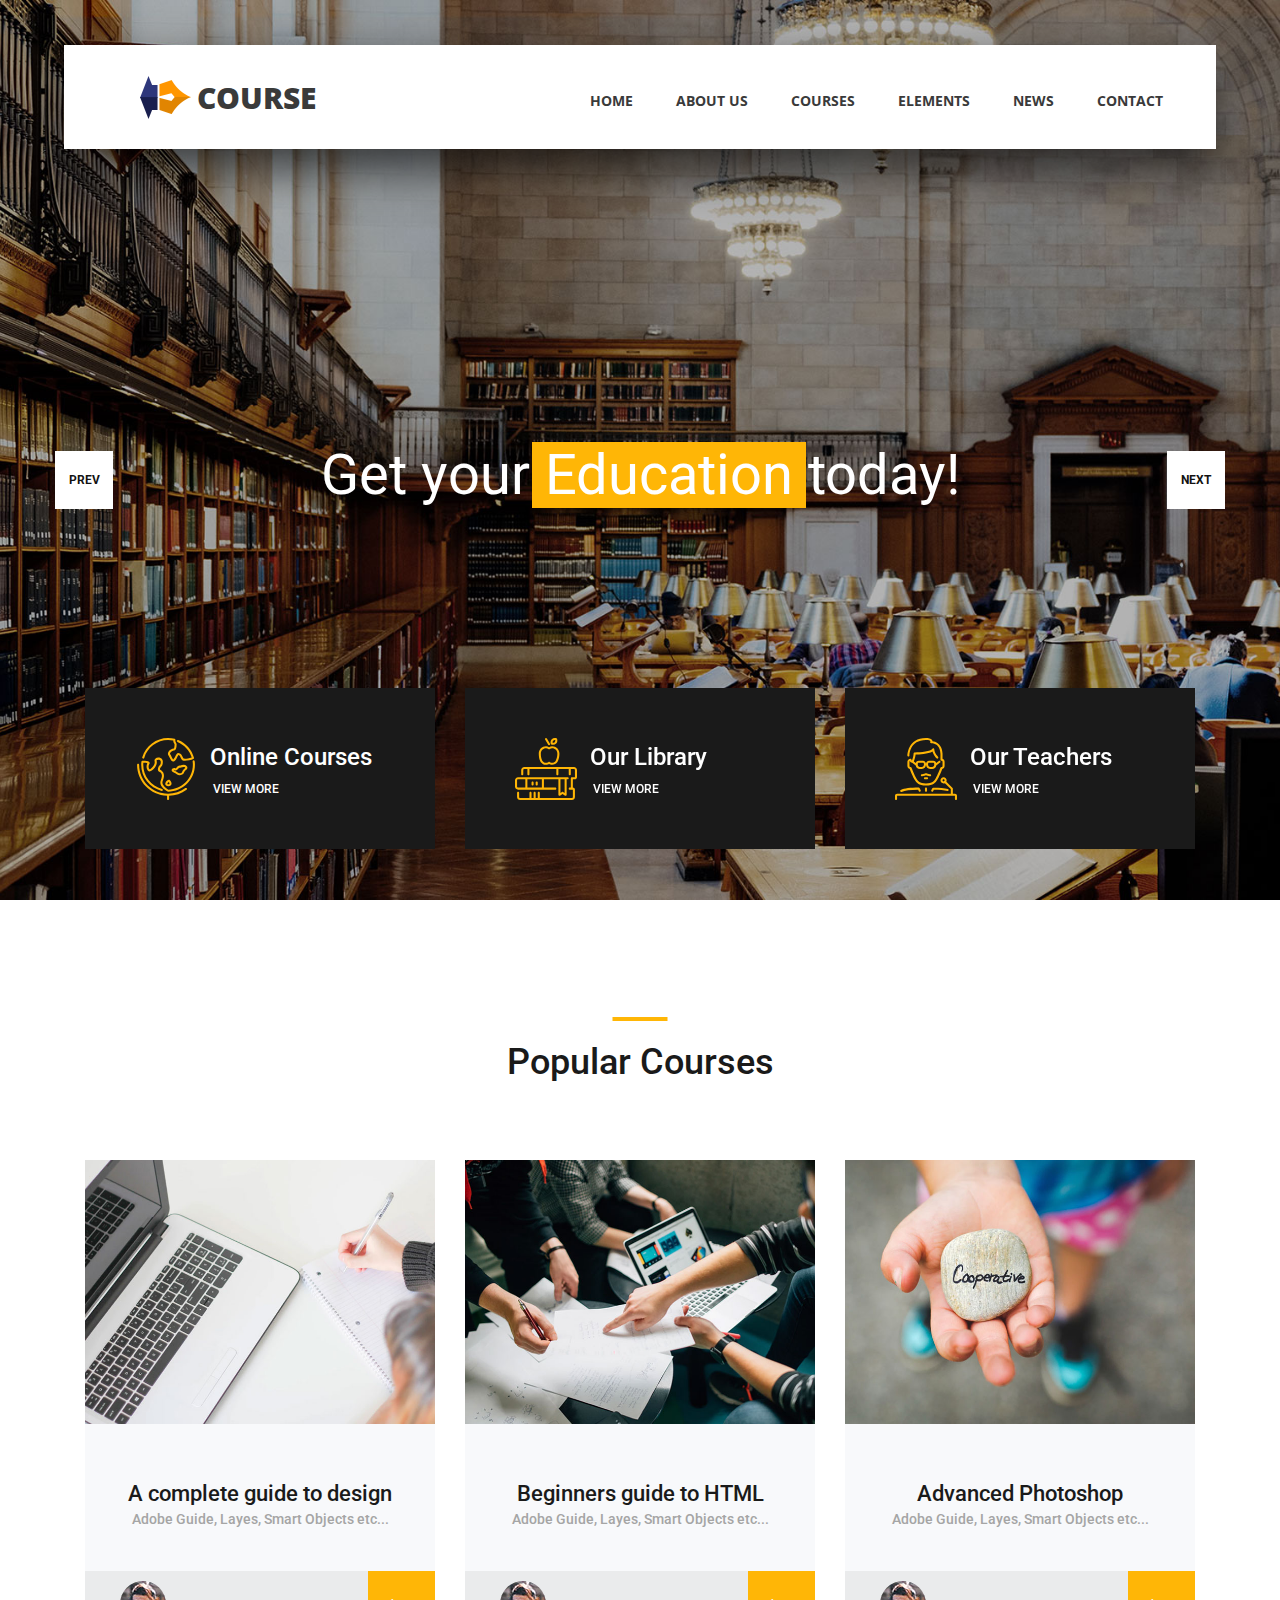
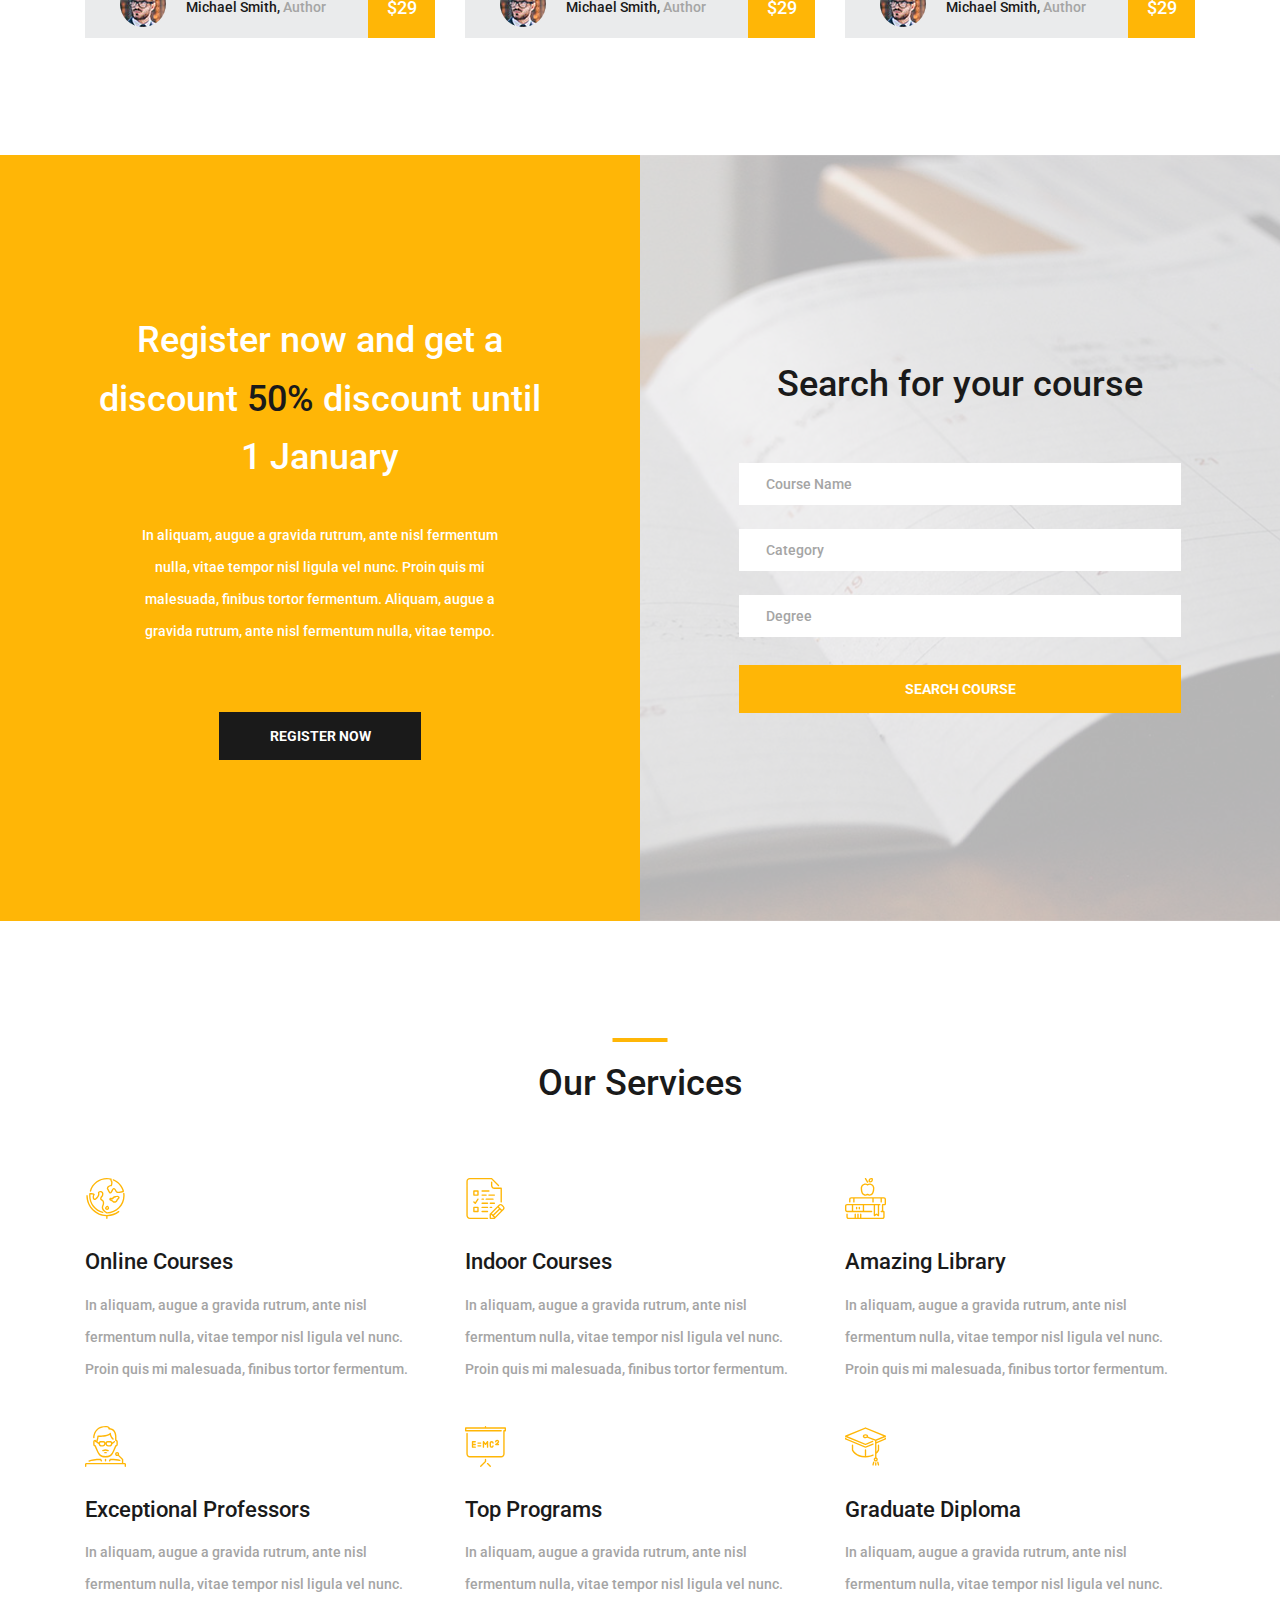
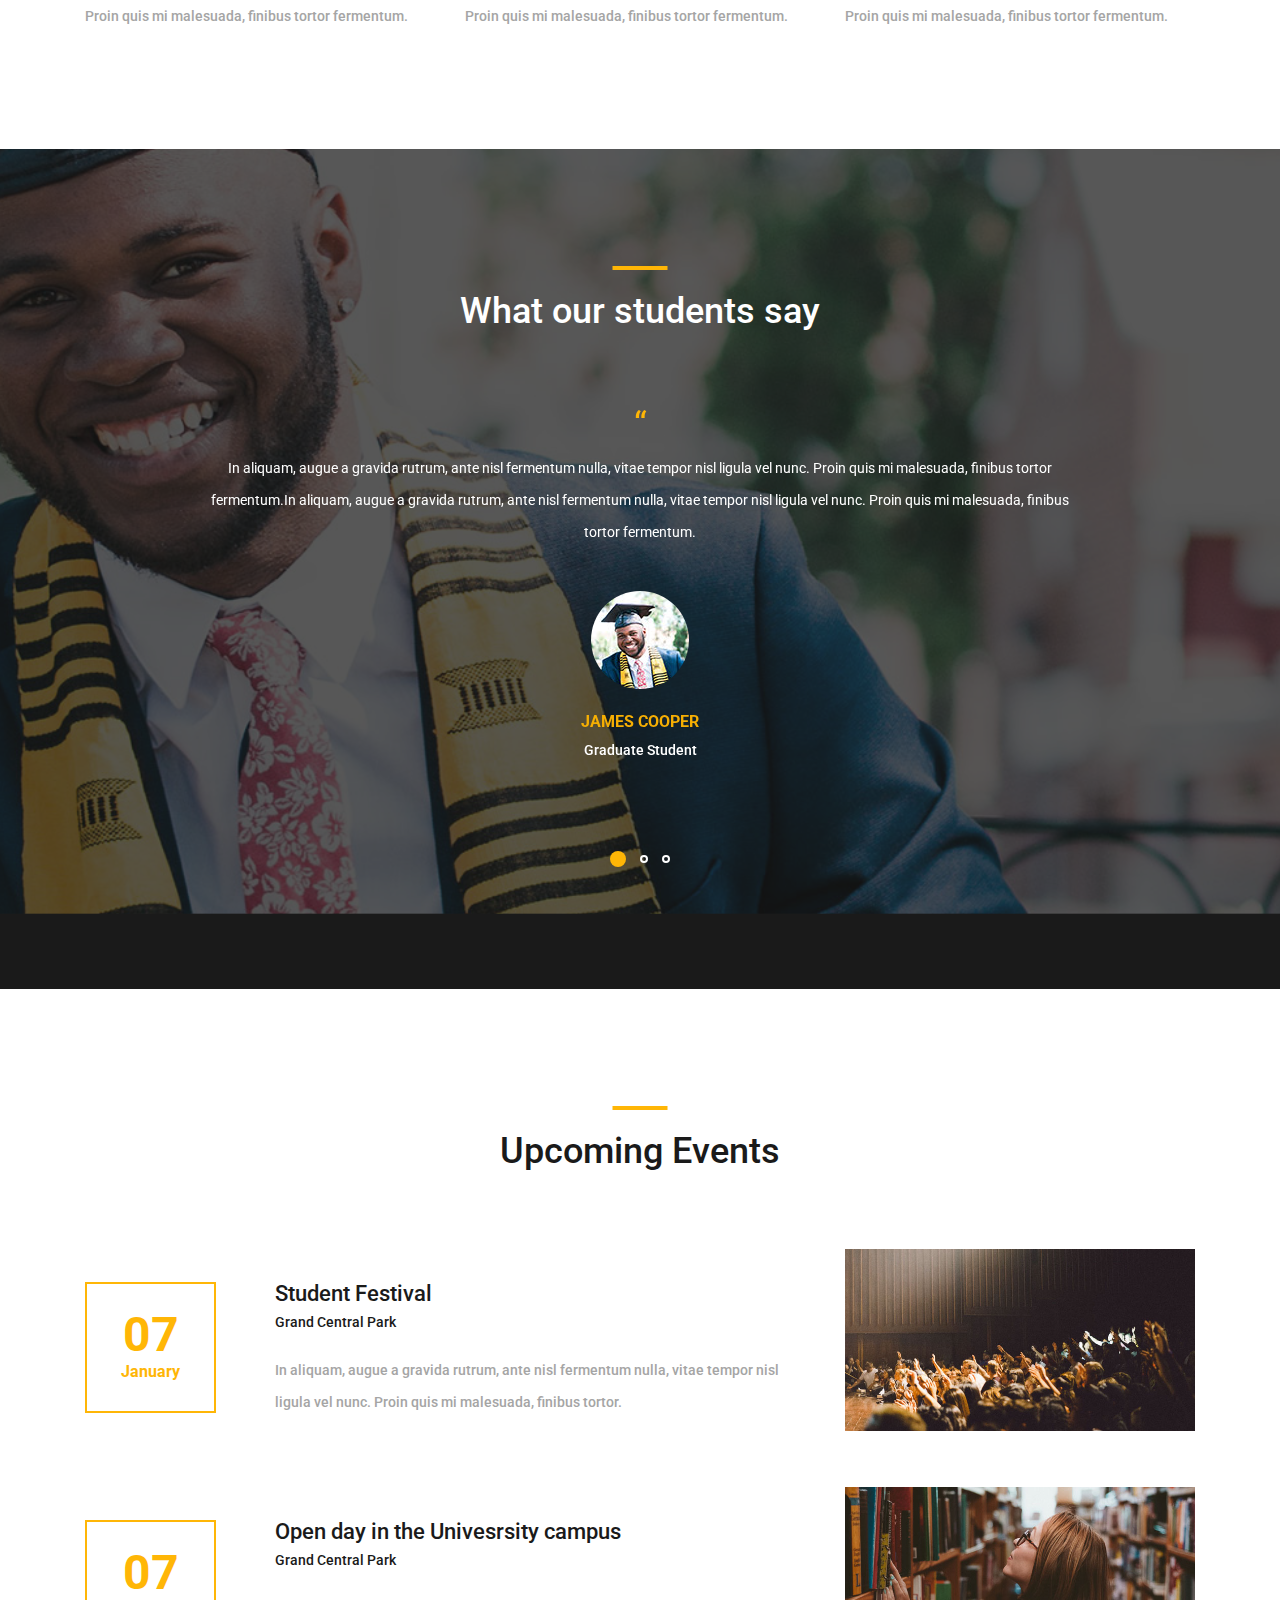
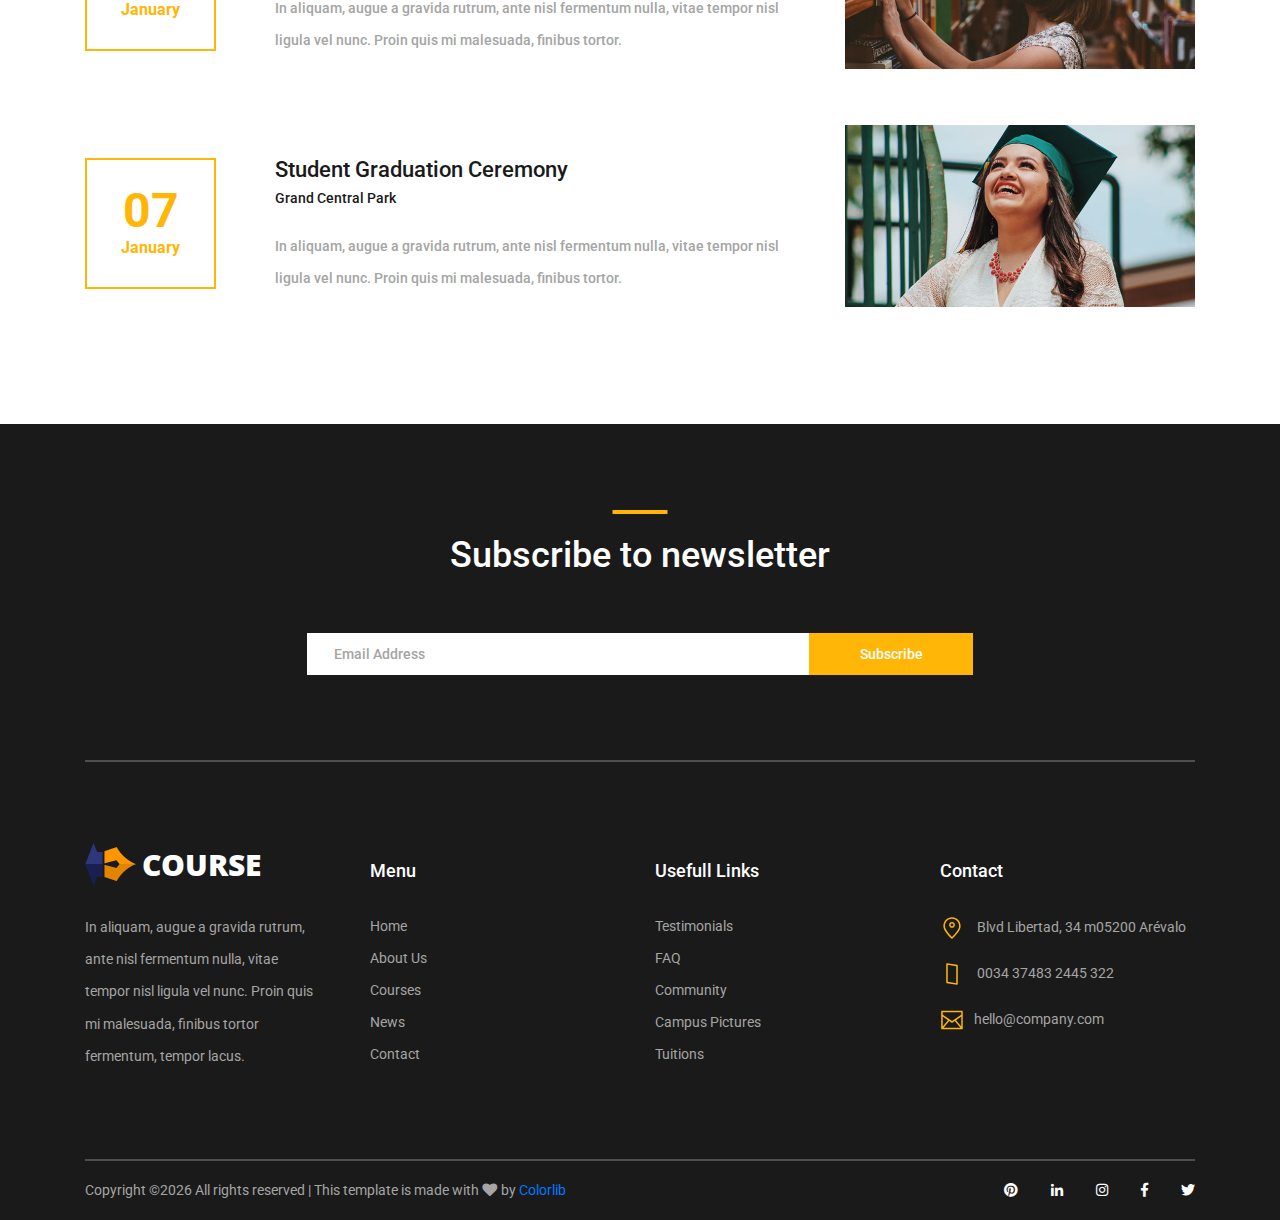
<file: index.html>
﻿<!DOCTYPE html>
<html lang="en">
<head>
<title>Course</title>
<meta charset="utf-8">
<meta http-equiv="X-UA-Compatible" content="IE=edge">
<meta name="description" content="Course Project">
<meta name="viewport" content="width=device-width, initial-scale=1">

<link rel="stylesheet" type="text/css" href="styles/bootstrap4/bootstrap.min.css">

<link href="plugins/fontawesome-free-5.0.1/css/fontawesome-all.css" rel="stylesheet" type="text/css">

<link rel="stylesheet" type="text/css" href="plugins/OwlCarousel2-2.2.1/owl.carousel.css">
<link rel="stylesheet" type="text/css" href="plugins/OwlCarousel2-2.2.1/owl.theme.default.css">
<link rel="stylesheet" type="text/css" href="plugins/OwlCarousel2-2.2.1/animate.css">
<link rel="stylesheet" type="text/css" href="styles/main_styles.css">
<link rel="stylesheet" type="text/css" href="styles/responsive.css">

</head>
<body>

<div class="super_container">

	<!-- Header -->

	<header class="header d-flex flex-row">
		<div class="header_content d-flex flex-row align-items-center">
			<!-- Logo -->
			<div class="logo_container">
				<div class="logo">
					<img src="images/logo.png" alt="">
					<span>course</span>
				</div>
			</div>

			<!-- Main Navigation -->
			<nav class="main_nav_container">
				<div class="main_nav">
					<ul class="main_nav_list">
						<li class="main_nav_item"><a href="#">home</a></li>
						<li class="main_nav_item"><a href="#">about us</a></li>
						<li class="main_nav_item"><a href="courses.html">courses</a></li>
						<li class="main_nav_item"><a href="elements.html">elements</a></li>
						<li class="main_nav_item"><a href="news.html">news</a></li>
						<li class="main_nav_item"><a href="contact.html">contact</a></li>
					</ul>
				</div>
			</nav>
		</div>
		<div class="header_side d-flex flex-row justify-content-center align-items-center">
			<img src="images/phone-call.svg" alt="">
			<span>+43 4566 7788 2457</span>
		</div>

		<!-- Hamburger -->
		<div class="hamburger_container">
			<i class="fas fa-bars trans_200"></i>
		</div>

	</header>
	
	<!-- Menu -->
	<div class="menu_container menu_mm">

		<!-- Menu Close Button -->
		<div class="menu_close_container">
			<div class="menu_close"></div>
		</div>

		<!-- Menu Items -->
		<div class="menu_inner menu_mm">
			<div class="menu menu_mm">
				<ul class="menu_list menu_mm">
					<li class="menu_item menu_mm"><a href="#">Home</a></li>
					<li class="menu_item menu_mm"><a href="#">About us</a></li>
					<li class="menu_item menu_mm"><a href="courses.html">Courses</a></li>
					<li class="menu_item menu_mm"><a href="elements.html">Elements</a></li>
					<li class="menu_item menu_mm"><a href="news.html">News</a></li>
					<li class="menu_item menu_mm"><a href="contact.html">Contact</a></li>
				</ul>

				<!-- Menu Social -->
				
				<div class="menu_social_container menu_mm">
					<ul class="menu_social menu_mm">
						<li class="menu_social_item menu_mm"><a href="#"><i class="fab fa-pinterest"></i></a></li>
						<li class="menu_social_item menu_mm"><a href="#"><i class="fab fa-linkedin-in"></i></a></li>
						<li class="menu_social_item menu_mm"><a href="#"><i class="fab fa-instagram"></i></a></li>
						<li class="menu_social_item menu_mm"><a href="#"><i class="fab fa-facebook-f"></i></a></li>
						<li class="menu_social_item menu_mm"><a href="#"><i class="fab fa-twitter"></i></a></li>
					</ul>
				</div>

				<div class="menu_copyright menu_mm">Colorlib All rights reserved</div>
			</div>

		</div>

	</div>
	
	<!-- Home -->

	<div class="home">

		<!-- Hero Slider -->
		<div class="hero_slider_container">
			<div class="hero_slider owl-carousel">
				
				<!-- Hero Slide -->
				<div class="hero_slide">
					<div class="hero_slide_background" style="background-image:url(images/slider_background.jpg)"></div>
					<div class="hero_slide_container d-flex flex-column align-items-center justify-content-center">
						<div class="hero_slide_content text-center">
							<h1 data-animation-in="fadeInUp" data-animation-out="animate-out fadeOut">Get your <span>Education</span> today!</h1>
						</div>
					</div>
				</div>
				
				<!-- Hero Slide -->
				<div class="hero_slide">
					<div class="hero_slide_background" style="background-image:url(images/slider_background.jpg)"></div>
					<div class="hero_slide_container d-flex flex-column align-items-center justify-content-center">
						<div class="hero_slide_content text-center">
							<h1 data-animation-in="fadeInUp" data-animation-out="animate-out fadeOut">Get your <span>Education</span> today!</h1>
						</div>
					</div>
				</div>
				
				<!-- Hero Slide -->
				<div class="hero_slide">
					<div class="hero_slide_background" style="background-image:url(images/slider_background.jpg)"></div>
					<div class="hero_slide_container d-flex flex-column align-items-center justify-content-center">
						<div class="hero_slide_content text-center">
							<h1 data-animation-in="fadeInUp" data-animation-out="animate-out fadeOut">Get your <span>Education</span> today!</h1>
						</div>
					</div>
				</div>

			</div>

			<div class="hero_slider_left hero_slider_nav trans_200"><span class="trans_200">prev</span></div>
			<div class="hero_slider_right hero_slider_nav trans_200"><span class="trans_200">next</span></div>
		</div>

	</div>

	<div class="hero_boxes">
		<div class="hero_boxes_inner">
			<div class="container">
				<div class="row">

					<div class="col-lg-4 hero_box_col">
						<div class="hero_box d-flex flex-row align-items-center justify-content-start">
							<img src="images/earth-globe.svg" class="svg" alt="">
							<div class="hero_box_content">
								<h2 class="hero_box_title">Online Courses</h2>
								<a href="courses.html" class="hero_box_link">view more</a>
							</div>
						</div>
					</div>

					<div class="col-lg-4 hero_box_col">
						<div class="hero_box d-flex flex-row align-items-center justify-content-start">
							<img src="images/books.svg" class="svg" alt="">
							<div class="hero_box_content">
								<h2 class="hero_box_title">Our Library</h2>
								<a href="courses.html" class="hero_box_link">view more</a>
							</div>
						</div>
					</div>

					<div class="col-lg-4 hero_box_col">
						<div class="hero_box d-flex flex-row align-items-center justify-content-start">
							<img src="images/professor.svg" class="svg" alt="">
							<div class="hero_box_content">
								<h2 class="hero_box_title">Our Teachers</h2>
								<a href="teachers.html" class="hero_box_link">view more</a>
							</div>
						</div>
					</div>

				</div>
			</div>
		</div>
	</div>

	<!-- Popular -->

	<div class="popular page_section">
		<div class="container">
			<div class="row">
				<div class="col">
					<div class="section_title text-center">
						<h1>Popular Courses</h1>
					</div>
				</div>
			</div>

			<div class="row course_boxes">
				
				<!-- Popular Course Item -->
				<div class="col-lg-4 course_box">
					<div class="card">
						<img class="card-img-top" src="images/course_1.jpg" alt="https://unsplash.com/@kellybrito">
						<div class="card-body text-center">
							<div class="card-title"><a href="courses.html">A complete guide to design</a></div>
							<div class="card-text">Adobe Guide, Layes, Smart Objects etc...</div>
						</div>
						<div class="price_box d-flex flex-row align-items-center">
							<div class="course_author_image">
								<img src="images/author.jpg" alt="https://unsplash.com/@mehdizadeh">
							</div>
							<div class="course_author_name">Michael Smith, <span>Author</span></div>
							<div class="course_price d-flex flex-column align-items-center justify-content-center"><span>$29</span></div>
						</div>
					</div>
				</div>

				<!-- Popular Course Item -->
				<div class="col-lg-4 course_box">
					<div class="card">
						<img class="card-img-top" src="images/course_2.jpg" alt="https://unsplash.com/@cikstefan">
						<div class="card-body text-center">
							<div class="card-title"><a href="courses.html">Beginners guide to HTML</a></div>
							<div class="card-text">Adobe Guide, Layes, Smart Objects etc...</div>
						</div>
						<div class="price_box d-flex flex-row align-items-center">
							<div class="course_author_image">
								<img src="images/author.jpg" alt="https://unsplash.com/@mehdizadeh">
							</div>
							<div class="course_author_name">Michael Smith, <span>Author</span></div>
							<div class="course_price d-flex flex-column align-items-center justify-content-center"><span>$29</span></div>
						</div>
					</div>
				</div>

				<!-- Popular Course Item -->
				<div class="col-lg-4 course_box">
					<div class="card">
						<img class="card-img-top" src="images/course_3.jpg" alt="https://unsplash.com/@dsmacinnes">
						<div class="card-body text-center">
							<div class="card-title"><a href="courses.html">Advanced Photoshop</a></div>
							<div class="card-text">Adobe Guide, Layes, Smart Objects etc...</div>
						</div>
						<div class="price_box d-flex flex-row align-items-center">
							<div class="course_author_image">
								<img src="images/author.jpg" alt="https://unsplash.com/@mehdizadeh">
							</div>
							<div class="course_author_name">Michael Smith, <span>Author</span></div>
							<div class="course_price d-flex flex-column align-items-center justify-content-center"><span>$29</span></div>
						</div>
					</div>
				</div>
			</div>

		</div>		
	</div>

	<!-- Register -->

	<div class="register">

		<div class="container-fluid">
			
			<div class="row row-eq-height">
				<div class="col-lg-6 nopadding">
					
					<!-- Register -->

					<div class="register_section d-flex flex-column align-items-center justify-content-center">
						<div class="register_content text-center">
							<h1 class="register_title">Register now and get a discount <span>50%</span> discount until 1 January</h1>
							<p class="register_text">In aliquam, augue a gravida rutrum, ante nisl fermentum nulla, vitae tempor nisl ligula vel nunc. Proin quis mi malesuada, finibus tortor fermentum. Aliquam, augue a gravida rutrum, ante nisl fermentum nulla, vitae tempo.</p>
							<div class="button button_1 register_button mx-auto trans_200"><a href="#">register now</a></div>
						</div>
					</div>

				</div>

				<div class="col-lg-6 nopadding">
					
					<!-- Search -->

					<div class="search_section d-flex flex-column align-items-center justify-content-center">
						<div class="search_background" style="background-image:url(images/search_background.jpg);"></div>
						<div class="search_content text-center">
							<h1 class="search_title">Search for your course</h1>
							<form id="search_form" class="search_form" action="post">
								<input id="search_form_name" class="input_field search_form_name" type="text" placeholder="Course Name" required="required" data-error="Course name is required.">
								<input id="search_form_category" class="input_field search_form_category" type="text" placeholder="Category">
								<input id="search_form_degree" class="input_field search_form_degree" type="text" placeholder="Degree">
								<button id="search_submit_button" type="submit" class="search_submit_button trans_200" value="Submit">search course</button>
							</form>
						</div> 
					</div>

				</div>
			</div>
		</div>
	</div>

	<!-- Services -->

	<div class="services page_section">
		
		<div class="container">
			<div class="row">
				<div class="col">
					<div class="section_title text-center">
						<h1>Our Services</h1>
					</div>
				</div>
			</div>

			<div class="row services_row">

				<div class="col-lg-4 service_item text-left d-flex flex-column align-items-start justify-content-start">
					<div class="icon_container d-flex flex-column justify-content-end">
						<img src="images/earth-globe.svg" alt="">
					</div>
					<h3>Online Courses</h3>
					<p>In aliquam, augue a gravida rutrum, ante nisl fermentum nulla, vitae tempor nisl ligula vel nunc. Proin quis mi malesuada, finibus tortor fermentum.</p>
				</div>

				<div class="col-lg-4 service_item text-left d-flex flex-column align-items-start justify-content-start">
					<div class="icon_container d-flex flex-column justify-content-end">
						<img src="images/exam.svg" alt="">
					</div>
					<h3>Indoor Courses</h3>
					<p>In aliquam, augue a gravida rutrum, ante nisl fermentum nulla, vitae tempor nisl ligula vel nunc. Proin quis mi malesuada, finibus tortor fermentum.</p>
				</div>

				<div class="col-lg-4 service_item text-left d-flex flex-column align-items-start justify-content-start">
					<div class="icon_container d-flex flex-column justify-content-end">
						<img src="images/books.svg" alt="">
					</div>
					<h3>Amazing Library</h3>
					<p>In aliquam, augue a gravida rutrum, ante nisl fermentum nulla, vitae tempor nisl ligula vel nunc. Proin quis mi malesuada, finibus tortor fermentum.</p>
				</div>

				<div class="col-lg-4 service_item text-left d-flex flex-column align-items-start justify-content-start">
					<div class="icon_container d-flex flex-column justify-content-end">
						<img src="images/professor.svg" alt="">
					</div>
					<h3>Exceptional Professors</h3>
					<p>In aliquam, augue a gravida rutrum, ante nisl fermentum nulla, vitae tempor nisl ligula vel nunc. Proin quis mi malesuada, finibus tortor fermentum.</p>
				</div>

				<div class="col-lg-4 service_item text-left d-flex flex-column align-items-start justify-content-start">
					<div class="icon_container d-flex flex-column justify-content-end">
						<img src="images/blackboard.svg" alt="">
					</div>
					<h3>Top Programs</h3>
					<p>In aliquam, augue a gravida rutrum, ante nisl fermentum nulla, vitae tempor nisl ligula vel nunc. Proin quis mi malesuada, finibus tortor fermentum.</p>
				</div>

				<div class="col-lg-4 service_item text-left d-flex flex-column align-items-start justify-content-start">
					<div class="icon_container d-flex flex-column justify-content-end">
						<img src="images/mortarboard.svg" alt="">
					</div>
					<h3>Graduate Diploma</h3>
					<p>In aliquam, augue a gravida rutrum, ante nisl fermentum nulla, vitae tempor nisl ligula vel nunc. Proin quis mi malesuada, finibus tortor fermentum.</p>
				</div>

			</div>
		</div>
	</div>

	<!-- Testimonials -->

	<div class="testimonials page_section">
		<!-- <div class="testimonials_background" style="background-image:url(images/testimonials_background.jpg)"></div> -->
		<div class="testimonials_background_container prlx_parent">
			<div class="testimonials_background prlx" style="background-image:url(images/testimonials_background.jpg)"></div>
		</div>
		<div class="container">

			<div class="row">
				<div class="col">
					<div class="section_title text-center">
						<h1>What our students say</h1>
					</div>
				</div>
			</div>

			<div class="row">
				<div class="col-lg-10 offset-lg-1">
					
					<div class="testimonials_slider_container">

						<!-- Testimonials Slider -->
						<div class="owl-carousel owl-theme testimonials_slider">
							
							<!-- Testimonials Item -->
							<div class="owl-item">
								<div class="testimonials_item text-center">
									<div class="quote">“</div>
									<p class="testimonials_text">In aliquam, augue a gravida rutrum, ante nisl fermentum nulla, vitae tempor nisl ligula vel nunc. Proin quis mi malesuada, finibus tortor fermentum.In aliquam, augue a gravida rutrum, ante nisl fermentum nulla, vitae tempor nisl ligula vel nunc. Proin quis mi malesuada, finibus tortor fermentum.</p>
									<div class="testimonial_user">
										<div class="testimonial_image mx-auto">
											<img src="images/testimonials_user.jpg" alt="">
										</div>
										<div class="testimonial_name">james cooper</div>
										<div class="testimonial_title">Graduate Student</div>
									</div>
								</div>
							</div>

							<!-- Testimonials Item -->
							<div class="owl-item">
								<div class="testimonials_item text-center">
									<div class="quote">“</div>
									<p class="testimonials_text">In aliquam, augue a gravida rutrum, ante nisl fermentum nulla, vitae tempor nisl ligula vel nunc. Proin quis mi malesuada, finibus tortor fermentum.In aliquam, augue a gravida rutrum, ante nisl fermentum nulla, vitae tempor nisl ligula vel nunc. Proin quis mi malesuada, finibus tortor fermentum.</p>
									<div class="testimonial_user">
										<div class="testimonial_image mx-auto">
											<img src="images/testimonials_user.jpg" alt="">
										</div>
										<div class="testimonial_name">james cooper</div>
										<div class="testimonial_title">Graduate Student</div>
									</div>
								</div>
							</div>

							<!-- Testimonials Item -->
							<div class="owl-item">
								<div class="testimonials_item text-center">
									<div class="quote">“</div>
									<p class="testimonials_text">In aliquam, augue a gravida rutrum, ante nisl fermentum nulla, vitae tempor nisl ligula vel nunc. Proin quis mi malesuada, finibus tortor fermentum.In aliquam, augue a gravida rutrum, ante nisl fermentum nulla, vitae tempor nisl ligula vel nunc. Proin quis mi malesuada, finibus tortor fermentum.</p>
									<div class="testimonial_user">
										<div class="testimonial_image mx-auto">
											<img src="images/testimonials_user.jpg" alt="">
										</div>
										<div class="testimonial_name">james cooper</div>
										<div class="testimonial_title">Graduate Student</div>
									</div>
								</div>
							</div>

						</div>

					</div>
				</div>
			</div>

		</div>
	</div>

	<!-- Events -->

	<div class="events page_section">
		<div class="container">
			
			<div class="row">
				<div class="col">
					<div class="section_title text-center">
						<h1>Upcoming Events</h1>
					</div>
				</div>
			</div>
			
			<div class="event_items">

				<!-- Event Item -->
				<div class="row event_item">
					<div class="col">
						<div class="row d-flex flex-row align-items-end">

							<div class="col-lg-2 order-lg-1 order-2">
								<div class="event_date d-flex flex-column align-items-center justify-content-center">
									<div class="event_day">07</div>
									<div class="event_month">January</div>
								</div>
							</div>

							<div class="col-lg-6 order-lg-2 order-3">
								<div class="event_content">
									<div class="event_name"><a class="trans_200" href="#">Student Festival</a></div>
									<div class="event_location">Grand Central Park</div>
									<p>In aliquam, augue a gravida rutrum, ante nisl fermentum nulla, vitae tempor nisl ligula vel nunc. Proin quis mi malesuada, finibus tortor.</p>
								</div>
							</div>

							<div class="col-lg-4 order-lg-3 order-1">
								<div class="event_image">
									<img src="images/event_1.jpg" alt="https://unsplash.com/@theunsteady5">
								</div>
							</div>

						</div>	
					</div>
				</div>

				<!-- Event Item -->
				<div class="row event_item">
					<div class="col">
						<div class="row d-flex flex-row align-items-end">

							<div class="col-lg-2 order-lg-1 order-2">
								<div class="event_date d-flex flex-column align-items-center justify-content-center">
									<div class="event_day">07</div>
									<div class="event_month">January</div>
								</div>
							</div>

							<div class="col-lg-6 order-lg-2 order-3">
								<div class="event_content">
									<div class="event_name"><a class="trans_200" href="#">Open day in the Univesrsity campus</a></div>
									<div class="event_location">Grand Central Park</div>
									<p>In aliquam, augue a gravida rutrum, ante nisl fermentum nulla, vitae tempor nisl ligula vel nunc. Proin quis mi malesuada, finibus tortor.</p>
								</div>
							</div>

							<div class="col-lg-4 order-lg-3 order-1">
								<div class="event_image">
									<img src="images/event_2.jpg" alt="https://unsplash.com/@claybanks1989">
								</div>
							</div>

						</div>	
					</div>
				</div>

				<!-- Event Item -->
				<div class="row event_item">
					<div class="col">
						<div class="row d-flex flex-row align-items-end">

							<div class="col-lg-2 order-lg-1 order-2">
								<div class="event_date d-flex flex-column align-items-center justify-content-center">
									<div class="event_day">07</div>
									<div class="event_month">January</div>
								</div>
							</div>

							<div class="col-lg-6 order-lg-2 order-3">
								<div class="event_content">
									<div class="event_name"><a class="trans_200" href="#">Student Graduation Ceremony</a></div>
									<div class="event_location">Grand Central Park</div>
									<p>In aliquam, augue a gravida rutrum, ante nisl fermentum nulla, vitae tempor nisl ligula vel nunc. Proin quis mi malesuada, finibus tortor.</p>
								</div>
							</div>

							<div class="col-lg-4 order-lg-3 order-1">
								<div class="event_image">
									<img src="images/event_3.jpg" alt="https://unsplash.com/@juanmramosjr">
								</div>
							</div>

						</div>	
					</div>
				</div>

			</div>
				
		</div>
	</div>

	<!-- Footer -->

	<footer class="footer">
		<div class="container">
			
			<!-- Newsletter -->

			<div class="newsletter">
				<div class="row">
					<div class="col">
						<div class="section_title text-center">
							<h1>Subscribe to newsletter</h1>
						</div>
					</div>
				</div>

				<div class="row">
					<div class="col text-center">
						<div class="newsletter_form_container mx-auto">
							<form action="post">
								<div class="newsletter_form d-flex flex-md-row flex-column flex-xs-column align-items-center justify-content-center">
									<input id="newsletter_email" class="newsletter_email" type="email" placeholder="Email Address" required="required" data-error="Valid email is required.">
									<button id="newsletter_submit" type="submit" class="newsletter_submit_btn trans_300" value="Submit">Subscribe</button>
								</div>
							</form>
						</div>
					</div>
				</div>

			</div>

			<!-- Footer Content -->

			<div class="footer_content">
				<div class="row">

					<!-- Footer Column - About -->
					<div class="col-lg-3 footer_col">

						<!-- Logo -->
						<div class="logo_container">
							<div class="logo">
								<img src="images/logo.png" alt="">
								<span>course</span>
							</div>
						</div>

						<p class="footer_about_text">In aliquam, augue a gravida rutrum, ante nisl fermentum nulla, vitae tempor nisl ligula vel nunc. Proin quis mi malesuada, finibus tortor fermentum, tempor lacus.</p>

					</div>

					<!-- Footer Column - Menu -->

					<div class="col-lg-3 footer_col">
						<div class="footer_column_title">Menu</div>
						<div class="footer_column_content">
							<ul>
								<li class="footer_list_item"><a href="#">Home</a></li>
								<li class="footer_list_item"><a href="#">About Us</a></li>
								<li class="footer_list_item"><a href="courses.html">Courses</a></li>
								<li class="footer_list_item"><a href="news.html">News</a></li>
								<li class="footer_list_item"><a href="contact.html">Contact</a></li>
							</ul>
						</div>
					</div>

					<!-- Footer Column - Usefull Links -->

					<div class="col-lg-3 footer_col">
						<div class="footer_column_title">Usefull Links</div>
						<div class="footer_column_content">
							<ul>
								<li class="footer_list_item"><a href="#">Testimonials</a></li>
								<li class="footer_list_item"><a href="#">FAQ</a></li>
								<li class="footer_list_item"><a href="#">Community</a></li>
								<li class="footer_list_item"><a href="#">Campus Pictures</a></li>
								<li class="footer_list_item"><a href="#">Tuitions</a></li>
							</ul>
						</div>
					</div>

					<!-- Footer Column - Contact -->

					<div class="col-lg-3 footer_col">
						<div class="footer_column_title">Contact</div>
						<div class="footer_column_content">
							<ul>
								<li class="footer_contact_item">
									<div class="footer_contact_icon">
										<img src="images/placeholder.svg" alt="https://www.flaticon.com/authors/lucy-g">
									</div>
									Blvd Libertad, 34 m05200 Arévalo
								</li>
								<li class="footer_contact_item">
									<div class="footer_contact_icon">
										<img src="images/smartphone.svg" alt="https://www.flaticon.com/authors/lucy-g">
									</div>
									0034 37483 2445 322
								</li>
								<li class="footer_contact_item">
									<div class="footer_contact_icon">
										<img src="images/envelope.svg" alt="https://www.flaticon.com/authors/lucy-g">
									</div>hello@company.com
								</li>
							</ul>
						</div>
					</div>

				</div>
			</div>

			<!-- Footer Copyright -->

			<div class="footer_bar d-flex flex-column flex-sm-row align-items-center">
				<div class="footer_copyright">
					<span><!-- Link back to Colorlib can't be removed. Template is licensed under CC BY 3.0. -->
Copyright &copy;<script>document.write(new Date().getFullYear());</script> All rights reserved | This template is made with <i class="fa fa-heart" aria-hidden="true"></i> by <a href="https://colorlib.com" target="_blank">Colorlib</a>
<!-- Link back to Colorlib can't be removed. Template is licensed under CC BY 3.0. --></span>
				</div>
				<div class="footer_social ml-sm-auto">
					<ul class="menu_social">
						<li class="menu_social_item"><a href="#"><i class="fab fa-pinterest"></i></a></li>
						<li class="menu_social_item"><a href="#"><i class="fab fa-linkedin-in"></i></a></li>
						<li class="menu_social_item"><a href="#"><i class="fab fa-instagram"></i></a></li>
						<li class="menu_social_item"><a href="#"><i class="fab fa-facebook-f"></i></a></li>
						<li class="menu_social_item"><a href="#"><i class="fab fa-twitter"></i></a></li>
					</ul>
				</div>
			</div>

		</div>
	</footer>

</div>

<script src="js/jquery-3.2.1.min.js"></script>
<script src="styles/bootstrap4/popper.js"></script>
<script src="styles/bootstrap4/bootstrap.min.js"></script>
<script src="plugins/greensock/TweenMax.min.js"></script>
<script src="plugins/greensock/TimelineMax.min.js"></script>
<script src="plugins/scrollmagic/ScrollMagic.min.js"></script>
<script src="plugins/greensock/animation.gsap.min.js"></script>
<script src="plugins/greensock/ScrollToPlugin.min.js"></script>
<script src="plugins/OwlCarousel2-2.2.1/owl.carousel.js"></script>
<script src="plugins/scrollTo/jquery.scrollTo.min.js"></script>
<script src="plugins/easing/easing.js"></script>
<script src="js/custom.js"></script>

</body>
</html>
</file>
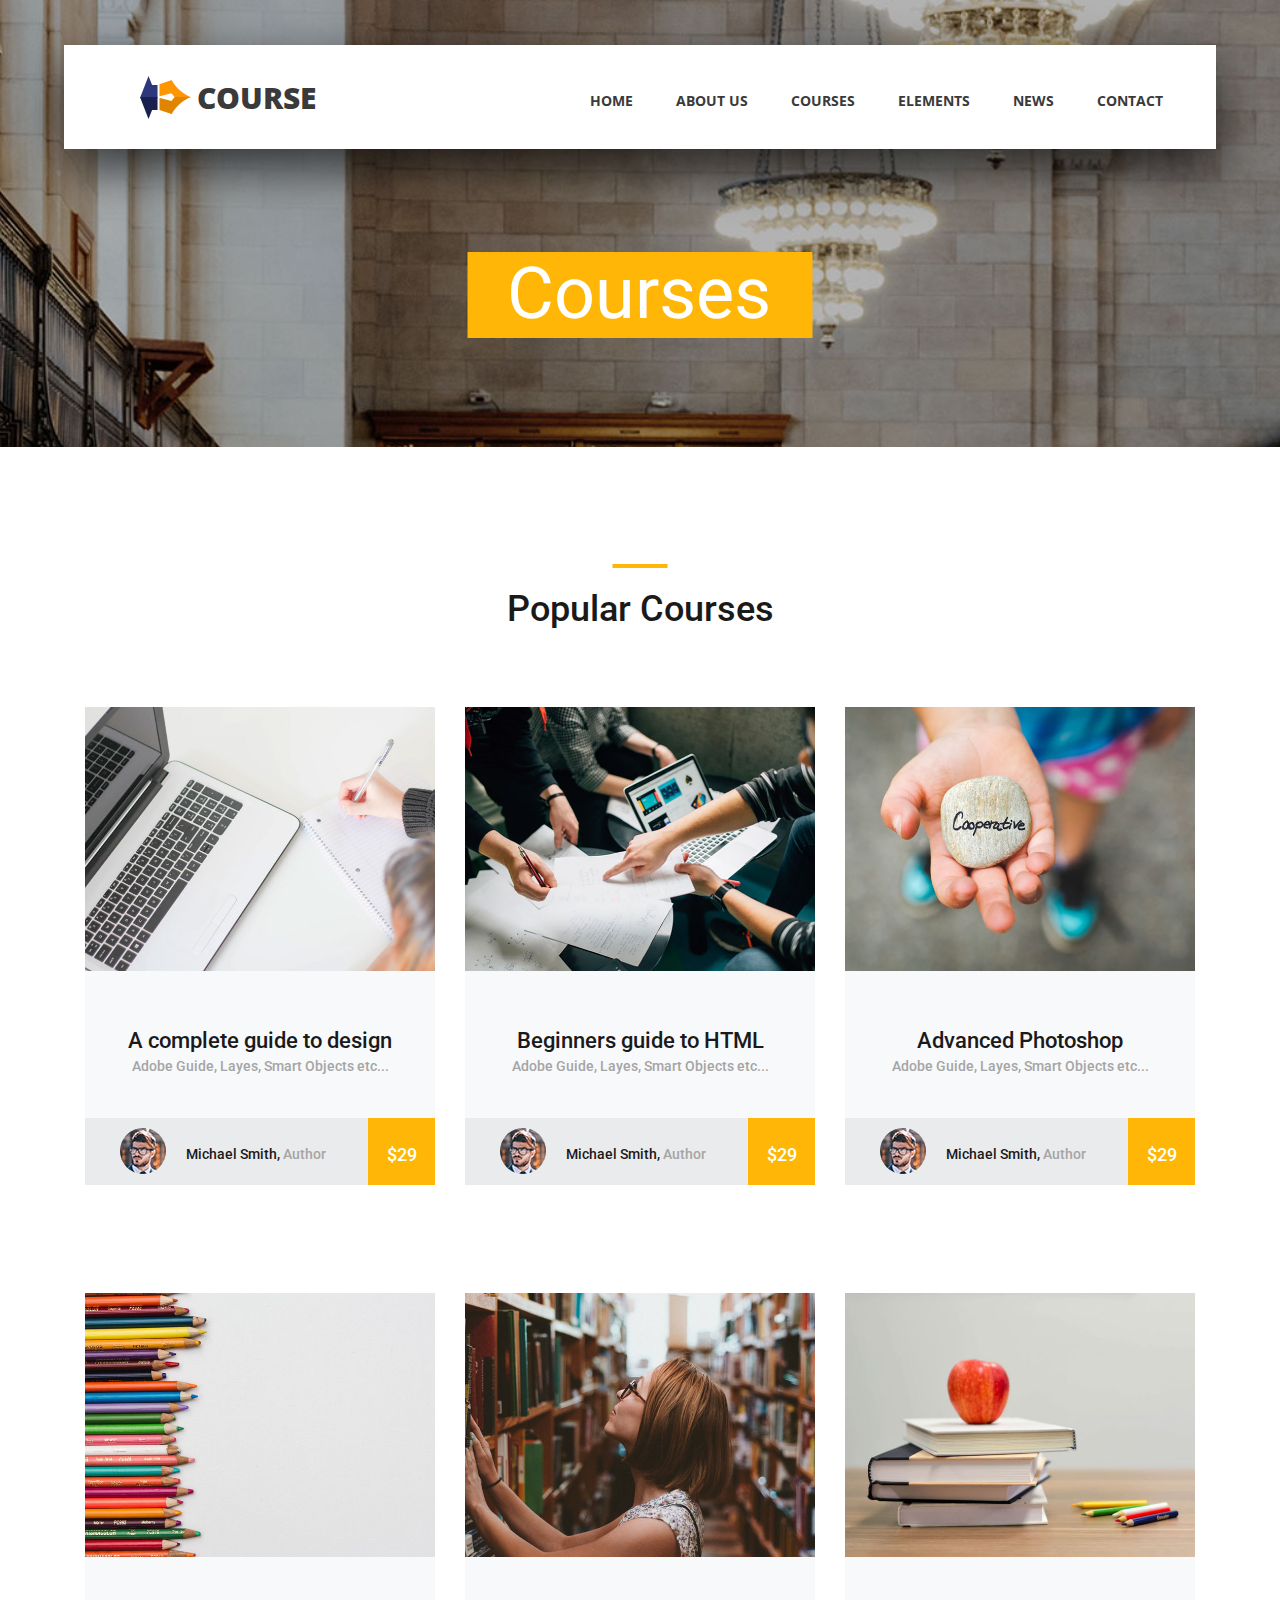
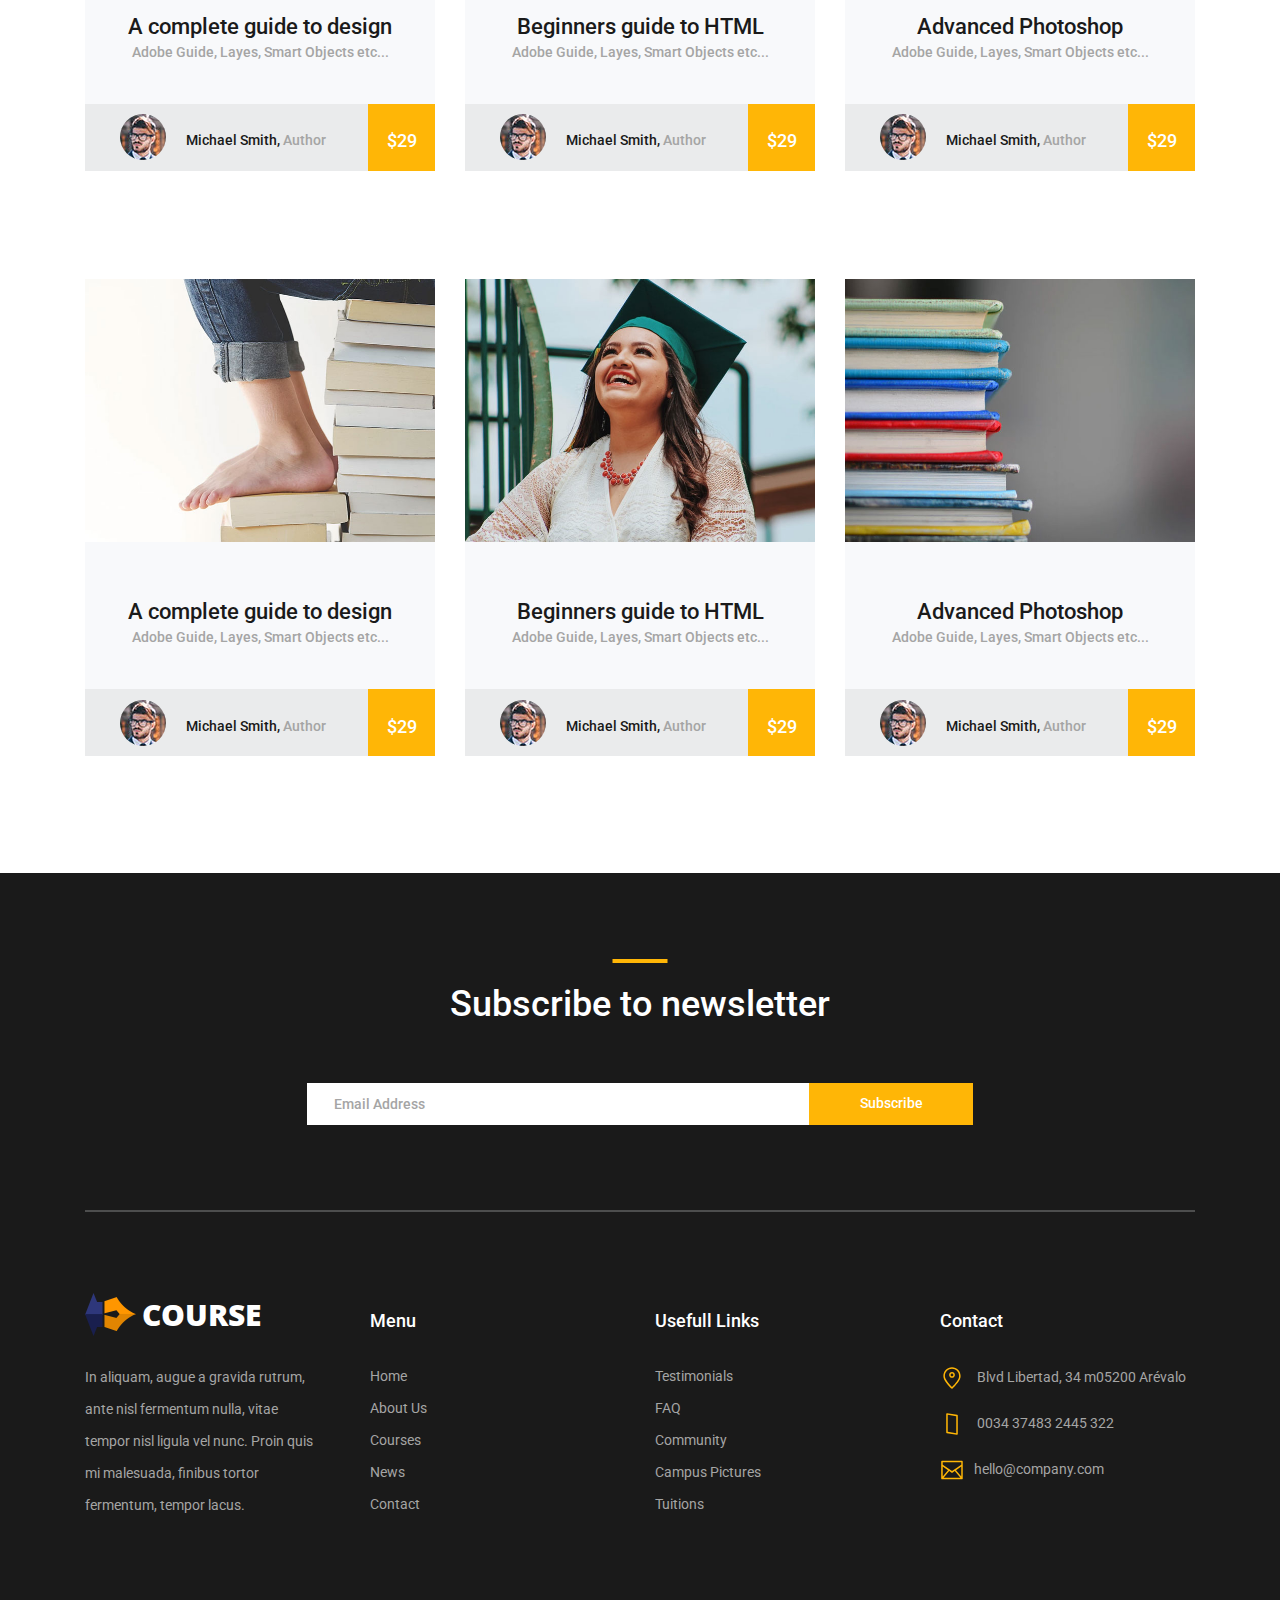
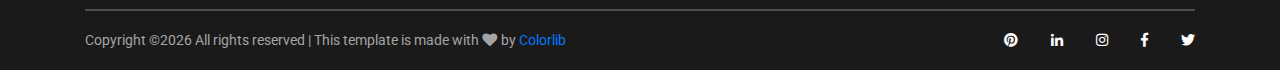
<file: courses.html>
﻿<!DOCTYPE html>
<html lang="en">
<head>
<title>Course - Courses</title>
<meta charset="utf-8">
<meta http-equiv="X-UA-Compatible" content="IE=edge">
<meta name="description" content="Course Project">
<meta name="viewport" content="width=device-width, initial-scale=1">
<link rel="stylesheet" type="text/css" href="styles/bootstrap4/bootstrap.min.css">
<link href="plugins/fontawesome-free-5.0.1/css/fontawesome-all.css" rel="stylesheet" type="text/css">
<link rel="stylesheet" type="text/css" href="styles/courses_styles.css">
<link rel="stylesheet" type="text/css" href="styles/courses_responsive.css">
</head>
<body>

<div class="super_container">

	<!-- Header -->

	<header class="header d-flex flex-row">
		<div class="header_content d-flex flex-row align-items-center">
			<!-- Logo -->
			<div class="logo_container">
				<div class="logo">
					<img src="images/logo.png" alt="">
					<span>course</span>
				</div>
			</div>

			<!-- Main Navigation -->
			<nav class="main_nav_container">
				<div class="main_nav">
					<ul class="main_nav_list">
						<li class="main_nav_item"><a href="index.html">home</a></li>
						<li class="main_nav_item"><a href="#">about us</a></li>
						<li class="main_nav_item"><a href="#">courses</a></li>
						<li class="main_nav_item"><a href="elements.html">elements</a></li>
						<li class="main_nav_item"><a href="news.html">news</a></li>
						<li class="main_nav_item"><a href="contact.html">contact</a></li>
					</ul>
				</div>
			</nav>
		</div>
		<div class="header_side d-flex flex-row justify-content-center align-items-center">
			<img src="images/phone-call.svg" alt="">
			<span>+43 4566 7788 2457</span>
		</div>

		<!-- Hamburger -->
		<div class="hamburger_container">
			<i class="fas fa-bars trans_200"></i>
		</div>

	</header>
	
	<!-- Menu -->
	<div class="menu_container menu_mm">

		<!-- Menu Close Button -->
		<div class="menu_close_container">
			<div class="menu_close"></div>
		</div>

		<!-- Menu Items -->
		<div class="menu_inner menu_mm">
			<div class="menu menu_mm">
				<ul class="menu_list menu_mm">
					<li class="menu_item menu_mm"><a href="index.html">Home</a></li>
					<li class="menu_item menu_mm"><a href="#">About us</a></li>
					<li class="menu_item menu_mm"><a href="#">Courses</a></li>
					<li class="menu_item menu_mm"><a href="elements.html">Elements</a></li>
					<li class="menu_item menu_mm"><a href="news.html">News</a></li>
					<li class="menu_item menu_mm"><a href="contact.html">Contact</a></li>
				</ul>

				<!-- Menu Social -->
				
				<div class="menu_social_container menu_mm">
					<ul class="menu_social menu_mm">
						<li class="menu_social_item menu_mm"><a href="#"><i class="fab fa-pinterest"></i></a></li>
						<li class="menu_social_item menu_mm"><a href="#"><i class="fab fa-linkedin-in"></i></a></li>
						<li class="menu_social_item menu_mm"><a href="#"><i class="fab fa-instagram"></i></a></li>
						<li class="menu_social_item menu_mm"><a href="#"><i class="fab fa-facebook-f"></i></a></li>
						<li class="menu_social_item menu_mm"><a href="#"><i class="fab fa-twitter"></i></a></li>
					</ul>
				</div>

				<div class="menu_copyright menu_mm">Colorlib All rights reserved</div>
			</div>

		</div>

	</div>
	
	<!-- Home -->

	<div class="home">
		<div class="home_background_container prlx_parent">
			<div class="home_background prlx" style="background-image:url(images/courses_background.jpg)"></div>
		</div>
		<div class="home_content">
			<h1>Courses</h1>
		</div>
	</div>

	<!-- Popular -->

	<div class="popular page_section">
		<div class="container">
			<div class="row">
				<div class="col">
					<div class="section_title text-center">
						<h1>Popular Courses</h1>
					</div>
				</div>
			</div>

			<div class="row course_boxes">
				
				<!-- Popular Course Item -->
				<div class="col-lg-4 course_box">
					<div class="card">
						<img class="card-img-top" src="images/course_1.jpg" alt="https://unsplash.com/@kellybrito">
						<div class="card-body text-center">
							<div class="card-title"><a href="courses.html">A complete guide to design</a></div>
							<div class="card-text">Adobe Guide, Layes, Smart Objects etc...</div>
						</div>
						<div class="price_box d-flex flex-row align-items-center">
							<div class="course_author_image">
								<img src="images/author.jpg" alt="https://unsplash.com/@mehdizadeh">
							</div>
							<div class="course_author_name">Michael Smith, <span>Author</span></div>
							<div class="course_price d-flex flex-column align-items-center justify-content-center"><span>$29</span></div>
						</div>
					</div>
				</div>

				<!-- Popular Course Item -->
				<div class="col-lg-4 course_box">
					<div class="card">
						<img class="card-img-top" src="images/course_2.jpg" alt="https://unsplash.com/@cikstefan">
						<div class="card-body text-center">
							<div class="card-title"><a href="courses.html">Beginners guide to HTML</a></div>
							<div class="card-text">Adobe Guide, Layes, Smart Objects etc...</div>
						</div>
						<div class="price_box d-flex flex-row align-items-center">
							<div class="course_author_image">
								<img src="images/author.jpg" alt="https://unsplash.com/@mehdizadeh">
							</div>
							<div class="course_author_name">Michael Smith, <span>Author</span></div>
							<div class="course_price d-flex flex-column align-items-center justify-content-center"><span>$29</span></div>
						</div>
					</div>
				</div>

				<!-- Popular Course Item -->
				<div class="col-lg-4 course_box">
					<div class="card">
						<img class="card-img-top" src="images/course_3.jpg" alt="https://unsplash.com/@dsmacinnes">
						<div class="card-body text-center">
							<div class="card-title"><a href="courses.html">Advanced Photoshop</a></div>
							<div class="card-text">Adobe Guide, Layes, Smart Objects etc...</div>
						</div>
						<div class="price_box d-flex flex-row align-items-center">
							<div class="course_author_image">
								<img src="images/author.jpg" alt="https://unsplash.com/@mehdizadeh">
							</div>
							<div class="course_author_name">Michael Smith, <span>Author</span></div>
							<div class="course_price d-flex flex-column align-items-center justify-content-center"><span>$29</span></div>
						</div>
					</div>
				</div>

				<!-- Popular Course Item -->
				<div class="col-lg-4 course_box">
					<div class="card">
						<img class="card-img-top" src="images/course_4.jpg" alt="https://unsplash.com/@kellitungay">
						<div class="card-body text-center">
							<div class="card-title"><a href="courses.html">A complete guide to design</a></div>
							<div class="card-text">Adobe Guide, Layes, Smart Objects etc...</div>
						</div>
						<div class="price_box d-flex flex-row align-items-center">
							<div class="course_author_image">
								<img src="images/author.jpg" alt="https://unsplash.com/@mehdizadeh">
							</div>
							<div class="course_author_name">Michael Smith, <span>Author</span></div>
							<div class="course_price d-flex flex-column align-items-center justify-content-center"><span>$29</span></div>
						</div>
					</div>
				</div>

				<!-- Popular Course Item -->
				<div class="col-lg-4 course_box">
					<div class="card">
						<img class="card-img-top" src="images/course_5.jpg" alt="https://unsplash.com/@claybanks1989">
						<div class="card-body text-center">
							<div class="card-title"><a href="courses.html">Beginners guide to HTML</a></div>
							<div class="card-text">Adobe Guide, Layes, Smart Objects etc...</div>
						</div>
						<div class="price_box d-flex flex-row align-items-center">
							<div class="course_author_image">
								<img src="images/author.jpg" alt="https://unsplash.com/@mehdizadeh">
							</div>
							<div class="course_author_name">Michael Smith, <span>Author</span></div>
							<div class="course_price d-flex flex-column align-items-center justify-content-center"><span>$29</span></div>
						</div>
					</div>
				</div>

				<!-- Popular Course Item -->
				<div class="col-lg-4 course_box">
					<div class="card">
						<img class="card-img-top" src="images/course_6.jpg" alt="https://unsplash.com/@element5digital">
						<div class="card-body text-center">
							<div class="card-title"><a href="courses.html">Advanced Photoshop</a></div>
							<div class="card-text">Adobe Guide, Layes, Smart Objects etc...</div>
						</div>
						<div class="price_box d-flex flex-row align-items-center">
							<div class="course_author_image">
								<img src="images/author.jpg" alt="https://unsplash.com/@mehdizadeh">
							</div>
							<div class="course_author_name">Michael Smith, <span>Author</span></div>
							<div class="course_price d-flex flex-column align-items-center justify-content-center"><span>$29</span></div>
						</div>
					</div>
				</div>

				<!-- Popular Course Item -->
				<div class="col-lg-4 course_box">
					<div class="card">
						<img class="card-img-top" src="images/course_7.jpg" alt="https://unsplash.com/@gaellemm">
						<div class="card-body text-center">
							<div class="card-title"><a href="courses.html">A complete guide to design</a></div>
							<div class="card-text">Adobe Guide, Layes, Smart Objects etc...</div>
						</div>
						<div class="price_box d-flex flex-row align-items-center">
							<div class="course_author_image">
								<img src="images/author.jpg" alt="https://unsplash.com/@mehdizadeh">
							</div>
							<div class="course_author_name">Michael Smith, <span>Author</span></div>
							<div class="course_price d-flex flex-column align-items-center justify-content-center"><span>$29</span></div>
						</div>
					</div>
				</div>

				<!-- Popular Course Item -->
				<div class="col-lg-4 course_box">
					<div class="card">
						<img class="card-img-top" src="images/course_8.jpg" alt="https://unsplash.com/@juanmramosjr">
						<div class="card-body text-center">
							<div class="card-title"><a href="courses.html">Beginners guide to HTML</a></div>
							<div class="card-text">Adobe Guide, Layes, Smart Objects etc...</div>
						</div>
						<div class="price_box d-flex flex-row align-items-center">
							<div class="course_author_image">
								<img src="images/author.jpg" alt="https://unsplash.com/@mehdizadeh">
							</div>
							<div class="course_author_name">Michael Smith, <span>Author</span></div>
							<div class="course_price d-flex flex-column align-items-center justify-content-center"><span>$29</span></div>
						</div>
					</div>
				</div>

				<!-- Popular Course Item -->
				<div class="col-lg-4 course_box">
					<div class="card">
						<img class="card-img-top" src="images/course_9.jpg" alt="https://unsplash.com/@kimberlyfarmer">
						<div class="card-body text-center">
							<div class="card-title"><a href="courses.html">Advanced Photoshop</a></div>
							<div class="card-text">Adobe Guide, Layes, Smart Objects etc...</div>
						</div>
						<div class="price_box d-flex flex-row align-items-center">
							<div class="course_author_image">
								<img src="images/author.jpg" alt="https://unsplash.com/@mehdizadeh">
							</div>
							<div class="course_author_name">Michael Smith, <span>Author</span></div>
							<div class="course_price d-flex flex-column align-items-center justify-content-center"><span>$29</span></div>
						</div>
					</div>
				</div>

			</div>
		</div>		
	</div>

	<!-- Footer -->

	<footer class="footer">
		<div class="container">
			
			<!-- Newsletter -->

			<div class="newsletter">
				<div class="row">
					<div class="col">
						<div class="section_title text-center">
							<h1>Subscribe to newsletter</h1>
						</div>
					</div>
				</div>

				<div class="row">
					<div class="col text-center">
						<div class="newsletter_form_container mx-auto">
							<form action="post">
								<div class="newsletter_form d-flex flex-md-row flex-column flex-xs-column align-items-center justify-content-center">
									<input id="newsletter_email" class="newsletter_email" type="email" placeholder="Email Address" required="required" data-error="Valid email is required.">
									<button id="newsletter_submit" type="submit" class="newsletter_submit_btn trans_300" value="Submit">Subscribe</button>
								</div>
							</form>
						</div>
					</div>
				</div>

			</div>

			<!-- Footer Content -->

			<div class="footer_content">
				<div class="row">

					<!-- Footer Column - About -->
					<div class="col-lg-3 footer_col">

						<!-- Logo -->
						<div class="logo_container">
							<div class="logo">
								<img src="images/logo.png" alt="">
								<span>course</span>
							</div>
						</div>

						<p class="footer_about_text">In aliquam, augue a gravida rutrum, ante nisl fermentum nulla, vitae tempor nisl ligula vel nunc. Proin quis mi malesuada, finibus tortor fermentum, tempor lacus.</p>

					</div>

					<!-- Footer Column - Menu -->

					<div class="col-lg-3 footer_col">
						<div class="footer_column_title">Menu</div>
						<div class="footer_column_content">
							<ul>
								<li class="footer_list_item"><a href="index.html">Home</a></li>
								<li class="footer_list_item"><a href="#">About Us</a></li>
								<li class="footer_list_item"><a href="#">Courses</a></li>
								<li class="footer_list_item"><a href="news.html">News</a></li>
								<li class="footer_list_item"><a href="contact.html">Contact</a></li>
							</ul>
						</div>
					</div>

					<!-- Footer Column - Usefull Links -->

					<div class="col-lg-3 footer_col">
						<div class="footer_column_title">Usefull Links</div>
						<div class="footer_column_content">
							<ul>
								<li class="footer_list_item"><a href="#">Testimonials</a></li>
								<li class="footer_list_item"><a href="#">FAQ</a></li>
								<li class="footer_list_item"><a href="#">Community</a></li>
								<li class="footer_list_item"><a href="#">Campus Pictures</a></li>
								<li class="footer_list_item"><a href="#">Tuitions</a></li>
							</ul>
						</div>
					</div>

					<!-- Footer Column - Contact -->

					<div class="col-lg-3 footer_col">
						<div class="footer_column_title">Contact</div>
						<div class="footer_column_content">
							<ul>
								<li class="footer_contact_item">
									<div class="footer_contact_icon">
										<img src="images/placeholder.svg" alt="https://www.flaticon.com/authors/lucy-g">
									</div>
									Blvd Libertad, 34 m05200 Arévalo
								</li>
								<li class="footer_contact_item">
									<div class="footer_contact_icon">
										<img src="images/smartphone.svg" alt="https://www.flaticon.com/authors/lucy-g">
									</div>
									0034 37483 2445 322
								</li>
								<li class="footer_contact_item">
									<div class="footer_contact_icon">
										<img src="images/envelope.svg" alt="https://www.flaticon.com/authors/lucy-g">
									</div>hello@company.com
								</li>
							</ul>
						</div>
					</div>

				</div>
			</div>

			<!-- Footer Copyright -->

			<div class="footer_bar d-flex flex-column flex-sm-row align-items-center">
				<div class="footer_copyright">
					<span><!-- Link back to Colorlib can't be removed. Template is licensed under CC BY 3.0. -->
Copyright &copy;<script>document.write(new Date().getFullYear());</script> All rights reserved | This template is made with <i class="fa fa-heart" aria-hidden="true"></i> by <a href="https://colorlib.com" target="_blank">Colorlib</a>
<!-- Link back to Colorlib can't be removed. Template is licensed under CC BY 3.0. --></span>
				</div>
				<div class="footer_social ml-sm-auto">
					<ul class="menu_social">
						<li class="menu_social_item"><a href="#"><i class="fab fa-pinterest"></i></a></li>
						<li class="menu_social_item"><a href="#"><i class="fab fa-linkedin-in"></i></a></li>
						<li class="menu_social_item"><a href="#"><i class="fab fa-instagram"></i></a></li>
						<li class="menu_social_item"><a href="#"><i class="fab fa-facebook-f"></i></a></li>
						<li class="menu_social_item"><a href="#"><i class="fab fa-twitter"></i></a></li>
					</ul>
				</div>
			</div>

		</div>
	</footer>

</div>

<script src="js/jquery-3.2.1.min.js"></script>
<script src="styles/bootstrap4/popper.js"></script>
<script src="styles/bootstrap4/bootstrap.min.js"></script>
<script src="plugins/greensock/TweenMax.min.js"></script>
<script src="plugins/greensock/TimelineMax.min.js"></script>
<script src="plugins/scrollmagic/ScrollMagic.min.js"></script>
<script src="plugins/greensock/animation.gsap.min.js"></script>
<script src="plugins/greensock/ScrollToPlugin.min.js"></script>
<script src="plugins/scrollTo/jquery.scrollTo.min.js"></script>
<script src="plugins/easing/easing.js"></script>
<script src="js/courses_custom.js"></script>

</body>
</html>
</file>
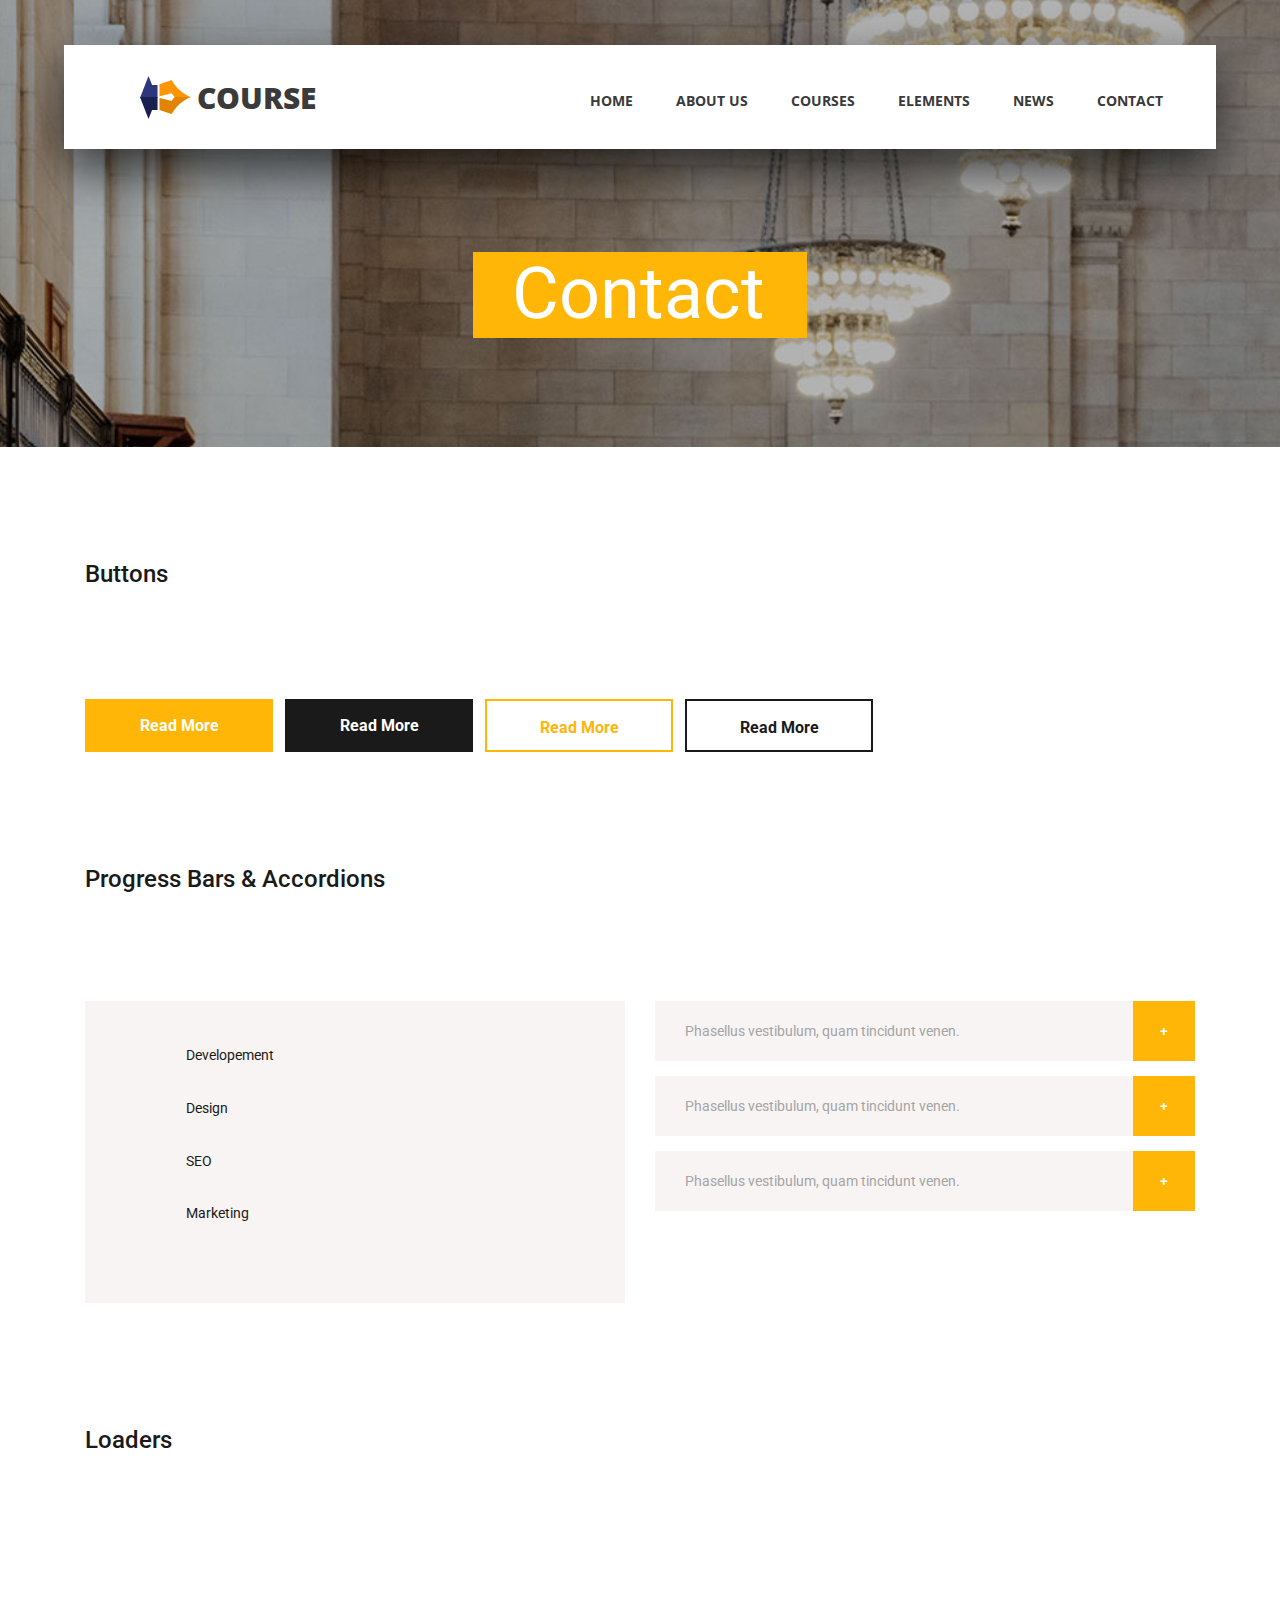
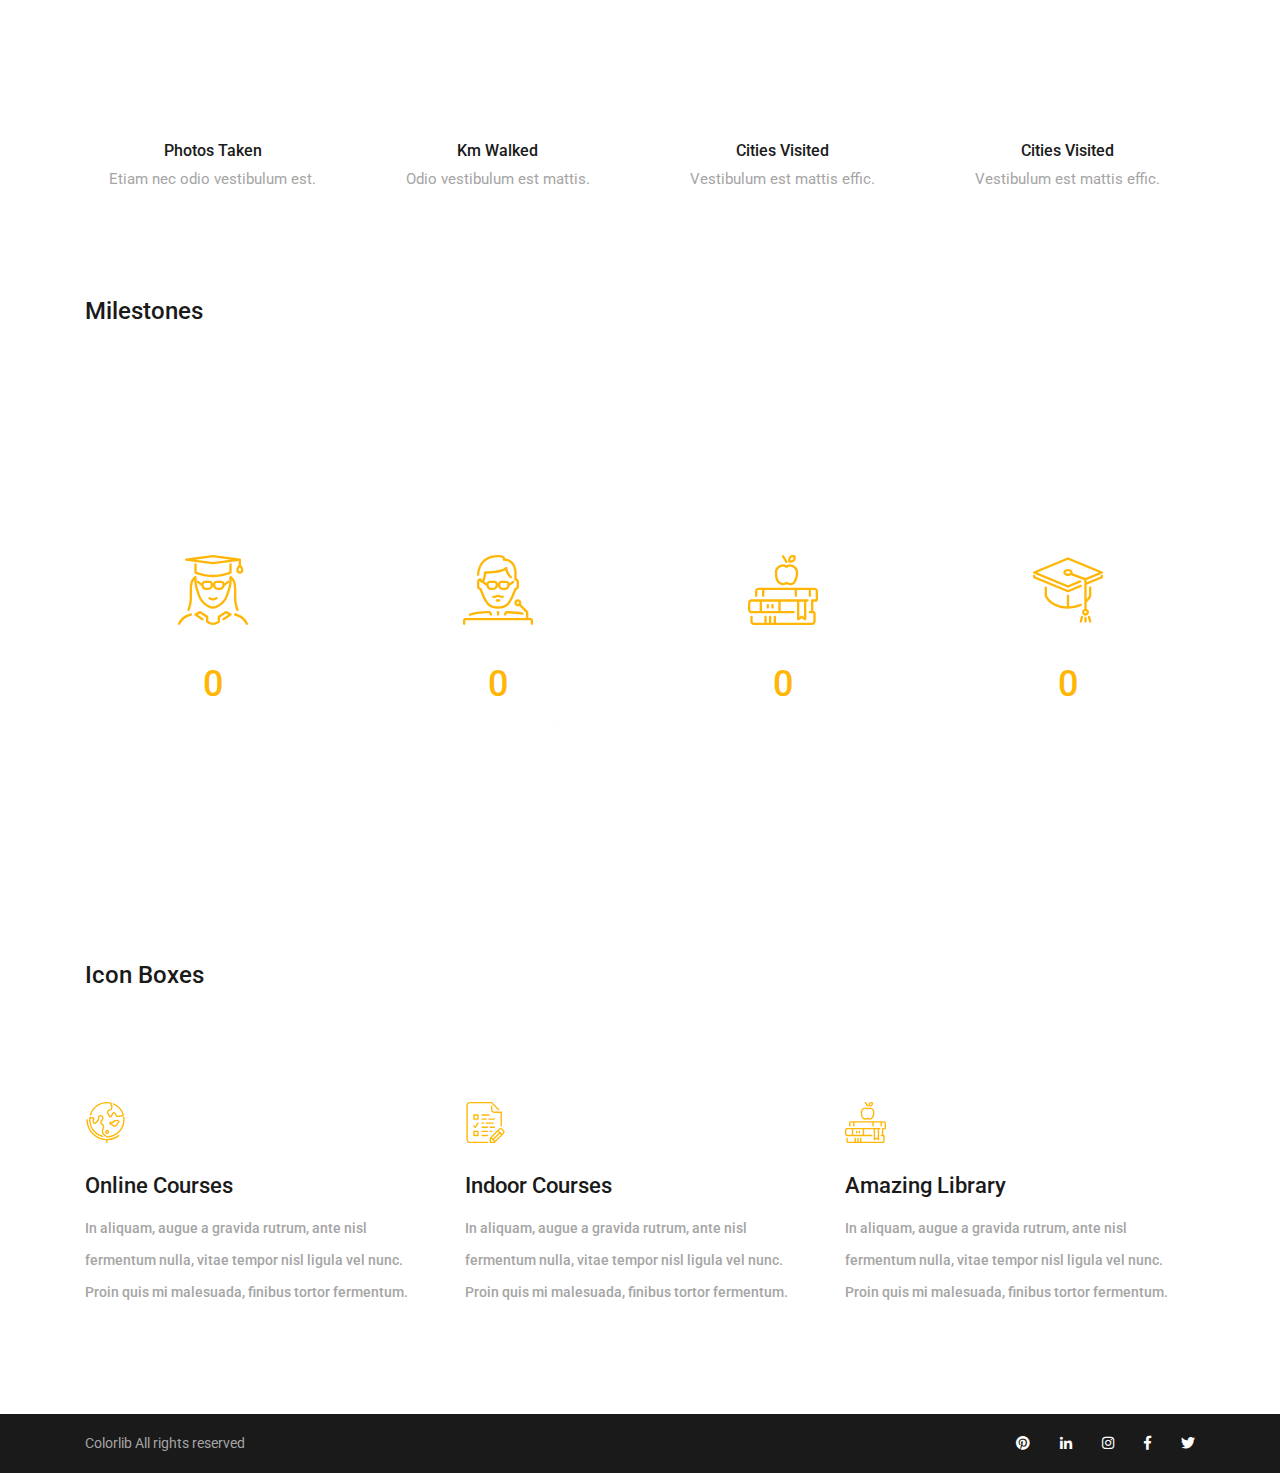
<file: elements.html>
<!DOCTYPE html>
<html lang="en">
<head>
<title>Course - Elements</title>
<meta charset="utf-8">
<meta http-equiv="X-UA-Compatible" content="IE=edge">
<meta name="description" content="Course Project">
<meta name="viewport" content="width=device-width, initial-scale=1">
<link rel="stylesheet" type="text/css" href="styles/bootstrap4/bootstrap.min.css">
<link href="plugins/fontawesome-free-5.0.1/css/fontawesome-all.css" rel="stylesheet" type="text/css">
<link rel="stylesheet" type="text/css" href="styles/elements_styles.css">
<link rel="stylesheet" type="text/css" href="styles/elements_responsive.css">
</head>
<body>

<div class="super_container">

	<!-- Header -->

	<header class="header d-flex flex-row">
		<div class="header_content d-flex flex-row align-items-center">
			<!-- Logo -->
			<div class="logo_container">
				<div class="logo">
					<img src="images/logo.png" alt="">
					<span>course</span>
				</div>
			</div>

			<!-- Main Navigation -->
			<nav class="main_nav_container">
				<div class="main_nav">
					<ul class="main_nav_list">
						<li class="main_nav_item"><a href="index.html">home</a></li>
						<li class="main_nav_item"><a href="#">about us</a></li>
						<li class="main_nav_item"><a href="courses.html">courses</a></li>
						<li class="main_nav_item"><a href="#">elements</a></li>
						<li class="main_nav_item"><a href="news.html">news</a></li>
						<li class="main_nav_item"><a href="contact.html">contact</a></li>
					</ul>
				</div>
			</nav>
		</div>
		<div class="header_side d-flex flex-row justify-content-center align-items-center">
			<img src="images/phone-call.svg" alt="">
			<span>+43 4566 7788 2457</span>
		</div>

		<!-- Hamburger -->
		<div class="hamburger_container">
			<i class="fas fa-bars trans_200"></i>
		</div>

	</header>
	
	<!-- Menu -->
	<div class="menu_container menu_mm">

		<!-- Menu Close Button -->
		<div class="menu_close_container">
			<div class="menu_close"></div>
		</div>

		<!-- Menu Items -->
		<div class="menu_inner menu_mm">
			<div class="menu menu_mm">
				<ul class="menu_list menu_mm">
					<li class="menu_item menu_mm"><a href="index.html">Home</a></li>
					<li class="menu_item menu_mm"><a href="#">About us</a></li>
					<li class="menu_item menu_mm"><a href="courses.html">Courses</a></li>
					<li class="menu_item menu_mm"><a href="#">Elements</a></li>
					<li class="menu_item menu_mm"><a href="news.html">News</a></li>
					<li class="menu_item menu_mm"><a href="contact.html">Contact</a></li>
				</ul>

				<!-- Menu Social -->
				
				<div class="menu_social_container menu_mm">
					<ul class="menu_social menu_mm">
						<li class="menu_social_item menu_mm"><a href="#"><i class="fab fa-pinterest"></i></a></li>
						<li class="menu_social_item menu_mm"><a href="#"><i class="fab fa-linkedin-in"></i></a></li>
						<li class="menu_social_item menu_mm"><a href="#"><i class="fab fa-instagram"></i></a></li>
						<li class="menu_social_item menu_mm"><a href="#"><i class="fab fa-facebook-f"></i></a></li>
						<li class="menu_social_item menu_mm"><a href="#"><i class="fab fa-twitter"></i></a></li>
					</ul>
				</div>

				<div class="menu_copyright menu_mm"><!-- Link back to Colorlib can't be removed. Template is licensed under CC BY 3.0. -->
Copyright &copy;<script>document.write(new Date().getFullYear());</script> All rights reserved | This template is made with <i class="fa fa-heart" aria-hidden="true"></i> by <a href="https://colorlib.com" target="_blank">Colorlib</a>
<!-- Link back to Colorlib can't be removed. Template is licensed under CC BY 3.0. --></div>
			</div>

		</div>

	</div>
	
	<!-- Home -->

	<div class="home">
		<div class="home_background_container prlx_parent">
			<div class="home_background prlx" style="background-image:url(images/contact_background.jpg)"></div>
		</div>
		<div class="home_content">
			<h1>Contact</h1>
		</div>
	</div>

	<!-- Elements -->

	<div class="elements">

		<!-- Buttons -->
		<div class="buttons">
			<div class="container">
				<div class="row">
					<div class="col">
						<div class="elements_title">Buttons</div>
						<div class="buttons_container">
							<div class="button button_color_1 text-center trans_200"><a href="#">Read More</a></div>
							<div class="button button_color_2 text-center trans_200"><a href="#">Read More</a></div>
							<div class="button button_line_1 text-center trans_200"><a href="#">Read More</a></div>
							<div class="button button_line_2 text-center trans_200"><a href="#">Read More</a></div>
						</div>
					</div>
				</div>
			</div>	
		</div>

		<!-- Progress Bars and Accordions -->

		<div class="pbars_accordions">
			<div class="container">
				<div class="row">
					<div class="col-lg-12">
						<div class="elements_title">Progress Bars & Accordions</div>
					</div>
				</div>

				<div class="row pbars_accordions_container">
					<!-- Progress Bars & Accordions -->

					<div class="col-lg-6">
						
						<!-- Progress Bars -->
						<div class="elements_progress_bars">

							<div class="pbar_container">
								<ul class="progress_bar_container col_12 clearfix">
									<li class="pb_item">
										<h4>Developement</h4>
										<div id="skill_1_pbar" class="skill_bars" data-perc="0.85"></div>
									</li>
									<li class="pb_item">
										<h4>Design</h4>
										<div id="skill_2_pbar" class="skill_bars" data-perc="1"></div>
									</li>
									<li class="pb_item">
										<h4>SEO</h4>
										<div id="skill_3_pbar" class="skill_bars" data-perc="0.75"></div>
									</li>
									<li class="pb_item">
										<h4>Marketing</h4>
										<div id="skill_4_pbar" class="skill_bars" data-perc="0.95"></div>
									</li>
								</ul>
							</div>

						</div>
					</div>

					<div class="col-lg-6">

						<!-- Accordions -->
						<div class="elements_accordions">

							<div class="accordion_container">
								<div class="accordion d-flex flex-row align-items-center"> Phasellus vestibulum, quam tincidunt venen.</div>
								<div class="accordion_panel">
									<p>Lorem ipsum dolor sit amet, consectetur adipiscing elit. Phasellus vestibulum, quam tincidunt venenatis ultrices, est libero mattis ante, ac consectetur diam neque eget quam.</p>
								</div>
							</div>

							<div class="accordion_container">
								<div class="accordion d-flex flex-row align-items-center"> Phasellus vestibulum, quam tincidunt venen.</div>
								<div class="accordion_panel">
									<p>Lorem ipsum dolor sit amet, consectetur adipiscing elit. Phasellus vestibulum, quam tincidunt venenatis ultrices, est libero mattis ante, ac consectetur diam neque eget quam.</p>
								</div>
							</div>

							<div class="accordion_container">
								<div class="accordion d-flex flex-row align-items-center"> Phasellus vestibulum, quam tincidunt venen.</div>
								<div class="accordion_panel">
									<p>Lorem ipsum dolor sit amet, consectetur adipiscing elit. Phasellus vestibulum, quam tincidunt venenatis ultrices, est libero mattis ante, ac consectetur diam neque eget quam.</p>
								</div>
							</div>

						</div>
					</div>

				</div>
			</div>
		</div>
		
		<!-- Loaders -->

		<div class="loaders">
			<div class="container">
				<div class="row">
					<div class="col">
						<div class="elements_title">Loaders</div>
					</div>
				</div>

				<div class="row elements_loaders_container">
					<div class="col-lg-3 loader_col">
						<!-- Loader -->
						<div class="loader" data-perc="0.75"></div>
						<div class="loader_text text-center">Photos Taken</div>
						<div class="loader_sub text-center">Etiam nec odio vestibulum est.</div>
					</div>
					<div class="col-lg-3 loader_col">
						<!-- Loader -->
						<div class="loader" data-perc="0.83"></div>
						<div class="loader_text text-center">Km Walked</div>
						<div class="loader_sub text-center">Odio vestibulum est mattis.</div>
						<span></span>
					</div>
					<div class="col-lg-3 loader_col">
						<!-- Loader -->
						<div class="loader" data-perc="0.25"></div>
						<div class="loader_text text-center">Cities Visited</div>
						<div class="loader_sub text-center">Vestibulum est mattis effic.</div>
					</div>
					<div class="col-lg-3 loader_col">
						<!-- Loader -->
						<div class="loader" data-perc="0.95"></div>
						<div class="loader_text text-center">Cities Visited</div>
						<div class="loader_sub text-center">Vestibulum est mattis effic.</div>
					</div>
				</div>

			</div>
		</div>
		
		<!-- Milestones -->
		
		<div class="milestones">
			<div class="container">
				<div class="row">
					<div class="col">
						<div class="elements_title">Milestones</div>
					</div>
				</div>
			</div>

			<div class="milestones_container">
				<div class="milestones_background" style="background-image:url(images/milestones_background.jpg)"></div>
				
				<div class="container">
					<div class="row">
						
						<!-- Milestone -->
						<div class="col-lg-3 milestone_col">
							<div class="milestone text-center">
								<div class="milestone_icon"><img src="images/milestone_1.svg" alt="https://www.flaticon.com/authors/zlatko-najdenovski"></div>
								<div class="milestone_counter" data-end-value="750">0</div>
								<div class="milestone_text">Current Students</div>
							</div>
						</div>

						<!-- Milestone -->
						<div class="col-lg-3 milestone_col">
							<div class="milestone text-center">
								<div class="milestone_icon"><img src="images/milestone_2.svg" alt="https://www.flaticon.com/authors/zlatko-najdenovski"></div>
								<div class="milestone_counter" data-end-value="120">0</div>
								<div class="milestone_text">Certified Teachers</div>
							</div>
						</div>

						<!-- Milestone -->
						<div class="col-lg-3 milestone_col">
							<div class="milestone text-center">
								<div class="milestone_icon"><img src="images/milestone_3.svg" alt="https://www.flaticon.com/authors/zlatko-najdenovski"></div>
								<div class="milestone_counter" data-end-value="39">0</div>
								<div class="milestone_text">Approved Courses</div>
							</div>
						</div>

						<!-- Milestone -->
						<div class="col-lg-3 milestone_col">
							<div class="milestone text-center">
								<div class="milestone_icon"><img src="images/milestone_4.svg" alt="https://www.flaticon.com/authors/zlatko-najdenovski"></div>
								<div class="milestone_counter" data-end-value="3500" data-sign-before="+">0</div>
								<div class="milestone_text">Graduate Students</div>
							</div>
						</div>

					</div>
				</div>
			</div>

		</div>

		<!-- Icon Boxes -->

		<div class="icon_boxes">
			<div class="container">
				<div class="row">
					<div class="col">
						<div class="elements_title">Icon Boxes</div>
					</div>
				</div>

				<div class="row icon_boxes_container">

					<div class="col-lg-4 icon_box text-left d-flex flex-column align-items-start justify-content-start">
						<div class="icon_container d-flex flex-column justify-content-end">
							<img src="images/earth-globe.svg" alt="">
						</div>
						<h3>Online Courses</h3>
						<p>In aliquam, augue a gravida rutrum, ante nisl fermentum nulla, vitae tempor nisl ligula vel nunc. Proin quis mi malesuada, finibus tortor fermentum.</p>
					</div>

					<div class="col-lg-4 icon_box text-left d-flex flex-column align-items-start justify-content-start">
						<div class="icon_container d-flex flex-column justify-content-end">
							<img src="images/exam.svg" alt="">
						</div>
						<h3>Indoor Courses</h3>
						<p>In aliquam, augue a gravida rutrum, ante nisl fermentum nulla, vitae tempor nisl ligula vel nunc. Proin quis mi malesuada, finibus tortor fermentum.</p>
					</div>

					<div class="col-lg-4 icon_box text-left d-flex flex-column align-items-start justify-content-start">
						<div class="icon_container d-flex flex-column justify-content-end">
							<img src="images/books.svg" alt="">
						</div>
						<h3>Amazing Library</h3>
						<p>In aliquam, augue a gravida rutrum, ante nisl fermentum nulla, vitae tempor nisl ligula vel nunc. Proin quis mi malesuada, finibus tortor fermentum.</p>
					</div>

				</div>

			</div>
		</div>

	</div>

	<!-- Footer -->

	<footer class="footer">
		<div class="container">
			
			<!-- Footer Copyright -->

			<div class="footer_bar d-flex flex-column flex-sm-row align-items-center">
				<div class="footer_copyright">
					<span>Colorlib All rights reserved</span>
				</div>
				<div class="footer_social ml-sm-auto">
					<ul class="menu_social">
						<li class="menu_social_item"><a href="#"><i class="fab fa-pinterest"></i></a></li>
						<li class="menu_social_item"><a href="#"><i class="fab fa-linkedin-in"></i></a></li>
						<li class="menu_social_item"><a href="#"><i class="fab fa-instagram"></i></a></li>
						<li class="menu_social_item"><a href="#"><i class="fab fa-facebook-f"></i></a></li>
						<li class="menu_social_item"><a href="#"><i class="fab fa-twitter"></i></a></li>
					</ul>
				</div>
			</div>

		</div>
	</footer>

</div>

<script src="js/jquery-3.2.1.min.js"></script>
<script src="styles/bootstrap4/popper.js"></script>
<script src="styles/bootstrap4/bootstrap.min.js"></script>
<script src="plugins/greensock/TweenMax.min.js"></script>
<script src="plugins/greensock/TimelineMax.min.js"></script>
<script src="plugins/scrollmagic/ScrollMagic.min.js"></script>
<script src="plugins/greensock/animation.gsap.min.js"></script>
<script src="plugins/greensock/ScrollToPlugin.min.js"></script>
<script src="plugins/progressbar/progressbar.min.js"></script>
<script src="plugins/scrollTo/jquery.scrollTo.min.js"></script>
<script src="plugins/easing/easing.js"></script>
<script src="js/elements_custom.js"></script>

</body>
</html>
</file>
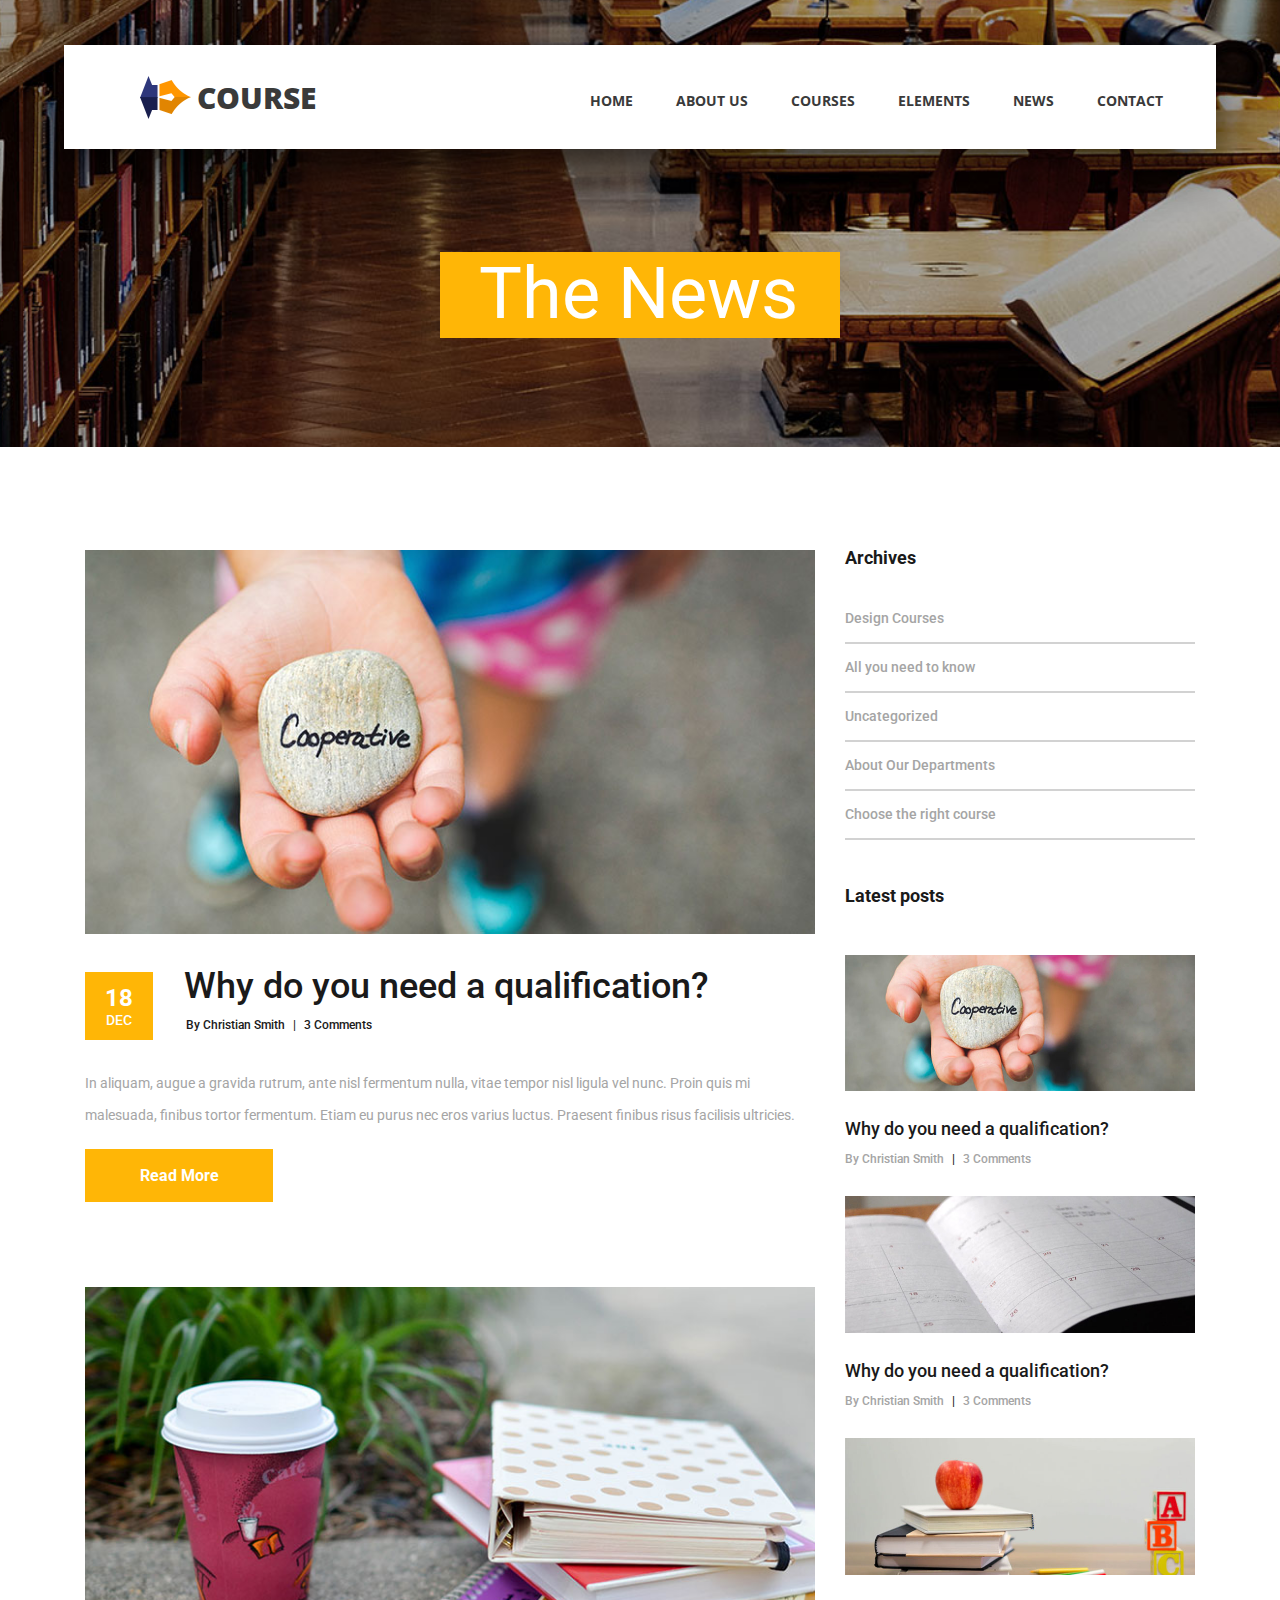
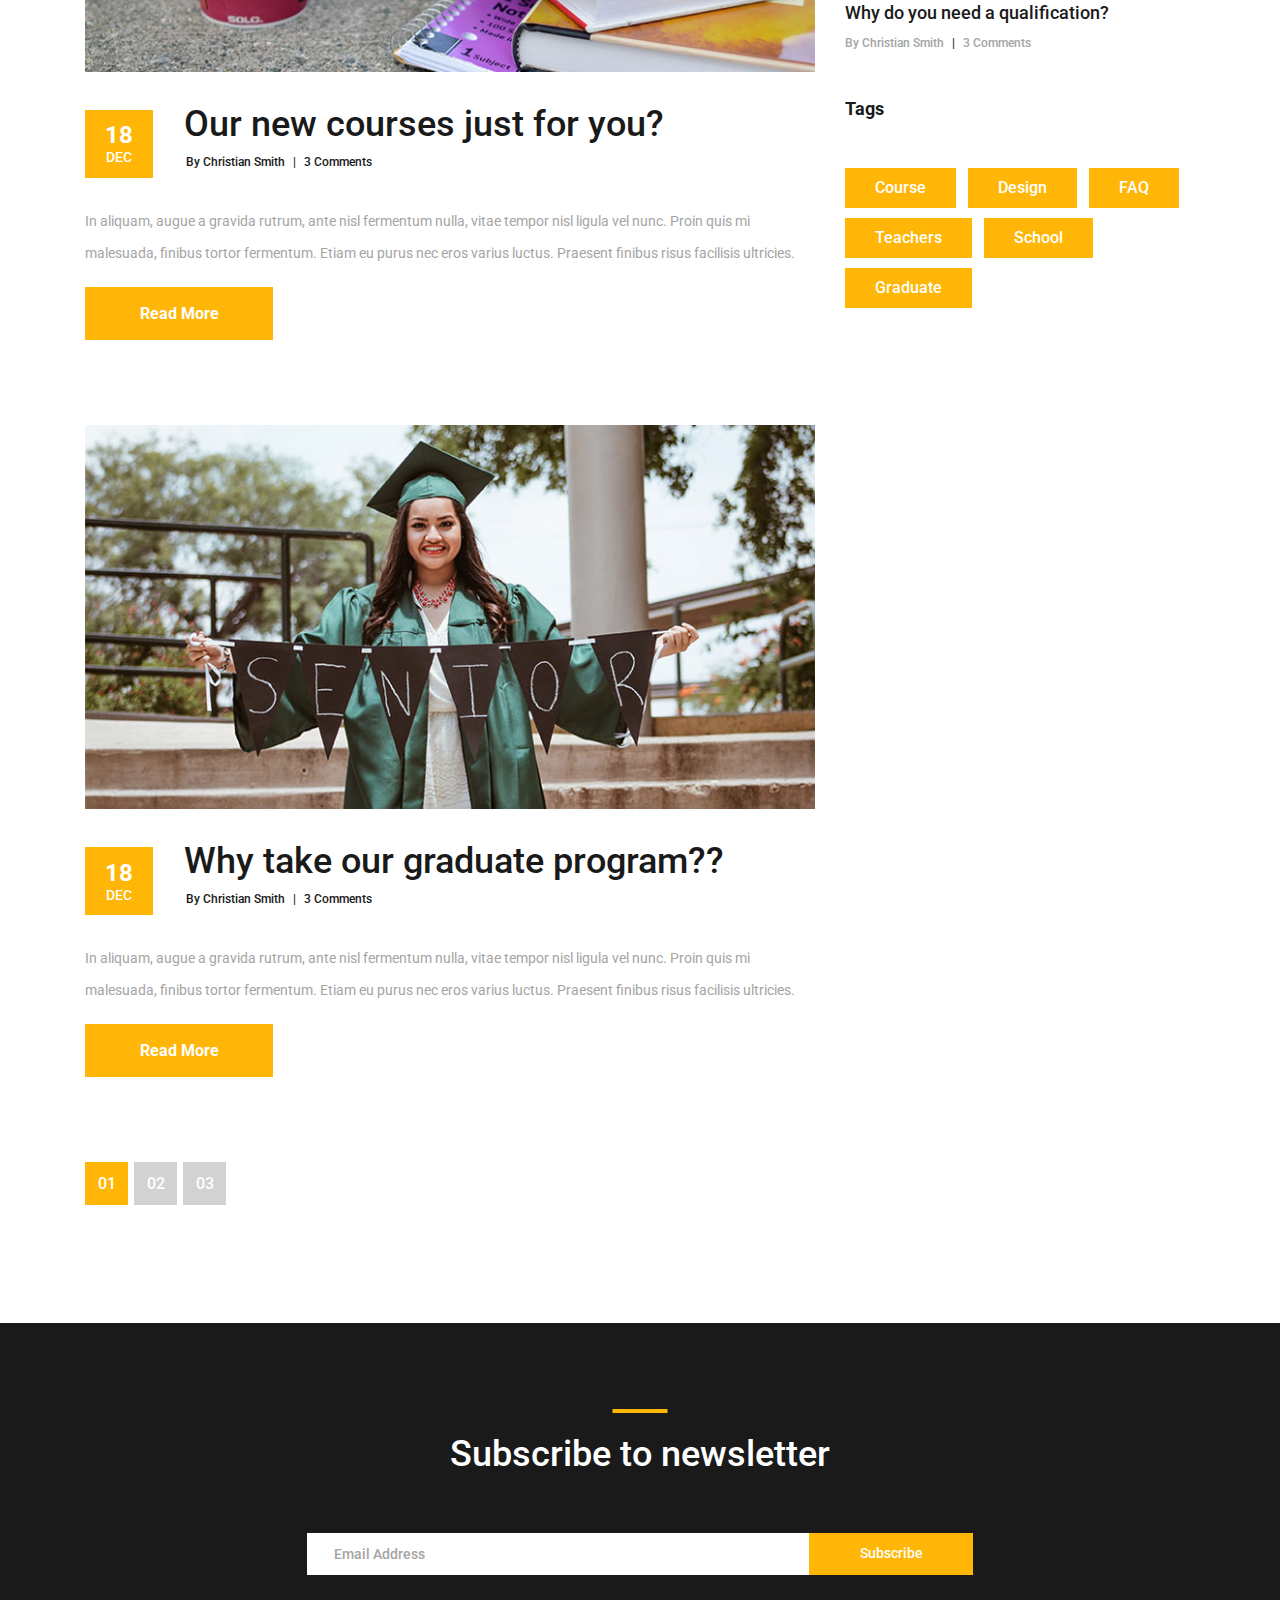
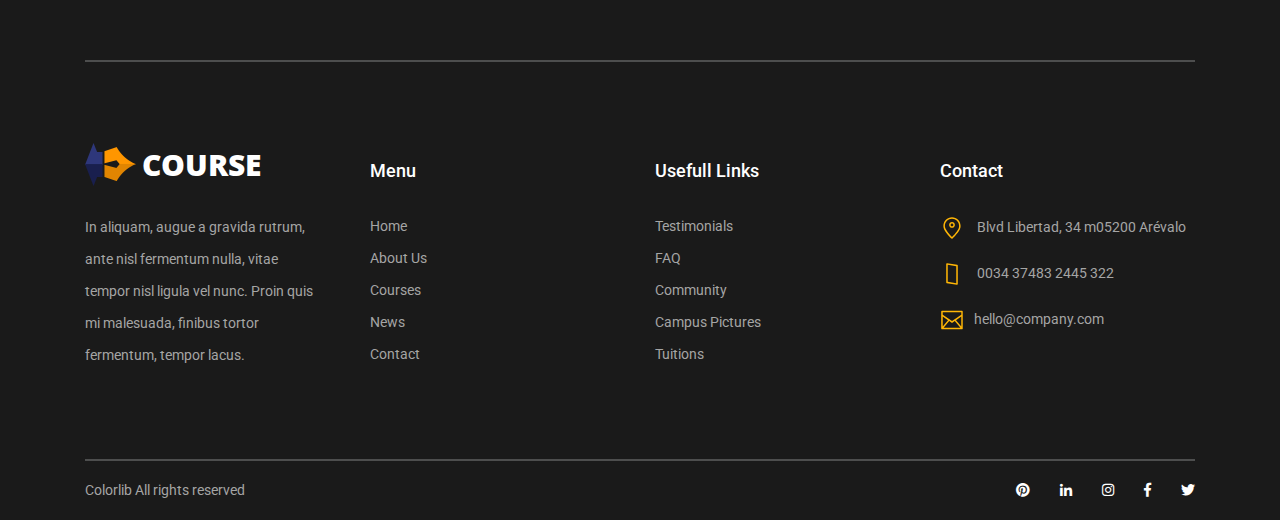
<file: news.html>
<!DOCTYPE html>
<html lang="en">
<head>
<title>Course - News</title>
<meta charset="utf-8">
<meta http-equiv="X-UA-Compatible" content="IE=edge">
<meta name="description" content="Course Project">
<meta name="viewport" content="width=device-width, initial-scale=1">
<link rel="stylesheet" type="text/css" href="styles/bootstrap4/bootstrap.min.css">
<link href="plugins/fontawesome-free-5.0.1/css/fontawesome-all.css" rel="stylesheet" type="text/css">
<link rel="stylesheet" type="text/css" href="styles/news_styles.css">
<link rel="stylesheet" type="text/css" href="styles/news_responsive.css">
</head>
<body>

<div class="super_container">

	<!-- Header -->

	<header class="header d-flex flex-row">
		<div class="header_content d-flex flex-row align-items-center">
			<!-- Logo -->
			<div class="logo_container">
				<div class="logo">
					<img src="images/logo.png" alt="">
					<span>course</span>
				</div>
			</div>

			<!-- Main Navigation -->
			<nav class="main_nav_container">
				<div class="main_nav">
					<ul class="main_nav_list">
						<li class="main_nav_item"><a href="index.html">home</a></li>
						<li class="main_nav_item"><a href="#">about us</a></li>
						<li class="main_nav_item"><a href="courses.html">courses</a></li>
						<li class="main_nav_item"><a href="elements.html">elements</a></li>
						<li class="main_nav_item"><a href="#">news</a></li>
						<li class="main_nav_item"><a href="contact.html">contact</a></li>
					</ul>
				</div>
			</nav>
		</div>
		<div class="header_side d-flex flex-row justify-content-center align-items-center">
			<img src="images/phone-call.svg" alt="">
			<span>+43 4566 7788 2457</span>
		</div>

		<!-- Hamburger -->
		<div class="hamburger_container">
			<i class="fas fa-bars trans_200"></i>
		</div>

	</header>
	
	<!-- Menu -->
	<div class="menu_container menu_mm">

		<!-- Menu Close Button -->
		<div class="menu_close_container">
			<div class="menu_close"></div>
		</div>

		<!-- Menu Items -->
		<div class="menu_inner menu_mm">
			<div class="menu menu_mm">
				<ul class="menu_list menu_mm">
					<li class="menu_item menu_mm"><a href="index.html">Home</a></li>
					<li class="menu_item menu_mm"><a href="#">About us</a></li>
					<li class="menu_item menu_mm"><a href="courses.html">Courses</a></li>
					<li class="menu_item menu_mm"><a href="elements.html">Elements</a></li>
					<li class="menu_item menu_mm"><a href="#">News</a></li>
					<li class="menu_item menu_mm"><a href="contact.html">Contact</a></li>
				</ul>

				<!-- Menu Social -->
				
				<div class="menu_social_container menu_mm">
					<ul class="menu_social menu_mm">
						<li class="menu_social_item menu_mm"><a href="#"><i class="fab fa-pinterest"></i></a></li>
						<li class="menu_social_item menu_mm"><a href="#"><i class="fab fa-linkedin-in"></i></a></li>
						<li class="menu_social_item menu_mm"><a href="#"><i class="fab fa-instagram"></i></a></li>
						<li class="menu_social_item menu_mm"><a href="#"><i class="fab fa-facebook-f"></i></a></li>
						<li class="menu_social_item menu_mm"><a href="#"><i class="fab fa-twitter"></i></a></li>
					</ul>
				</div>

				<div class="menu_copyright menu_mm"><!-- Link back to Colorlib can't be removed. Template is licensed under CC BY 3.0. -->
Copyright &copy;<script>document.write(new Date().getFullYear());</script> All rights reserved | This template is made with <i class="fa fa-heart" aria-hidden="true"></i> by <a href="https://colorlib.com" target="_blank">Colorlib</a>
<!-- Link back to Colorlib can't be removed. Template is licensed under CC BY 3.0. --></div>
			</div>

		</div>

	</div>
	
	<!-- Home -->

	<div class="home">
		<div class="home_background_container prlx_parent">
			<div class="home_background prlx" style="background-image:url(images/news_background.jpg)"></div>
		</div>
		<div class="home_content">
			<h1>The News</h1>
		</div>
	</div>

	<!-- News -->

	<div class="news">
		<div class="container">
			<div class="row">
				
				<!-- News Column -->

				<div class="col-lg-8">
					
					<div class="news_posts">
						<!-- News Post -->
						<div class="news_post">
							<div class="news_post_image">
								<img src="images/news_1.jpg" alt="https://unsplash.com/@dsmacinnes">
							</div>
							<div class="news_post_top d-flex flex-column flex-sm-row">
								<div class="news_post_date_container">
									<div class="news_post_date d-flex flex-column align-items-center justify-content-center">
										<div>18</div>
										<div>dec</div>
									</div>
								</div>
								<div class="news_post_title_container">
									<div class="news_post_title">
										<a href="news_post.html">Why do you need a qualification?</a>
									</div>
									<div class="news_post_meta">
										<span class="news_post_author"><a href="#">By Christian Smith</a></span>
										<span>|</span>
										<span class="news_post_comments"><a href="#">3 Comments</a></span>
									</div>
								</div>
							</div>
							<div class="news_post_text">
								<p>In aliquam, augue a gravida rutrum, ante nisl fermentum nulla, vitae tempor nisl ligula vel nunc. Proin quis mi malesuada, finibus tortor fermentum. Etiam eu purus nec eros varius luctus. Praesent finibus risus facilisis ultricies.</p>
							</div>
							<div class="news_post_button text-center trans_200">
								<a href="news_post.html">Read More</a>
							</div>
						</div>

						<!-- News Post -->
						<div class="news_post">
							<div class="news_post_image">
								<img src="images/news_2.jpg" alt="https://unsplash.com/@dsmacinnes">
							</div>
							<div class="news_post_top d-flex flex-column flex-sm-row">
								<div class="news_post_date_container">
									<div class="news_post_date d-flex flex-column align-items-center justify-content-center">
										<div>18</div>
										<div>dec</div>
									</div>
								</div>
								<div class="news_post_title_container">
									<div class="news_post_title">
										<a href="news_post.html">Our new courses just for you?</a>
									</div>
									<div class="news_post_meta">
										<span class="news_post_author"><a href="#">By Christian Smith</a></span>
										<span>|</span>
										<span class="news_post_comments"><a href="#">3 Comments</a></span>
									</div>
								</div>
							</div>
							<div class="news_post_text">
								<p>In aliquam, augue a gravida rutrum, ante nisl fermentum nulla, vitae tempor nisl ligula vel nunc. Proin quis mi malesuada, finibus tortor fermentum. Etiam eu purus nec eros varius luctus. Praesent finibus risus facilisis ultricies.</p>
							</div>
							<div class="news_post_button text-center trans_200">
								<a href="news_post.html">Read More</a>
							</div>
						</div>

						<!-- News Post -->
						<div class="news_post">
							<div class="news_post_image">
								<img src="images/news_3.jpg" alt="https://unsplash.com/@dsmacinnes">
							</div>
							<div class="news_post_top d-flex flex-column flex-sm-row">
								<div class="news_post_date_container">
									<div class="news_post_date d-flex flex-column align-items-center justify-content-center">
										<div>18</div>
										<div>dec</div>
									</div>
								</div>
								<div class="news_post_title_container">
									<div class="news_post_title">
										<a href="news_post.html">Why take our graduate program??</a>
									</div>
									<div class="news_post_meta">
										<span class="news_post_author"><a href="#">By Christian Smith</a></span>
										<span>|</span>
										<span class="news_post_comments"><a href="#">3 Comments</a></span>
									</div>
								</div>
							</div>
							<div class="news_post_text">
								<p>In aliquam, augue a gravida rutrum, ante nisl fermentum nulla, vitae tempor nisl ligula vel nunc. Proin quis mi malesuada, finibus tortor fermentum. Etiam eu purus nec eros varius luctus. Praesent finibus risus facilisis ultricies.</p>
							</div>
							<div class="news_post_button text-center trans_200">
								<a href="news_post.html">Read More</a>
							</div>
						</div>
					</div>

					<!-- Page Nav -->

					<div class="news_page_nav">
						<ul>
							<li class="active text-center trans_200"><a href="#">01</a></li>
							<li class="text-center trans_200"><a href="#">02</a></li>
							<li class="text-center trans_200"><a href="#">03</a></li>
						</ul>
					</div>

				</div>

				<!-- Sidebar Column -->

				<div class="col-lg-4">
					<div class="sidebar">

						<!-- Archives -->
						<div class="sidebar_section">
							<div class="sidebar_section_title">
								<h3>Archives</h3>
							</div>
							<ul class="sidebar_list">
								<li class="sidebar_list_item"><a href="#">Design Courses</a></li>
								<li class="sidebar_list_item"><a href="#">All you need to know</a></li>
								<li class="sidebar_list_item"><a href="#">Uncategorized</a></li>
								<li class="sidebar_list_item"><a href="#">About Our Departments</a></li>
								<li class="sidebar_list_item"><a href="#">Choose the right course</a></li>
							</ul>
						</div>

						<!-- Latest Posts -->

						<div class="sidebar_section">
							<div class="sidebar_section_title">
								<h3>Latest posts</h3>
							</div>
							
							<div class="latest_posts">
								
								<!-- Latest Post -->
								<div class="latest_post">
									<div class="latest_post_image">
										<img src="images/latest_1.jpg" alt="https://unsplash.com/@dsmacinnes">
									</div>
									<div class="latest_post_title"><a href="news_post.html">Why do you need a qualification?</a></div>
									<div class="latest_post_meta">
										<span class="latest_post_author"><a href="#">By Christian Smith</a></span>
										<span>|</span>
										<span class="latest_post_comments"><a href="#">3 Comments</a></span>
									</div>
								</div>

								<!-- Latest Post -->
								<div class="latest_post">
									<div class="latest_post_image">
										<img src="images/latest_2.jpg" alt="https://unsplash.com/@erothermel">
									</div>
									<div class="latest_post_title"><a href="news_post.html">Why do you need a qualification?</a></div>
									<div class="latest_post_meta">
										<span class="latest_post_author"><a href="#">By Christian Smith</a></span>
										<span>|</span>
										<span class="latest_post_comments"><a href="#">3 Comments</a></span>
									</div>
								</div>

								<!-- Latest Post -->
								<div class="latest_post">
									<div class="latest_post_image">
										<img src="images/latest_3.jpg" alt="https://unsplash.com/@element5digital">
									</div>
									<div class="latest_post_title"><a href="news_post.html">Why do you need a qualification?</a></div>
									<div class="latest_post_meta">
										<span class="latest_post_author"><a href="#">By Christian Smith</a></span>
										<span>|</span>
										<span class="latest_post_comments"><a href="#">3 Comments</a></span>
									</div>
								</div>
								
							</div>
								
						</div>

						<!-- Tags -->

						<div class="sidebar_section">
							<div class="sidebar_section_title">
								<h3>Tags</h3>
							</div>
							<div class="tags d-flex flex-row flex-wrap">
								<div class="tag"><a href="#">Course</a></div>
								<div class="tag"><a href="#">Design</a></div>
								<div class="tag"><a href="#">FAQ</a></div>
								<div class="tag"><a href="#">Teachers</a></div>
								<div class="tag"><a href="#">School</a></div>
								<div class="tag"><a href="#">Graduate</a></div>
							</div>
						</div>

					</div>
				</div>
			</div>
		</div>
	</div>

	<!-- Footer -->

	<footer class="footer">
		<div class="container">
			
			<!-- Newsletter -->

			<div class="newsletter">
				<div class="row">
					<div class="col">
						<div class="section_title text-center">
							<h1>Subscribe to newsletter</h1>
						</div>
					</div>
				</div>

				<div class="row">
					<div class="col text-center">
						<div class="newsletter_form_container mx-auto">
							<form action="post">
								<div class="newsletter_form d-flex flex-md-row flex-column flex-xs-column align-items-center justify-content-center">
									<input id="newsletter_email" class="newsletter_email" type="email" placeholder="Email Address" required="required" data-error="Valid email is required.">
									<button id="newsletter_submit" type="submit" class="newsletter_submit_btn trans_300" value="Submit">Subscribe</button>
								</div>
							</form>
						</div>
					</div>
				</div>

			</div>

			<!-- Footer Content -->

			<div class="footer_content">
				<div class="row">

					<!-- Footer Column - About -->
					<div class="col-lg-3 footer_col">

						<!-- Logo -->
						<div class="logo_container">
							<div class="logo">
								<img src="images/logo.png" alt="">
								<span>course</span>
							</div>
						</div>

						<p class="footer_about_text">In aliquam, augue a gravida rutrum, ante nisl fermentum nulla, vitae tempor nisl ligula vel nunc. Proin quis mi malesuada, finibus tortor fermentum, tempor lacus.</p>

					</div>

					<!-- Footer Column - Menu -->

					<div class="col-lg-3 footer_col">
						<div class="footer_column_title">Menu</div>
						<div class="footer_column_content">
							<ul>
								<li class="footer_list_item"><a href="index.html">Home</a></li>
								<li class="footer_list_item"><a href="#">About Us</a></li>
								<li class="footer_list_item"><a href="courses.html">Courses</a></li>
								<li class="footer_list_item"><a href="#">News</a></li>
								<li class="footer_list_item"><a href="contact.html">Contact</a></li>
							</ul>
						</div>
					</div>

					<!-- Footer Column - Usefull Links -->

					<div class="col-lg-3 footer_col">
						<div class="footer_column_title">Usefull Links</div>
						<div class="footer_column_content">
							<ul>
								<li class="footer_list_item"><a href="#">Testimonials</a></li>
								<li class="footer_list_item"><a href="#">FAQ</a></li>
								<li class="footer_list_item"><a href="#">Community</a></li>
								<li class="footer_list_item"><a href="#">Campus Pictures</a></li>
								<li class="footer_list_item"><a href="#">Tuitions</a></li>
							</ul>
						</div>
					</div>

					<!-- Footer Column - Contact -->

					<div class="col-lg-3 footer_col">
						<div class="footer_column_title">Contact</div>
						<div class="footer_column_content">
							<ul>
								<li class="footer_contact_item">
									<div class="footer_contact_icon">
										<img src="images/placeholder.svg" alt="https://www.flaticon.com/authors/lucy-g">
									</div>
									Blvd Libertad, 34 m05200 Arévalo
								</li>
								<li class="footer_contact_item">
									<div class="footer_contact_icon">
										<img src="images/smartphone.svg" alt="https://www.flaticon.com/authors/lucy-g">
									</div>
									0034 37483 2445 322
								</li>
								<li class="footer_contact_item">
									<div class="footer_contact_icon">
										<img src="images/envelope.svg" alt="https://www.flaticon.com/authors/lucy-g">
									</div>hello@company.com
								</li>
							</ul>
						</div>
					</div>

				</div>
			</div>

			<!-- Footer Copyright -->

			<div class="footer_bar d-flex flex-column flex-sm-row align-items-center">
				<div class="footer_copyright">
					<span>Colorlib All rights reserved</span>
				</div>
				<div class="footer_social ml-sm-auto">
					<ul class="menu_social">
						<li class="menu_social_item"><a href="#"><i class="fab fa-pinterest"></i></a></li>
						<li class="menu_social_item"><a href="#"><i class="fab fa-linkedin-in"></i></a></li>
						<li class="menu_social_item"><a href="#"><i class="fab fa-instagram"></i></a></li>
						<li class="menu_social_item"><a href="#"><i class="fab fa-facebook-f"></i></a></li>
						<li class="menu_social_item"><a href="#"><i class="fab fa-twitter"></i></a></li>
					</ul>
				</div>
			</div>

		</div>
	</footer>

</div>

<script src="js/jquery-3.2.1.min.js"></script>
<script src="styles/bootstrap4/popper.js"></script>
<script src="styles/bootstrap4/bootstrap.min.js"></script>
<script src="plugins/greensock/TweenMax.min.js"></script>
<script src="plugins/greensock/TimelineMax.min.js"></script>
<script src="plugins/scrollmagic/ScrollMagic.min.js"></script>
<script src="plugins/greensock/animation.gsap.min.js"></script>
<script src="plugins/greensock/ScrollToPlugin.min.js"></script>
<script src="plugins/scrollTo/jquery.scrollTo.min.js"></script>
<script src="plugins/easing/easing.js"></script>
<script src="js/news_custom.js"></script>

</body>
</html>
</file>
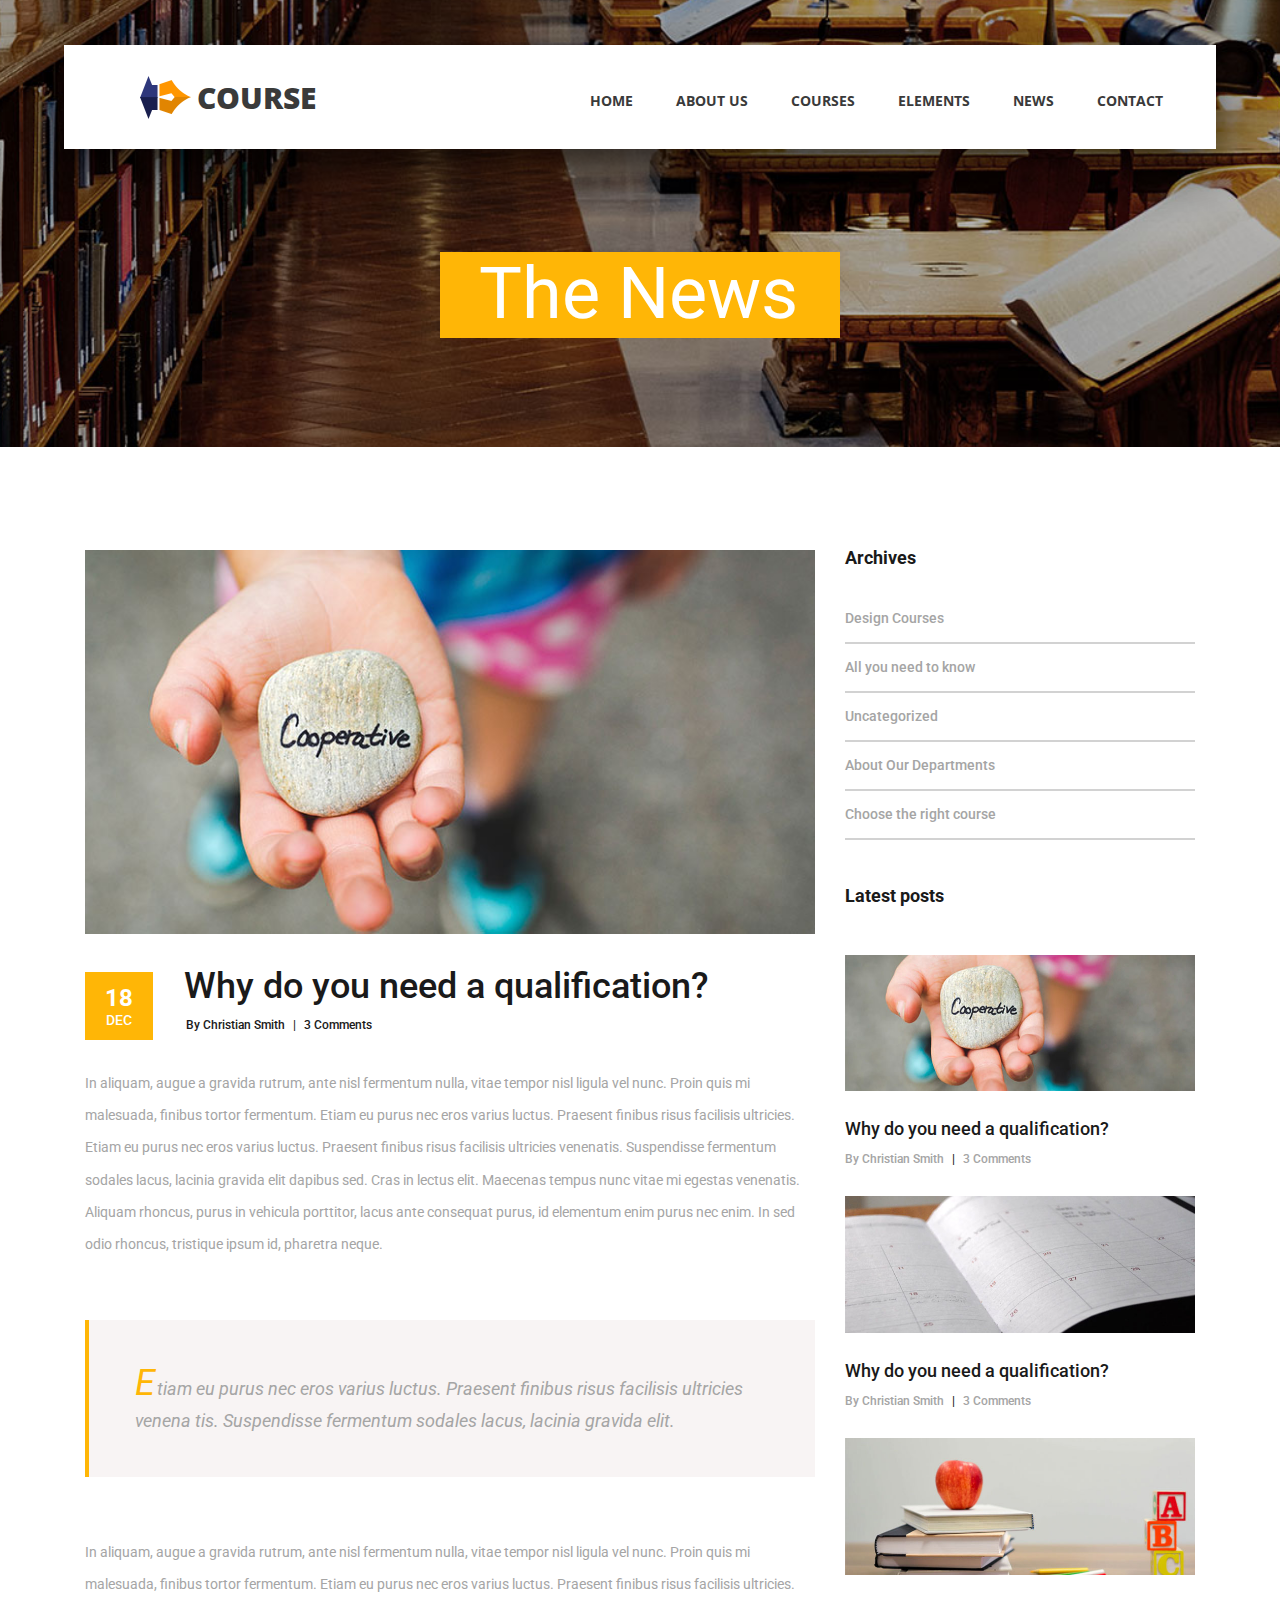
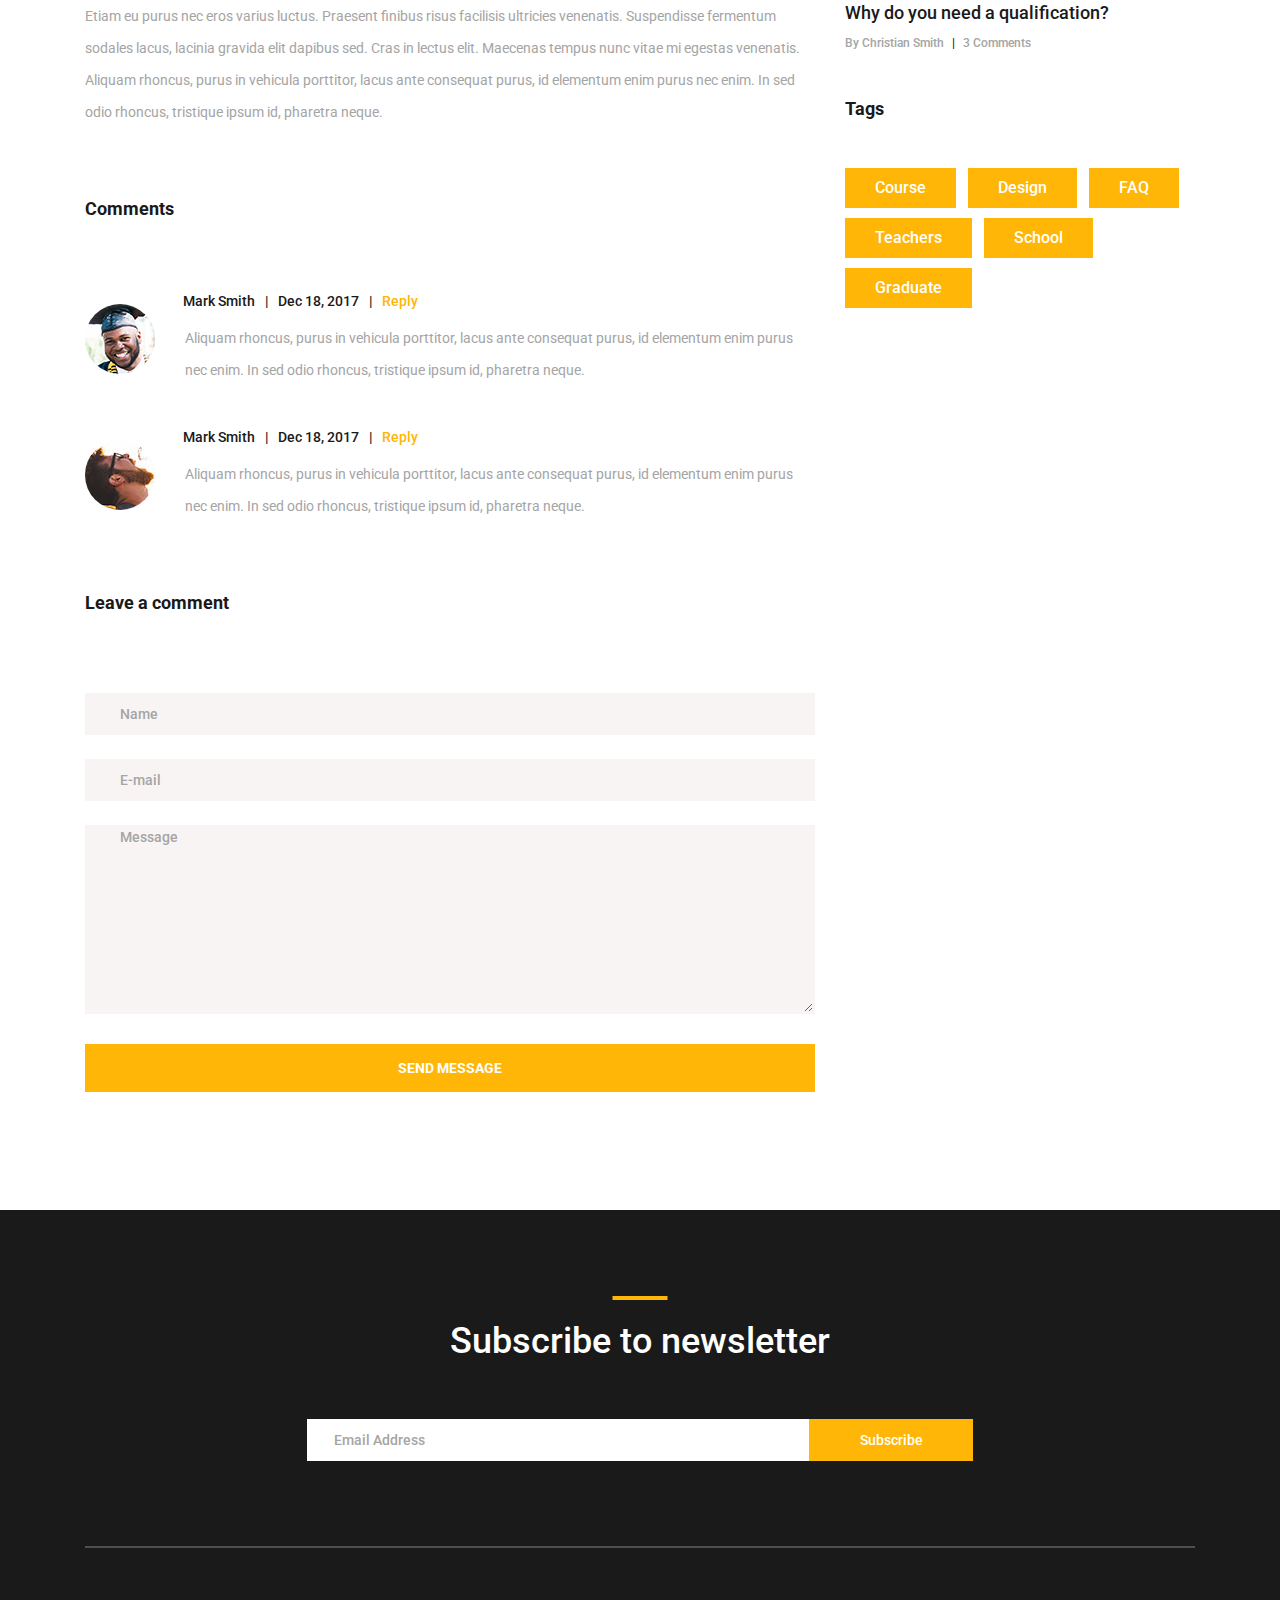
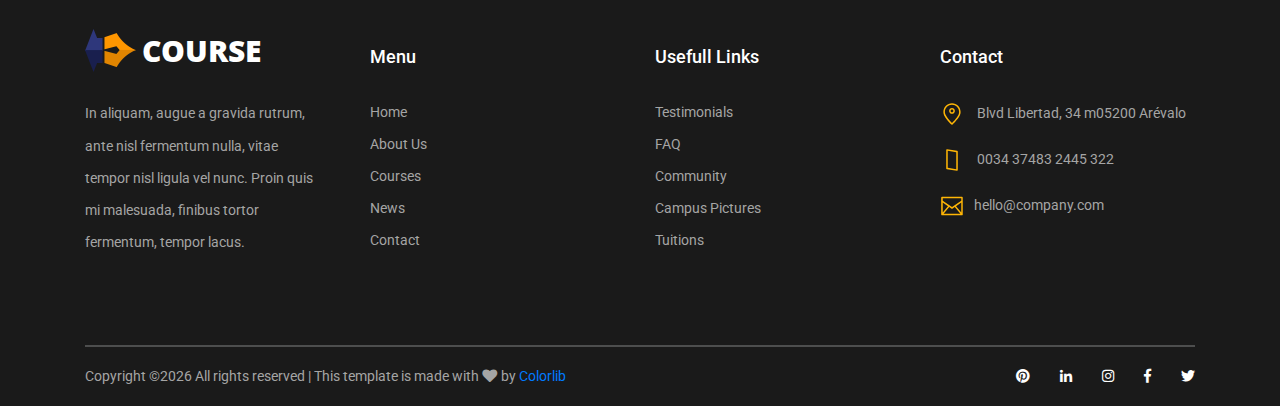
<file: news_post.html>
<!DOCTYPE html>
<html lang="en">
<head>
<title>Course - News Post</title>
<meta charset="utf-8">
<meta http-equiv="X-UA-Compatible" content="IE=edge">
<meta name="description" content="Course Project">
<meta name="viewport" content="width=device-width, initial-scale=1">
<link rel="stylesheet" type="text/css" href="styles/bootstrap4/bootstrap.min.css">
<link href="plugins/fontawesome-free-5.0.1/css/fontawesome-all.css" rel="stylesheet" type="text/css">
<link rel="stylesheet" type="text/css" href="styles/news_post_styles.css">
<link rel="stylesheet" type="text/css" href="styles/news_post_responsive.css">
</head>
<body>

<div class="super_container">

	<!-- Header -->

	<header class="header d-flex flex-row">
		<div class="header_content d-flex flex-row align-items-center">
			<!-- Logo -->
			<div class="logo_container">
				<div class="logo">
					<img src="images/logo.png" alt="">
					<span>course</span>
				</div>
			</div>

			<!-- Main Navigation -->
			<nav class="main_nav_container">
				<div class="main_nav">
					<ul class="main_nav_list">
						<li class="main_nav_item"><a href="index.html">home</a></li>
						<li class="main_nav_item"><a href="#">about us</a></li>
						<li class="main_nav_item"><a href="courses.html">courses</a></li>
						<li class="main_nav_item"><a href="elements.html">elements</a></li>
						<li class="main_nav_item"><a href="news.html">news</a></li>
						<li class="main_nav_item"><a href="contact.html">contact</a></li>
					</ul>
				</div>
			</nav>
		</div>
		<div class="header_side d-flex flex-row justify-content-center align-items-center">
			<img src="images/phone-call.svg" alt="">
			<span>+43 4566 7788 2457</span>
		</div>

		<!-- Hamburger -->
		<div class="hamburger_container">
			<i class="fas fa-bars trans_200"></i>
		</div>

	</header>
	
	<!-- Menu -->
	<div class="menu_container menu_mm">

		<!-- Menu Close Button -->
		<div class="menu_close_container">
			<div class="menu_close"></div>
		</div>

		<!-- Menu Items -->
		<div class="menu_inner menu_mm">
			<div class="menu menu_mm">
				<ul class="menu_list menu_mm">
					<li class="menu_item menu_mm"><a href="index.html">Home</a></li>
					<li class="menu_item menu_mm"><a href="#">About us</a></li>
					<li class="menu_item menu_mm"><a href="courses.html">Courses</a></li>
					<li class="menu_item menu_mm"><a href="elements.html">Elements</a></li>
					<li class="menu_item menu_mm"><a href="news.html">News</a></li>
					<li class="menu_item menu_mm"><a href="contact.html">Contact</a></li>
				</ul>

				<!-- Menu Social -->
				
				<div class="menu_social_container menu_mm">
					<ul class="menu_social menu_mm">
						<li class="menu_social_item menu_mm"><a href="#"><i class="fab fa-pinterest"></i></a></li>
						<li class="menu_social_item menu_mm"><a href="#"><i class="fab fa-linkedin-in"></i></a></li>
						<li class="menu_social_item menu_mm"><a href="#"><i class="fab fa-instagram"></i></a></li>
						<li class="menu_social_item menu_mm"><a href="#"><i class="fab fa-facebook-f"></i></a></li>
						<li class="menu_social_item menu_mm"><a href="#"><i class="fab fa-twitter"></i></a></li>
					</ul>
				</div>

				<div class="menu_copyright menu_mm">Colorlib All rights reserved</div>
			</div>

		</div>

	</div>
	
	<!-- Home -->

	<div class="home">
		<div class="home_background_container prlx_parent">
			<div class="home_background prlx" style="background-image:url(images/news_background.jpg)"></div>
		</div>
		<div class="home_content">
			<h1>The News</h1>
		</div>
	</div>

	<!-- News -->

	<div class="news">
		<div class="container">
			<div class="row">
				
				<!-- News Post Column -->

				<div class="col-lg-8">
					
					<div class="news_post_container">
						<!-- News Post -->
						<div class="news_post">
							<div class="news_post_image">
								<img src="images/news_1.jpg" alt="https://unsplash.com/@dsmacinnes">
							</div>
							<div class="news_post_top d-flex flex-column flex-sm-row">
								<div class="news_post_date_container">
									<div class="news_post_date d-flex flex-column align-items-center justify-content-center">
										<div>18</div>
										<div>dec</div>
									</div>
								</div>
								<div class="news_post_title_container">
									<div class="news_post_title">
										<a href="news_post.html">Why do you need a qualification?</a>
									</div>
									<div class="news_post_meta">
										<span class="news_post_author"><a href="#">By Christian Smith</a></span>
										<span>|</span>
										<span class="news_post_comments"><a href="#">3 Comments</a></span>
									</div>
								</div>
							</div>
							<div class="news_post_text">
								<p>In aliquam, augue a gravida rutrum, ante nisl fermentum nulla, vitae tempor nisl ligula vel nunc. Proin quis mi malesuada, finibus tortor fermentum. Etiam eu purus nec eros varius luctus. Praesent finibus risus facilisis ultricies. Etiam eu purus nec eros varius luctus. Praesent finibus risus facilisis ultricies venenatis. Suspendisse fermentum sodales lacus, lacinia gravida elit dapibus sed. Cras in lectus elit. Maecenas tempus nunc vitae mi egestas venenatis. Aliquam rhoncus, purus in vehicula porttitor, lacus ante consequat purus, id elementum enim purus nec enim. In sed odio rhoncus, tristique ipsum id, pharetra neque. </p>
							</div>

							<div class="news_post_quote">
								<p class="news_post_quote_text"><span>E</span>tiam eu purus nec eros varius luctus. Praesent finibus risus facilisis ultricies venena tis. Suspendisse fermentum sodales lacus, lacinia gravida elit.</p>
							</div>

							<p class="news_post_text" style="margin-top: 59px;">In aliquam, augue a gravida rutrum, ante nisl fermentum nulla, vitae tempor nisl ligula vel nunc. Proin quis mi malesuada, finibus tortor fermentum. Etiam eu purus nec eros varius luctus. Praesent finibus risus facilisis ultricies. Etiam eu purus nec eros varius luctus. Praesent finibus risus facilisis ultricies venenatis. Suspendisse fermentum sodales lacus, lacinia gravida elit dapibus sed. Cras in lectus elit. Maecenas tempus nunc vitae mi egestas venenatis. Aliquam rhoncus, purus in vehicula porttitor, lacus ante consequat purus, id elementum enim purus nec enim. In sed odio rhoncus, tristique ipsum id, pharetra neque. </p>
						</div>

					</div>
					
					<!-- Comments -->
					<div class="news_post_comments">
						<div class="comments_title">Comments</div>
						<ul class="comments_list">
							
							<!-- Comment -->
							<li class="comment">
								<div class="comment_container d-flex flex-row">
									<div>
										<div class="comment_image">
											<img src="images/comment_1.jpg" alt="">
										</div>
									</div>
									<div class="comment_content">
										<div class="comment_meta">
											<span class="comment_name"><a href="#">Mark Smith</a></span>
											<span class="comment_separator">|</span>
											<span class="comment_date">Dec 18, 2017</span>
											<span class="comment_separator">|</span>
											<span class="comment_reply_link"><a href="#">Reply</a></span>
										</div>
										<p class="comment_text">Aliquam rhoncus, purus in vehicula porttitor, lacus ante consequat purus, id elementum enim purus nec enim. In sed odio rhoncus, tristique ipsum id, pharetra neque. </p>
									</div>
								</div>
							</li>

							<!-- Comment -->
							<li class="comment">
								<div class="comment_container d-flex flex-row">
									<div>
										<div class="comment_image">
											<img src="images/comment_2.jpg" alt="">
										</div>
									</div>
									<div class="comment_content">
										<div class="comment_meta">
											<span class="comment_name"><a href="#">Mark Smith</a></span>
											<span class="comment_separator">|</span>
											<span class="comment_date">Dec 18, 2017</span>
											<span class="comment_separator">|</span>
											<span class="comment_reply_link"><a href="#">Reply</a></span>
										</div>
										<p class="comment_text">Aliquam rhoncus, purus in vehicula porttitor, lacus ante consequat purus, id elementum enim purus nec enim. In sed odio rhoncus, tristique ipsum id, pharetra neque. </p>
									</div>
								</div>
							</li>

						</ul>

					</div>

					<!-- Leave Comment -->

					<div class="leave_comment">
						<div class="leave_comment_title">Leave a comment</div>

						<div class="leave_comment_form_container">
							<form action="post">
								<input id="comment_form_name" class="input_field contact_form_name" type="text" placeholder="Name" required="required" data-error="Name is required.">
								<input id="comment_form_email" class="input_field contact_form_email" type="email" placeholder="E-mail" required="required" data-error="Valid email is required.">
								<textarea id="comment_form_message" class="text_field contact_form_message" name="message" placeholder="Message" required="required" data-error="Please, write us a message."></textarea>
								<button id="comment_send_btn" type="submit" class="comment_send_btn trans_200" value="Submit">send message</button>
							</form>
						</div>
					</div>

				</div>

				<!-- Sidebar Column -->

				<div class="col-lg-4">
					<div class="sidebar">

						<!-- Archives -->
						<div class="sidebar_section">
							<div class="sidebar_section_title">
								<h3>Archives</h3>
							</div>
							<ul class="sidebar_list">
								<li class="sidebar_list_item"><a href="#">Design Courses</a></li>
								<li class="sidebar_list_item"><a href="#">All you need to know</a></li>
								<li class="sidebar_list_item"><a href="#">Uncategorized</a></li>
								<li class="sidebar_list_item"><a href="#">About Our Departments</a></li>
								<li class="sidebar_list_item"><a href="#">Choose the right course</a></li>
							</ul>
						</div>

						<!-- Latest Posts -->

						<div class="sidebar_section">
							<div class="sidebar_section_title">
								<h3>Latest posts</h3>
							</div>

							<div class="latest_posts">
								
								<!-- Latest Post -->
								<div class="latest_post">
									<div class="latest_post_image">
										<img src="images/latest_1.jpg" alt="https://unsplash.com/@dsmacinnes">
									</div>
									<div class="latest_post_title"><a href="news_post.html">Why do you need a qualification?</a></div>
									<div class="latest_post_meta">
										<span class="latest_post_author"><a href="#">By Christian Smith</a></span>
										<span>|</span>
										<span class="latest_post_comments"><a href="#">3 Comments</a></span>
									</div>
								</div>

								<!-- Latest Post -->
								<div class="latest_post">
									<div class="latest_post_image">
										<img src="images/latest_2.jpg" alt="https://unsplash.com/@erothermel">
									</div>
									<div class="latest_post_title"><a href="news_post.html">Why do you need a qualification?</a></div>
									<div class="latest_post_meta">
										<span class="latest_post_author"><a href="#">By Christian Smith</a></span>
										<span>|</span>
										<span class="latest_post_comments"><a href="#">3 Comments</a></span>
									</div>
								</div>

								<!-- Latest Post -->
								<div class="latest_post">
									<div class="latest_post_image">
										<img src="images/latest_3.jpg" alt="https://unsplash.com/@element5digital">
									</div>
									<div class="latest_post_title"><a href="news_post.html">Why do you need a qualification?</a></div>
									<div class="latest_post_meta">
										<span class="latest_post_author"><a href="#">By Christian Smith</a></span>
										<span>|</span>
										<span class="latest_post_comments"><a href="#">3 Comments</a></span>
									</div>
								</div>

							</div>

						</div>

						<!-- Tags -->

						<div class="sidebar_section">
							<div class="sidebar_section_title">
								<h3>Tags</h3>
							</div>
							<div class="tags d-flex flex-row flex-wrap">
								<div class="tag"><a href="#">Course</a></div>
								<div class="tag"><a href="#">Design</a></div>
								<div class="tag"><a href="#">FAQ</a></div>
								<div class="tag"><a href="#">Teachers</a></div>
								<div class="tag"><a href="#">School</a></div>
								<div class="tag"><a href="#">Graduate</a></div>
							</div>
						</div>

					</div>
				</div>
			</div>
		</div>
	</div>

	<!-- Footer -->

	<footer class="footer">
		<div class="container">
			
			<!-- Newsletter -->

			<div class="newsletter">
				<div class="row">
					<div class="col">
						<div class="section_title text-center">
							<h1>Subscribe to newsletter</h1>
						</div>
					</div>
				</div>

				<div class="row">
					<div class="col text-center">
						<div class="newsletter_form_container mx-auto">
							<form action="post">
								<div class="newsletter_form d-flex flex-md-row flex-column flex-xs-column align-items-center justify-content-center">
									<input id="newsletter_email" class="newsletter_email" type="email" placeholder="Email Address" required="required" data-error="Valid email is required.">
									<button id="newsletter_submit" type="submit" class="newsletter_submit_btn trans_300" value="Submit">Subscribe</button>
								</div>
							</form>
						</div>
					</div>
				</div>

			</div>

			<!-- Footer Content -->

			<div class="footer_content">
				<div class="row">

					<!-- Footer Column - About -->
					<div class="col-lg-3 footer_col">

						<!-- Logo -->
						<div class="logo_container">
							<div class="logo">
								<img src="images/logo.png" alt="">
								<span>course</span>
							</div>
						</div>

						<p class="footer_about_text">In aliquam, augue a gravida rutrum, ante nisl fermentum nulla, vitae tempor nisl ligula vel nunc. Proin quis mi malesuada, finibus tortor fermentum, tempor lacus.</p>

					</div>

					<!-- Footer Column - Menu -->

					<div class="col-lg-3 footer_col">
						<div class="footer_column_title">Menu</div>
						<div class="footer_column_content">
							<ul>
								<li class="footer_list_item"><a href="index.html">Home</a></li>
								<li class="footer_list_item"><a href="#">About Us</a></li>
								<li class="footer_list_item"><a href="courses.html">Courses</a></li>
								<li class="footer_list_item"><a href="news.html">News</a></li>
								<li class="footer_list_item"><a href="contact.html">Contact</a></li>
							</ul>
						</div>
					</div>

					<!-- Footer Column - Usefull Links -->

					<div class="col-lg-3 footer_col">
						<div class="footer_column_title">Usefull Links</div>
						<div class="footer_column_content">
							<ul>
								<li class="footer_list_item"><a href="#">Testimonials</a></li>
								<li class="footer_list_item"><a href="#">FAQ</a></li>
								<li class="footer_list_item"><a href="#">Community</a></li>
								<li class="footer_list_item"><a href="#">Campus Pictures</a></li>
								<li class="footer_list_item"><a href="#">Tuitions</a></li>
							</ul>
						</div>
					</div>

					<!-- Footer Column - Contact -->

					<div class="col-lg-3 footer_col">
						<div class="footer_column_title">Contact</div>
						<div class="footer_column_content">
							<ul>
								<li class="footer_contact_item">
									<div class="footer_contact_icon">
										<img src="images/placeholder.svg" alt="https://www.flaticon.com/authors/lucy-g">
									</div>
									Blvd Libertad, 34 m05200 Arévalo
								</li>
								<li class="footer_contact_item">
									<div class="footer_contact_icon">
										<img src="images/smartphone.svg" alt="https://www.flaticon.com/authors/lucy-g">
									</div>
									0034 37483 2445 322
								</li>
								<li class="footer_contact_item">
									<div class="footer_contact_icon">
										<img src="images/envelope.svg" alt="https://www.flaticon.com/authors/lucy-g">
									</div>hello@company.com
								</li>
							</ul>
						</div>
					</div>

				</div>
			</div>

			<!-- Footer Copyright -->

			<div class="footer_bar d-flex flex-column flex-sm-row align-items-center">
				<div class="footer_copyright">
					<span><!-- Link back to Colorlib can't be removed. Template is licensed under CC BY 3.0. -->
Copyright &copy;<script>document.write(new Date().getFullYear());</script> All rights reserved | This template is made with <i class="fa fa-heart" aria-hidden="true"></i> by <a href="https://colorlib.com" target="_blank">Colorlib</a>
<!-- Link back to Colorlib can't be removed. Template is licensed under CC BY 3.0. --></span>
				</div>
				<div class="footer_social ml-sm-auto">
					<ul class="menu_social">
						<li class="menu_social_item"><a href="#"><i class="fab fa-pinterest"></i></a></li>
						<li class="menu_social_item"><a href="#"><i class="fab fa-linkedin-in"></i></a></li>
						<li class="menu_social_item"><a href="#"><i class="fab fa-instagram"></i></a></li>
						<li class="menu_social_item"><a href="#"><i class="fab fa-facebook-f"></i></a></li>
						<li class="menu_social_item"><a href="#"><i class="fab fa-twitter"></i></a></li>
					</ul>
				</div>
			</div>

		</div>
	</footer>

</div>

<script src="js/jquery-3.2.1.min.js"></script>
<script src="styles/bootstrap4/popper.js"></script>
<script src="styles/bootstrap4/bootstrap.min.js"></script>
<script src="plugins/greensock/TweenMax.min.js"></script>
<script src="plugins/greensock/TimelineMax.min.js"></script>
<script src="plugins/scrollmagic/ScrollMagic.min.js"></script>
<script src="plugins/greensock/animation.gsap.min.js"></script>
<script src="plugins/greensock/ScrollToPlugin.min.js"></script>
<script src="plugins/scrollTo/jquery.scrollTo.min.js"></script>
<script src="plugins/easing/easing.js"></script>
<script src="js/news_post_custom.js"></script>

</body>
</html>
</file>
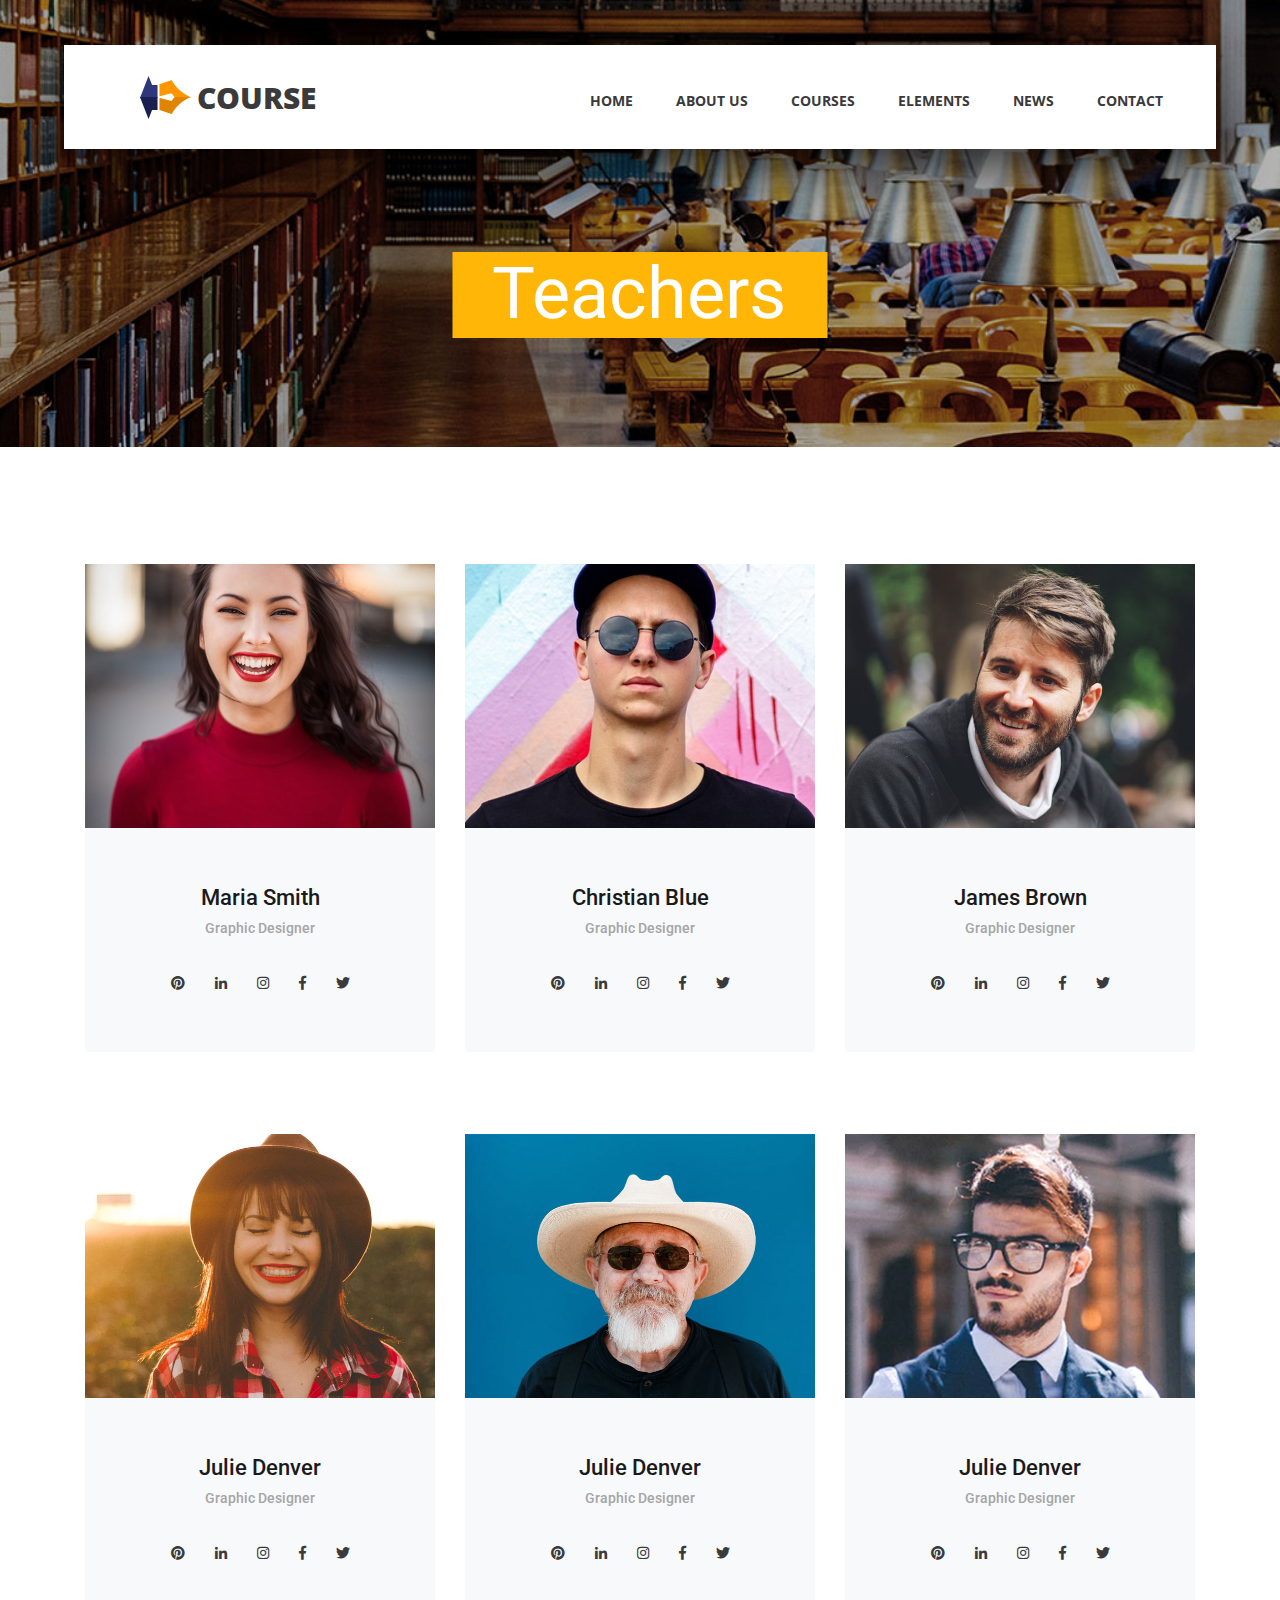
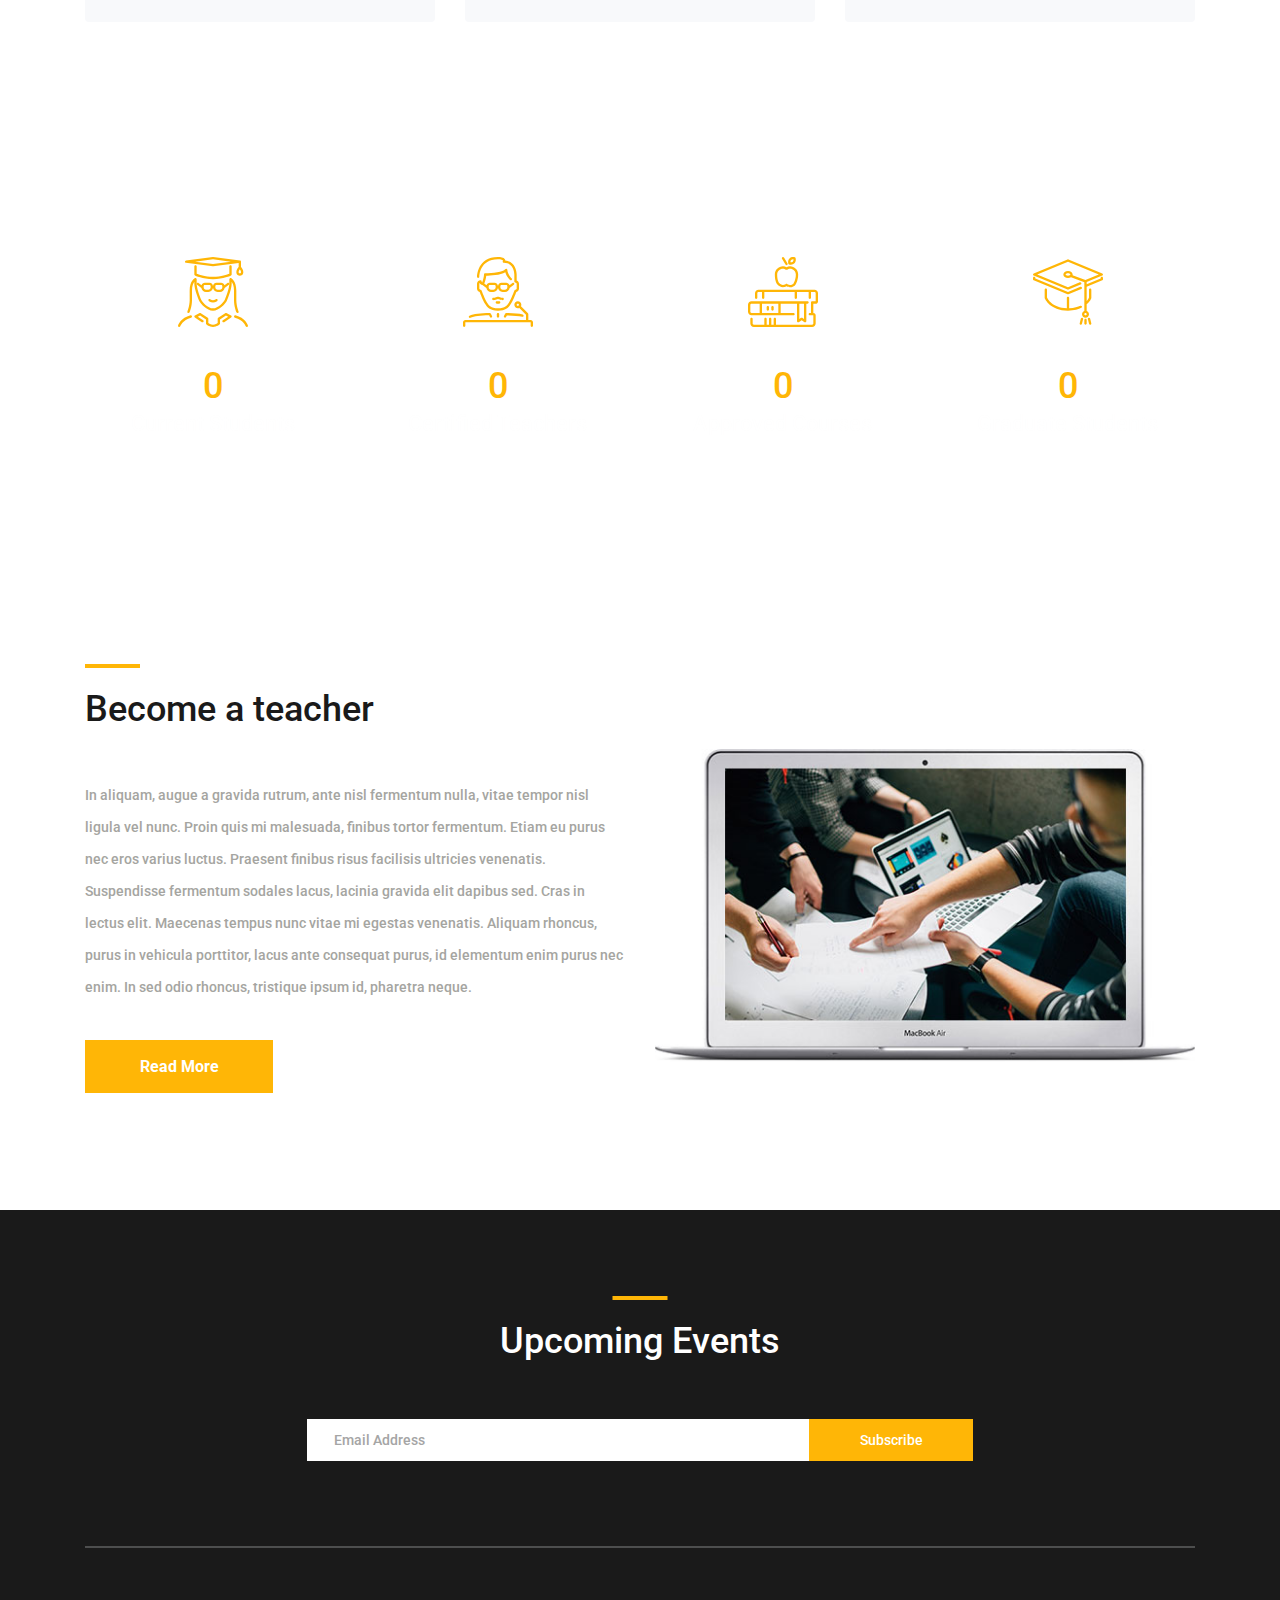
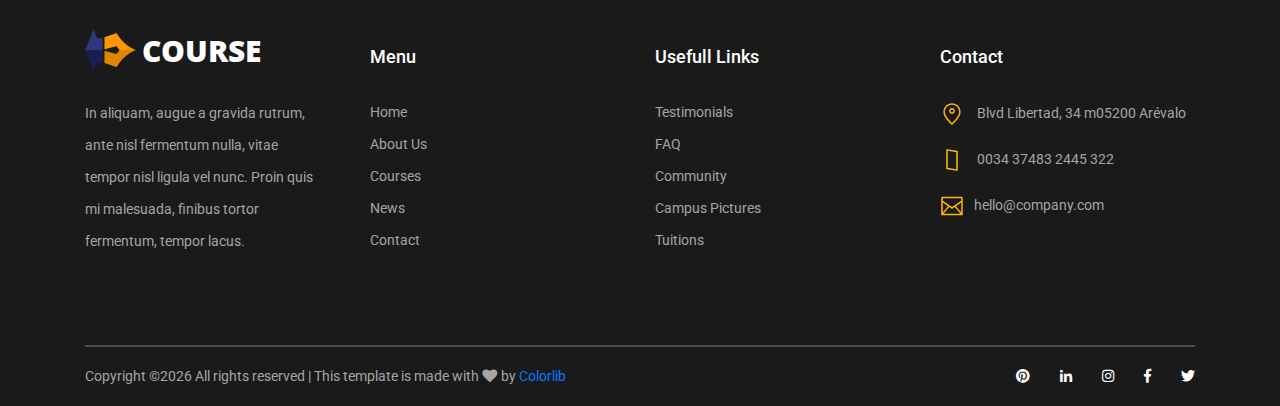
<file: teachers.html>
<!DOCTYPE html>
<html lang="en">
<head>
<title>Course - Teachers</title>
<meta charset="utf-8">
<meta http-equiv="X-UA-Compatible" content="IE=edge">
<meta name="description" content="Course Project">
<meta name="viewport" content="width=device-width, initial-scale=1">
<link rel="stylesheet" type="text/css" href="styles/bootstrap4/bootstrap.min.css">
<link href="plugins/fontawesome-free-5.0.1/css/fontawesome-all.css" rel="stylesheet" type="text/css">
<link rel="stylesheet" type="text/css" href="styles/teachers_styles.css">
<link rel="stylesheet" type="text/css" href="styles/teachers_responsive.css">
</head>
<body>

<div class="super_container">

	<!-- Header -->

	<header class="header d-flex flex-row">
		<div class="header_content d-flex flex-row align-items-center">
			<!-- Logo -->
			<div class="logo_container">
				<div class="logo">
					<img src="images/logo.png" alt="">
					<span>course</span>
				</div>
			</div>

			<!-- Main Navigation -->
			<nav class="main_nav_container">
				<div class="main_nav">
					<ul class="main_nav_list">
						<li class="main_nav_item"><a href="index.html">home</a></li>
						<li class="main_nav_item"><a href="about.html">about us</a></li>
						<li class="main_nav_item"><a href="courses.html">courses</a></li>
						<li class="main_nav_item"><a href="elements.html">elements</a></li>
						<li class="main_nav_item"><a href="news.html">news</a></li>
						<li class="main_nav_item"><a href="contact.html">contact</a></li>
					</ul>
				</div>
			</nav>
		</div>
		<div class="header_side d-flex flex-row justify-content-center align-items-center">
			<img src="images/phone-call.svg" alt="">
			<span>+43 4566 7788 2457</span>
		</div>

		<!-- Hamburger -->
		<div class="hamburger_container">
			<i class="fas fa-bars trans_200"></i>
		</div>

	</header>
	
	<!-- Menu -->
	<div class="menu_container menu_mm">

		<!-- Menu Close Button -->
		<div class="menu_close_container">
			<div class="menu_close"></div>
		</div>

		<!-- Menu Items -->
		<div class="menu_inner menu_mm">
			<div class="menu menu_mm">
				<ul class="menu_list menu_mm">
					<li class="menu_item menu_mm"><a href="index.html">Home</a></li>
					<li class="menu_item menu_mm"><a href="about.html">About us</a></li>
					<li class="menu_item menu_mm"><a href="courses.html">Courses</a></li>
					<li class="menu_item menu_mm"><a href="elements.html">Elements</a></li>
					<li class="menu_item menu_mm"><a href="news.html">News</a></li>
					<li class="menu_item menu_mm"><a href="contact.html">Contact</a></li>
				</ul>

				<!-- Menu Social -->
				
				<div class="menu_social_container menu_mm">
					<ul class="menu_social menu_mm">
						<li class="menu_social_item menu_mm"><a href="#"><i class="fab fa-pinterest"></i></a></li>
						<li class="menu_social_item menu_mm"><a href="#"><i class="fab fa-linkedin-in"></i></a></li>
						<li class="menu_social_item menu_mm"><a href="#"><i class="fab fa-instagram"></i></a></li>
						<li class="menu_social_item menu_mm"><a href="#"><i class="fab fa-facebook-f"></i></a></li>
						<li class="menu_social_item menu_mm"><a href="#"><i class="fab fa-twitter"></i></a></li>
					</ul>
				</div>

				<div class="menu_copyright menu_mm">Colorlib All rights reserved</div>
			</div>

		</div>

	</div>
	
	<!-- Home -->

	<div class="home">
		<div class="home_background_container prlx_parent">
			<div class="home_background prlx" style="background-image:url(images/teachers_background.jpg)"></div>
		</div>
		<div class="home_content">
			<h1>Teachers</h1>
		</div>
	</div>

	<!-- Teachers -->

	<div class="teachers page_section">
		<div class="container">
			<div class="row">
				
				<!-- Teacher -->
				<div class="col-lg-4 teacher">
					<div class="card">
						<div class="card_img">
							<div class="card_plus trans_200 text-center"><a href="#">+</a></div>
							<img class="card-img-top trans_200" src="images/teacher_1.jpg" alt="https://unsplash.com/@michaeldam">
						</div>
						<div class="card-body text-center">
							<div class="card-title"><a href="#">Maria Smith</a></div>
							<div class="card-text">Graphic Designer</div>
							<div class="teacher_social">
								<ul class="menu_social">
									<li class="menu_social_item"><a href="#"><i class="fab fa-pinterest"></i></a></li>
									<li class="menu_social_item"><a href="#"><i class="fab fa-linkedin-in"></i></a></li>
									<li class="menu_social_item"><a href="#"><i class="fab fa-instagram"></i></a></li>
									<li class="menu_social_item"><a href="#"><i class="fab fa-facebook-f"></i></a></li>
									<li class="menu_social_item"><a href="#"><i class="fab fa-twitter"></i></a></li>
								</ul>
							</div>
						</div>
					</div>
				</div>

				<!-- Teacher -->
				<div class="col-lg-4 teacher">
					<div class="card">
						<div class="card_img">
							<div class="card_plus trans_200 text-center"><a href="#">+</a></div>
							<img class="card-img-top trans_200" src="images/teacher_2.jpg" alt="https://unsplash.com/@jcpeacock">
						</div>
						<div class="card-body text-center">
							<div class="card-title"><a href="#">Christian Blue</a></div>
							<div class="card-text">Graphic Designer</div>
							<div class="teacher_social">
								<ul class="menu_social">
									<li class="menu_social_item"><a href="#"><i class="fab fa-pinterest"></i></a></li>
									<li class="menu_social_item"><a href="#"><i class="fab fa-linkedin-in"></i></a></li>
									<li class="menu_social_item"><a href="#"><i class="fab fa-instagram"></i></a></li>
									<li class="menu_social_item"><a href="#"><i class="fab fa-facebook-f"></i></a></li>
									<li class="menu_social_item"><a href="#"><i class="fab fa-twitter"></i></a></li>
								</ul>
							</div>
						</div>
					</div>
				</div>

				<!-- Teacher -->
				<div class="col-lg-4 teacher">
					<div class="card">
						<div class="card_img">
							<div class="card_plus trans_200 text-center"><a href="#">+</a></div>
							<img class="card-img-top trans_200" src="images/teacher_3.jpg" alt="https://unsplash.com/photos/n8jeOSxCRfQ">
						</div>
						<div class="card-body text-center">
							<div class="card-title"><a href="#">James Brown</a></div>
							<div class="card-text">Graphic Designer</div>
							<div class="teacher_social">
								<ul class="menu_social">
									<li class="menu_social_item"><a href="#"><i class="fab fa-pinterest"></i></a></li>
									<li class="menu_social_item"><a href="#"><i class="fab fa-linkedin-in"></i></a></li>
									<li class="menu_social_item"><a href="#"><i class="fab fa-instagram"></i></a></li>
									<li class="menu_social_item"><a href="#"><i class="fab fa-facebook-f"></i></a></li>
									<li class="menu_social_item"><a href="#"><i class="fab fa-twitter"></i></a></li>
								</ul>
							</div>
						</div>
					</div>
				</div>

				<!-- Teacher -->
				<div class="col-lg-4 teacher">
					<div class="card">
						<div class="card_img">
							<div class="card_plus trans_200 text-center"><a href="#">+</a></div>
							<img class="card-img-top trans_200" src="images/teacher_4.jpg" alt="https://unsplash.com/@seteales">
						</div>
						<div class="card-body text-center">
							<div class="card-title"><a href="#">Julie Denver</a></div>
							<div class="card-text">Graphic Designer</div>
							<div class="teacher_social">
								<ul class="menu_social">
									<li class="menu_social_item"><a href="#"><i class="fab fa-pinterest"></i></a></li>
									<li class="menu_social_item"><a href="#"><i class="fab fa-linkedin-in"></i></a></li>
									<li class="menu_social_item"><a href="#"><i class="fab fa-instagram"></i></a></li>
									<li class="menu_social_item"><a href="#"><i class="fab fa-facebook-f"></i></a></li>
									<li class="menu_social_item"><a href="#"><i class="fab fa-twitter"></i></a></li>
								</ul>
							</div>
						</div>
					</div>
				</div>

				<!-- Teacher -->
				<div class="col-lg-4 teacher">
					<div class="card">
						<div class="card_img">
							<div class="card_plus trans_200 text-center"><a href="#">+</a></div>
							<img class="card-img-top trans_200" src="images/teacher_5.jpg" alt="https://unsplash.com/@jaredsluyter">
						</div>
						<div class="card-body text-center">
							<div class="card-title"><a href="#">Julie Denver</a></div>
							<div class="card-text">Graphic Designer</div>
							<div class="teacher_social">
								<ul class="menu_social">
									<li class="menu_social_item"><a href="#"><i class="fab fa-pinterest"></i></a></li>
									<li class="menu_social_item"><a href="#"><i class="fab fa-linkedin-in"></i></a></li>
									<li class="menu_social_item"><a href="#"><i class="fab fa-instagram"></i></a></li>
									<li class="menu_social_item"><a href="#"><i class="fab fa-facebook-f"></i></a></li>
									<li class="menu_social_item"><a href="#"><i class="fab fa-twitter"></i></a></li>
								</ul>
							</div>
						</div>
					</div>
				</div>

				<!-- Teacher -->
				<div class="col-lg-4 teacher">
					<div class="card">
						<div class="card_img">
							<div class="card_plus trans_200 text-center"><a href="#">+</a></div>
							<img class="card-img-top trans_200" src="images/teacher_6.jpg" alt="https://unsplash.com/@mehdizadeh">
						</div>
						<div class="card-body text-center">
							<div class="card-title"><a href="#">Julie Denver</a></div>
							<div class="card-text">Graphic Designer</div>
							<div class="teacher_social">
								<ul class="menu_social">
									<li class="menu_social_item"><a href="#"><i class="fab fa-pinterest"></i></a></li>
									<li class="menu_social_item"><a href="#"><i class="fab fa-linkedin-in"></i></a></li>
									<li class="menu_social_item"><a href="#"><i class="fab fa-instagram"></i></a></li>
									<li class="menu_social_item"><a href="#"><i class="fab fa-facebook-f"></i></a></li>
									<li class="menu_social_item"><a href="#"><i class="fab fa-twitter"></i></a></li>
								</ul>
							</div>
						</div>
					</div>
				</div>

			</div>
		</div>
	</div>

	<!-- Milestones -->

	<div class="milestones">
		<div class="milestones_background" style="background-image:url(images/milestones_background.jpg)"></div>

		<div class="container">
			<div class="row">
				
				<!-- Milestone -->
				<div class="col-lg-3 milestone_col">
					<div class="milestone text-center">
						<div class="milestone_icon"><img src="images/milestone_1.svg" alt="https://www.flaticon.com/authors/zlatko-najdenovski"></div>
						<div class="milestone_counter" data-end-value="750">0</div>
						<div class="milestone_text">Current Students</div>
					</div>
				</div>

				<!-- Milestone -->
				<div class="col-lg-3 milestone_col">
					<div class="milestone text-center">
						<div class="milestone_icon"><img src="images/milestone_2.svg" alt="https://www.flaticon.com/authors/zlatko-najdenovski"></div>
						<div class="milestone_counter" data-end-value="120">0</div>
						<div class="milestone_text">Certified Teachers</div>
					</div>
				</div>

				<!-- Milestone -->
				<div class="col-lg-3 milestone_col">
					<div class="milestone text-center">
						<div class="milestone_icon"><img src="images/milestone_3.svg" alt="https://www.flaticon.com/authors/zlatko-najdenovski"></div>
						<div class="milestone_counter" data-end-value="39">0</div>
						<div class="milestone_text">Approved Courses</div>
					</div>
				</div>

				<!-- Milestone -->
				<div class="col-lg-3 milestone_col">
					<div class="milestone text-center">
						<div class="milestone_icon"><img src="images/milestone_4.svg" alt="https://www.flaticon.com/authors/zlatko-najdenovski"></div>
						<div class="milestone_counter" data-end-value="3500" data-sign-before="+">0</div>
						<div class="milestone_text">Graduate Students</div>
					</div>
				</div>

			</div>
		</div>
	</div>

	<!-- Become -->

	<div class="become">
		<div class="container">
			<div class="row row-eq-height">

				<div class="col-lg-6 order-2 order-lg-1">
					<div class="become_title">
						<h1>Become a teacher</h1>
					</div>
					<p class="become_text">In aliquam, augue a gravida rutrum, ante nisl fermentum nulla, vitae tempor nisl ligula vel nunc. Proin quis mi malesuada, finibus tortor fermentum. Etiam eu purus nec eros varius luctus. Praesent finibus risus facilisis ultricies venenatis. Suspendisse fermentum sodales lacus, lacinia gravida elit dapibus sed. Cras in lectus elit. Maecenas tempus nunc vitae mi egestas venenatis. Aliquam rhoncus, purus in vehicula porttitor, lacus ante consequat purus, id elementum enim purus nec enim. In sed odio rhoncus, tristique ipsum id, pharetra neque.</p>
					<div class="become_button text-center trans_200">
						<a href="#">Read More</a>
					</div>
				</div>

				<div class="col-lg-6 order-1 order-lg-2">
					<div class="become_image">
						<img src="images/become.jpg" alt="">
					</div>
				</div>
				
			</div>
		</div>
	</div>

	<!-- Footer -->

	<footer class="footer">
		<div class="container">
			
			<!-- Newsletter -->

			<div class="newsletter">
				<div class="row">
					<div class="col">
						<div class="section_title text-center">
							<h1>Upcoming Events</h1>
						</div>
					</div>
				</div>

				<div class="row">
					<div class="col text-center">
						<div class="newsletter_form_container mx-auto">
							<form action="post">
								<div class="newsletter_form d-flex flex-md-row flex-column flex-xs-column align-items-center justify-content-center">
									<input id="newsletter_email" class="newsletter_email" type="email" placeholder="Email Address" required="required" data-error="Valid email is required.">
									<button id="newsletter_submit" type="submit" class="newsletter_submit_btn trans_300" value="Submit">Subscribe</button>
								</div>
							</form>
						</div>
					</div>
				</div>

			</div>

			<!-- Footer Content -->

			<div class="footer_content">
				<div class="row">

					<!-- Footer Column - About -->
					<div class="col-lg-3 footer_col">

						<!-- Logo -->
						<div class="logo_container">
							<div class="logo">
								<img src="images/logo.png" alt="">
								<span>course</span>
							</div>
						</div>

						<p class="footer_about_text">In aliquam, augue a gravida rutrum, ante nisl fermentum nulla, vitae tempor nisl ligula vel nunc. Proin quis mi malesuada, finibus tortor fermentum, tempor lacus.</p>

					</div>

					<!-- Footer Column - Menu -->

					<div class="col-lg-3 footer_col">
						<div class="footer_column_title">Menu</div>
						<div class="footer_column_content">
							<ul>
								<li class="footer_list_item"><a href="index.html">Home</a></li>
								<li class="footer_list_item"><a href="about.html">About Us</a></li>
								<li class="footer_list_item"><a href="courses.html">Courses</a></li>
								<li class="footer_list_item"><a href="news.html">News</a></li>
								<li class="footer_list_item"><a href="contact.html">Contact</a></li>
							</ul>
						</div>
					</div>

					<!-- Footer Column - Usefull Links -->

					<div class="col-lg-3 footer_col">
						<div class="footer_column_title">Usefull Links</div>
						<div class="footer_column_content">
							<ul>
								<li class="footer_list_item"><a href="#">Testimonials</a></li>
								<li class="footer_list_item"><a href="#">FAQ</a></li>
								<li class="footer_list_item"><a href="#">Community</a></li>
								<li class="footer_list_item"><a href="#">Campus Pictures</a></li>
								<li class="footer_list_item"><a href="#">Tuitions</a></li>
							</ul>
						</div>
					</div>

					<!-- Footer Column - Contact -->

					<div class="col-lg-3 footer_col">
						<div class="footer_column_title">Contact</div>
						<div class="footer_column_content">
							<ul>
								<li class="footer_contact_item">
									<div class="footer_contact_icon">
										<img src="images/placeholder.svg" alt="https://www.flaticon.com/authors/lucy-g">
									</div>
									Blvd Libertad, 34 m05200 Arévalo
								</li>
								<li class="footer_contact_item">
									<div class="footer_contact_icon">
										<img src="images/smartphone.svg" alt="https://www.flaticon.com/authors/lucy-g">
									</div>
									0034 37483 2445 322
								</li>
								<li class="footer_contact_item">
									<div class="footer_contact_icon">
										<img src="images/envelope.svg" alt="https://www.flaticon.com/authors/lucy-g">
									</div>hello@company.com
								</li>
							</ul>
						</div>
					</div>

				</div>
			</div>

			<!-- Footer Copyright -->

			<div class="footer_bar d-flex flex-column flex-sm-row align-items-center">
				<div class="footer_copyright">
					<span><!-- Link back to Colorlib can't be removed. Template is licensed under CC BY 3.0. -->
Copyright &copy;<script>document.write(new Date().getFullYear());</script> All rights reserved | This template is made with <i class="fa fa-heart" aria-hidden="true"></i> by <a href="https://colorlib.com" target="_blank">Colorlib</a>
<!-- Link back to Colorlib can't be removed. Template is licensed under CC BY 3.0. --></span>
				</div>
				<div class="footer_social ml-sm-auto">
					<ul class="menu_social">
						<li class="menu_social_item"><a href="#"><i class="fab fa-pinterest"></i></a></li>
						<li class="menu_social_item"><a href="#"><i class="fab fa-linkedin-in"></i></a></li>
						<li class="menu_social_item"><a href="#"><i class="fab fa-instagram"></i></a></li>
						<li class="menu_social_item"><a href="#"><i class="fab fa-facebook-f"></i></a></li>
						<li class="menu_social_item"><a href="#"><i class="fab fa-twitter"></i></a></li>
					</ul>
				</div>
			</div>

		</div>
	</footer>

</div>

<script src="js/jquery-3.2.1.min.js"></script>
<script src="styles/bootstrap4/popper.js"></script>
<script src="styles/bootstrap4/bootstrap.min.js"></script>
<script src="plugins/greensock/TweenMax.min.js"></script>
<script src="plugins/greensock/TimelineMax.min.js"></script>
<script src="plugins/scrollmagic/ScrollMagic.min.js"></script>
<script src="plugins/greensock/animation.gsap.min.js"></script>
<script src="plugins/greensock/ScrollToPlugin.min.js"></script>
<script src="plugins/scrollTo/jquery.scrollTo.min.js"></script>
<script src="plugins/easing/easing.js"></script>
<script src="js/teachers_custom.js"></script>

</body>
</html>
</file>
<file: styles/main_styles.css>
﻿@charset "utf-8";
/* CSS Document */

/******************************

COLOR PALETTE




[Table of Contents]

1. Fonts
2. Body and some general stuff
3. Header
	3.1 Logo
	3.2 Main Nav
	3.3 Header Side
	3.4 Hamburger
4. Menu
	4.1 Menu Social
	4.2 Menu copyright
5. Home
	5.1 Hero Slider
	5.2 Hero Slider Navigation
6. Hero Boxes
7. Page Section
8. Buttons
9. Popular
10. Register
11. Search
	11.1 Search Form
12. Services
13. Testimonials
14. Events
15. Footer
	15.1 Newsletter
	15.2 Footer Content
	15.3 Footer Copyright


******************************/

/***********
1. Fonts
***********/

@import url('https://fonts.googleapis.com/css?family=Open+Sans:400,600,700,800|Roboto:400,500,700');

/*********************************
2. Body and some general stuff
*********************************/

*
{
	margin: 0;
	padding: 0;
	-webkit-font-smoothing: antialiased;
	-webkit-text-shadow: rgba(0,0,0,.01) 0 0 1px;
	text-shadow: rgba(0,0,0,.01) 0 0 1px;
}
body
{
	font-family: 'Roboto', sans-serif;
	font-size: 14px;
	font-weight: 400;
	background: #FFFFFF;
	color: #a5a5a5;
}
div
{
	display: block;
	position: relative;
	-webkit-box-sizing: border-box;
    -moz-box-sizing: border-box;
    box-sizing: border-box;
}
ul
{
	list-style: none;
	margin-bottom: 0px;
}
p
{
	font-family: 'Roboto', sans-serif;
	font-size: 14px;
	line-height: 2.29;
	font-weight: 400;
	color: #a5a5a5;
	-webkit-font-smoothing: antialiased;
	-webkit-text-shadow: rgba(0,0,0,.01) 0 0 1px;
	text-shadow: rgba(0,0,0,.01) 0 0 1px;
}
p a
{
	display: inline;
	position: relative;
	color: inherit;
	border-bottom: solid 1px #ffa07f;
	-webkit-transition: all 200ms ease;
	-moz-transition: all 200ms ease;
	-ms-transition: all 200ms ease;
	-o-transition: all 200ms ease;
	transition: all 200ms ease;
}
a, a:hover, a:visited, a:active, a:link
{
	text-decoration: none;
	-webkit-font-smoothing: antialiased;
	-webkit-text-shadow: rgba(0,0,0,.01) 0 0 1px;
	text-shadow: rgba(0,0,0,.01) 0 0 1px;
}
p a:active
{
	position: relative;
	color: #FF6347;
}
p a:hover
{
	color: #FFFFFF;
	background: #ffa07f;
}
p a:hover::after
{
	opacity: 0.2;
}
::selection
{
	background: #FFD266;
	color: #C88E00;
}
p::selection
{
	background: #FFD266;
	color: #C88E00;
}
h1{font-size: 36px;}
h2{font-size: 22px;}
h3{font-size: 18px;}
h4{font-size: 14px;}
h5{font-size: 11px;}
h1, h2, h3, h4, h5, h6
{
	font-family: 'Roboto', sans-serif;
	-webkit-font-smoothing: antialiased;
	-webkit-text-shadow: rgba(0,0,0,.01) 0 0 1px;
	text-shadow: rgba(0,0,0,.01) 0 0 1px;
}
h1::selection, 
h2::selection, 
h3::selection, 
h4::selection, 
h5::selection, 
h6::selection
{
	
}
::-webkit-input-placeholder
{
	font-size: 14px !important;
	font-weight: 500 !important;
	color: #a5a5a5 !important;
}
:-moz-placeholder /* older Firefox*/
{
	font-size: 14px !important;
	font-weight: 500 !important;
	color: #a5a5a5 !important;
}
::-moz-placeholder /* Firefox 19+ */ 
{
	font-size: 14px !important;
	font-weight: 500 !important;
	color: #a5a5a5 !important;
} 
:-ms-input-placeholder
{ 
	font-size: 14px !important;
	font-weight: 500 !important;
	color: #a5a5a5 !important;
}
::input-placeholder
{
	font-size: 14px !important;
	font-weight: 500 !important;
	color: #a5a5a5 !important;
}
.form-control
{
	color: #db5246;
}
section
{
	display: block;
	position: relative;
	box-sizing: border-box;
}
.clear
{
	clear: both;
}
.clearfix::before, .clearfix::after
{
	content: "";
	display: table;
}
.clearfix::after
{
	clear: both;
}
.clearfix
{
	zoom: 1;
}
.float_left
{
	float: left;
}
.float_right
{
	float: right;
}
.trans_200
{
	-webkit-transition: all 200ms ease;
	-moz-transition: all 200ms ease;
	-ms-transition: all 200ms ease;
	-o-transition: all 200ms ease;
	transition: all 200ms ease;
}
.trans_300
{
	-webkit-transition: all 300ms ease;
	-moz-transition: all 300ms ease;
	-ms-transition: all 300ms ease;
	-o-transition: all 300ms ease;
	transition: all 300ms ease;
}
.trans_400
{
	-webkit-transition: all 400ms ease;
	-moz-transition: all 400ms ease;
	-ms-transition: all 400ms ease;
	-o-transition: all 400ms ease;
	transition: all 400ms ease;
}
.trans_500
{
	-webkit-transition: all 500ms ease;
	-moz-transition: all 500ms ease;
	-ms-transition: all 500ms ease;
	-o-transition: all 500ms ease;
	transition: all 500ms ease;
}
.fill_height
{
	height: 100%;
}
.super_container
{
	width: 100%;
	overflow: hidden;
}
.prlx_parent
{
	overflow: hidden;
}
.prlx
{
	height: 130% !important;
}
.nopadding
{
	padding: 0px !important;
}

/*********************************
3. Header
*********************************/

.header
{
	position: fixed;
	top: 45px;
	left: 50%;
	-webkit-transform: translateX(-50%);
	-moz-transform: translateX(-50%);
	-ms-transform: translateX(-50%);
	-o-transform: translateX(-50%);
	transform: translateX(-50%);
	width: 1318px;
	height: 104px;
	background: #FFFFFF;
	z-index: 10;
	-webkit-transition: all 200ms ease;
	-moz-transition: all 200ms ease;
	-ms-transition: all 200ms ease;
	-o-transition: all 200ms ease;
	transition: all 200ms ease;
}
.header.scrolled
{	
	top: 15px;
}
.header.scrolled .header_content::before
{
	box-shadow: 0px 20px 49px rgba(0,0,0,0.17);
}
.header_content
{
	width: calc(100% - 279px);
	height: 100%;
}
.header_content::before
{
	display: block;
	position: absolute;
	top: 0;
	left: 0;
	width: 100%;
	height: 100%;
	content: '';
	box-shadow: 0px 20px 49px rgba(0,0,0,0.67);
	z-index: -1;
}

/*********************************
3.1 Logo
*********************************/

.logo_container
{
	display: inline-block;
	padding-left: 76px;
}
.logo span
{
	font-family: 'Open Sans', sans-serif;
	font-size: 30px;
	font-weight: 900;
	color: #3a3a3a;
	vertical-align: middle;
	text-transform: uppercase;
	margin-left: 3px;
}

/*********************************
3.2 Main Nav
*********************************/

.main_nav_container
{
	display: inline-block;
	margin-left: auto;
	padding-right: 93px;
}
.main_nav
{
	margin-top: 7px;
}
.main_nav_item
{
	display: inline-block;
	margin-right: 40px;
}
.main_nav_item:last-child
{
	margin-right: 0px;
}
.main_nav_item a
{
	font-family: 'Open Sans', sans-serif;
	font-size: 14px;
	text-transform: uppercase;
	font-weight: 700;
	color: #3a3a3a;
	-webkit-transition: all 200ms ease;
	-moz-transition: all 200ms ease;
	-ms-transition: all 200ms ease;
	-o-transition: all 200ms ease;
	transition: all 200ms ease;
}
.main_nav_item a:hover
{
	color: #ffb606;
}

/*********************************
3.3 Header Side
*********************************/

.header_side
{
	width: 279px;
	height: 100%;
	background: #ffb606;
}
.header_side img
{
	width: 29px;
	height: 29px;
}
.header_side span
{
	display: block;
	position: relative;
	font-size: 18px;
	font-weight: 500;
	color: #FFFFFF;
	padding-left: 12px;
}

/*********************************
3.4 Hamburger
*********************************/

.hamburger_container
{
	position: absolute;
	top: 50%;
	-webkit-transform: translateY(-50%);
	-moz-transform: translateY(-50%);
	-ms-transform: translateY(-50%);
	-o-transform: translateY(-50%);
	transform: translateY(-50%);
	right: 20px;
	display: none;
	cursor: pointer;
}
.hamburger_container i
{
	font-size: 24px;
	padding: 10px;
	color: #3a3a3a;
}
.hamburger_container:hover i
{
	color: #ffb606;
}

/*********************************
4. Menu
*********************************/

.menu_container
{
	position: fixed;
	top: 0;
	right: -50vw;
	width: 50vw;
	height: 100vh;
	background: #FFFFFF;
	z-index: 12;
	-webkit-transition: all 0.6s ease;
	-moz-transition: all 0.6s ease;
	-ms-transition: all 0.6s ease;
	-o-transition: all 0.6s ease;
	transition: all 0.6s ease;
	visibility: hidden;
	opacity: 0;
}
.menu_container.active
{
	visibility: visible;
	opacity: 1;
	right: 0;
}
.menu
{
	position: absolute;
	top:150px;
	left: 0;
	padding-left: 15%;
}
.menu_list
{
	-webkit-transform: translateY(3.5rem);
	-moz-transform: translateY(3.5rem);
	-ms-transform: translateY(3.5rem);
	-o-transform: translateY(3.5rem);
	transform: translateY(3.5rem);
	-webkit-transition: all 200ms ease;
	-moz-transition: all 200ms ease;
	-ms-transition: all 200ms ease;
	-o-transition: all 200ms ease;
	transition: all 1000ms 600ms ease;
	opacity: 0;
}
.menu_container.active .menu_list
{
	-webkit-transform: translateY(0px);
	-moz-transform: translateY(0px);
	-ms-transform: translateY(0px);
	-o-transform: translateY(0px);
	transform: translateY(0px);
	opacity: 1;
}
.menu_item
{
	margin-bottom: 9px;
}
.menu_item a
{
	font-family: 'Open Sans', sans-serif;
	font-size: 36px;
	font-weight: 700;
	color: #3a3a3a;
	-webkit-transition: all 200ms ease;
	-moz-transition: all 200ms ease;
	-ms-transition: all 200ms ease;
	-o-transition: all 200ms ease;
	transition: all 200ms ease;
}
.menu_item a:hover
{
	color: #ffb606;
}
.menu_close_container
{
	position: absolute;
	top: 86px;
	right: 79px;
	width: 21px;
	height: 21px;
	cursor: pointer;
	-webkit-transform: rotate(45deg);
	-moz-transform: rotate(45deg);
	-ms-transform: rotate(45deg);
	-o-transform: rotate(45deg);
	transform: rotate(45deg);
}
.menu_close
{
	top: 9px;
	width: 21px;
	height: 3px;
	background: #3a3a3a;
	-webkit-transition: all 200ms ease;
	-moz-transition: all 200ms ease;
	-ms-transition: all 200ms ease;
	-o-transition: all 200ms ease;
	transition: all 200ms ease;
}
.menu_close::after
{
	display: block;
	position: absolute;
	top: -9px;
	left: 9px;
	content: '';
	width: 3px;
	height: 21px;
	background: #3a3a3a;
	-webkit-transition: all 200ms ease;
	-moz-transition: all 200ms ease;
	-ms-transition: all 200ms ease;
	-o-transition: all 200ms ease;
	transition: all 200ms ease;
}
.menu_close_container:hover .menu_close,
.menu_close_container:hover .menu_close::after
{
	background: #ffb606;
}

/*********************************
4.1 Menu Social
*********************************/

.menu_social_container
{
	margin-top: 100px;
	-webkit-transform: translateY(3.5rem);
	-moz-transform: translateY(3.5rem);
	-ms-transform: translateY(3.5rem);
	-o-transform: translateY(3.5rem);
	transform: translateY(3.5rem);
	-webkit-transition: all 1000ms 1000ms ease;
	-moz-transition: all 1000ms 1000ms ease;
	-ms-transition: all 1000ms 1000ms ease;
	-o-transition: all 1000ms 1000ms ease;
	transition: all 1000ms 1000ms ease;
	opacity: 0;
	padding-left: 4px;
}
.menu_social_item
{
	display: inline-block;
	margin-right: 30px;
}
.menu_social_item a i
{
	color: #3a3a3a;
}
.menu_social_item a i:hover
{
	color: #ffb606;
}
.menu_container.active .menu_social_container
{
	-webkit-transform: translateY(0px);
	-moz-transform: translateY(0px);
	-ms-transform: translateY(0px);
	-o-transform: translateY(0px);
	transform: translateY(0px);
	opacity: 1;
}

/*********************************
4.2 Menu copyright
*********************************/

.menu_copyright
{
	margin-top: 60px;
	-webkit-transform: translateY(3.5rem);
	-moz-transform: translateY(3.5rem);
	-ms-transform: translateY(3.5rem);
	-o-transform: translateY(3.5rem);
	transform: translateY(3.5rem);
	-webkit-transition: all 1000ms 1200ms ease;
	-moz-transition: all 1000ms 1200ms ease;
	-ms-transition: all 1000ms 1200ms ease;
	-o-transition: all 1000ms 1200ms ease;
	transition: all 1000ms 1200ms ease;
	opacity: 0;
	padding-left: 3px;
}
.menu_container.active .menu_copyright
{
	-webkit-transform: translateY(0px);
	-moz-transform: translateY(0px);
	-ms-transform: translateY(0px);
	-o-transform: translateY(0px);
	transform: translateY(0px);
	opacity: 1;
}

/*********************************
5. Home
*********************************/

.home
{
	width: 100%;
	height: 100vh;
}

/*********************************
5.1 Hero Slider
*********************************/

.hero_slider_container
{
	width: 100%;
	height: 100%;
}
.hero_slide
{
	width: 100%;
	height: 100%;
}
.hero_slide_background
{
	position: absolute;
	top: 0;
	left: 0;
	width: 100%;
	height: 100%;
	background-repeat: no-repeat;
	background-size: cover;
	background-position: center center;
}
.hero_slide_container
{
	width: 100%;
	height: 100vh;
}
.hero_slide_content
{
	max-width: 80%;
	-webkit-transform: translateY(30px);
	-moz-transform: translateY(30px);
	-ms-transform: translateY(30px);
	-o-transform: translateY(30px);
	transform: translateY(30px);
}
.hero_slide_content h1
{
	font-size: 72px;
	font-weight: 400;
	color: #FFFFFF;
}
.hero_slide_content h1 span
{
	background: #ffb606;
	padding-left: 13px;
	padding-right: 13px;
	margin-left: -12px;
	margin-right: -12px;
}
.animated
{
	-webkit-animation-duration : 1s !important;
	animation-duration : 1s !important;
	-webkit-animation-delay : 500ms;
	animation-delay : 500ms;
}
.animate-out
{
	-webkit-animation-delay : 0ms;
	animation-delay : 0ms;
}

/*********************************
5.2 Hero Slider Navigation
*********************************/

.hero_slider_nav
{
	display: -webkit-box;
	display: -moz-box;
	display: -ms-flexbox;
	display: -webkit-flex;
	display: flex;
	flex-direction: column;
	justify-content: center;
	align-items: center;
	position: absolute;
	top: 50%;
	-webkit-transform: translateY(-50%);
	-moz-transform: translateY(-50%);
	-ms-transform: translateY(-50%);
	-o-transform: translateY(-50%);
	transform: translateY(calc(-50% + 30px));
	width: 58px;
	height: 58px;
	background: #FFFFFF;
	z-index: 9;
	cursor: pointer;
}
.hero_slider_nav:hover
{
	background: #ffb606;
}
.hero_slider_nav:hover span
{
	color: #FFFFFF;
}
.hero_slider_nav span
{
	display: block;
	text-transform: uppercase;
	font-size: 12px;
	font-weight: 700;
	color: #121212;
	line-height: 1;
}
.hero_slider_left
{
	left: 4.32%;
}
.hero_slider_right
{
	right: 4.32%;
}

/*********************************
6. Hero Boxes
*********************************/

.hero_boxes
{
	width: 100%;
	height: 0px;
	z-index: 9;
	padding-top: 0px;
}
.hero_boxes_inner
{
	position: absolute;
	top: -212px;
	left: 0;
	width: 100%;
}
.hero_box
{
	width: 100%;
	height: 161px;
	background: #1a1a1a;
	padding-left: 50px;
	cursor: pointer;
}
.hero_box:hover
{
	background: #ffb606;
}
.hero_box img
{
	width: 62px;
	height: auto;
	margin-top: -6px;
}
.svg path
{
	fill: #ffb606;
}
.hero_box svg
{
	width: 62px;
	height: auto;
}
.hero_box:hover svg path
{
	fill: #FFFFFF;
}
.hero_box_content
{
	padding-left: 13px;
	padding-top: 11px;
	margin-top: -6px;
}
.hero_box_title
{
	font-size: 24px;
	font-weight: 500;
	color: #FFFFFF;
	margin-bottom: 7px;
}
.hero_box_link
{
	font-size: 12px;
	font-weight: 500;
	text-transform: uppercase;
	color: #FFFFFF;
	padding-left: 3px;
}
.hero_box_link:hover
{
	color: #1a1a1a;
}

/*********************************
7. Page Section
*********************************/

.page_section
{
	padding-top: 117px;
	padding-bottom: 117px;
}
.section_title
{

}
.section_title h1
{
	display: block;
	color: #1a1a1a;
	font-weight: 500;
	padding-top: 24px;
}
.section_title h1::before
{
	display: block;
	position: absolute;
	top: 0;
	left: 50%;
	-webkit-transform: translateX(-50%);
	-moz-transform: translateX(-50%);
	-ms-transform: translateX(-50%);
	-o-transform: translateX(-50%);
	transform: translateX(-50%);
	width: 55px;
	height: 4px;
	content: '';
	background: #ffb606;
}

/*********************************
8. Buttons
*********************************/

.button
{
	cursor: pointer;
}
.button:hover
{
	box-shadow: 0px 10px 20px rgba(0,0,0,0.2);
}
.button a
{
	font-size: 14px;
	line-height: 48px;
	font-weight: 700;
	text-transform: uppercase;
}
.button_1
{
	width: 202px;
	height: 48px;
}

/*********************************
9. Popular
*********************************/

.popular
{

}
.course_boxes
{
	margin-top: 68px;
}
.card
{
	display: block;
	background: #f8f9fb;
	border: none;
}
.card-img-top
{
	border-top-left-radius: 0px;
    border-top-right-radius: 0px;
}
.card-body
{
	padding-top: 0px;
	padding-bottom: 0px;
	padding-left: 15px;
	padding-right: 15px;
}
.card-title
{
	margin-top: 55px;
}
.card-title a
{
	font-size: 22px;
	font-weight: 500;
	color: #1a1a1a;
	line-height: 1.2;
}
.card-title a:hover
{
	color: #a5a5a5;
}
.card-text
{
	font-size: 14px;
	font-weight: 500;
	color: #a5a5a5;
	margin-top: -12px;
}
.price_box
{
	width: 100%;
	height: 67px;
	background: #eaebec;
	margin-top: 41px;
	padding-left: 35px;
}
.course_author_image
{
	width: 46px;
	height: 46px;
	border-radius: 50%;
	overflow: hidden;
}
.course_author_name
{
	font-size: 14px;
	font-weight: 500;
	color: #1a1a1a;
	padding-left: 20px;
	margin-top: 7px;
}
.course_author_name span
{
	color: #a5a5a5;
}
.course_price
{
	width: 67px;
	height: 67px;
	background: #ffb606;
	margin-left: auto;
}
.course_price span
{
	color: #FFFFFF;
	font-size: 18px;
	font-weight: 500;
	margin-top: 7px;
}

/*********************************
10. Register
*********************************/

.register
{
	width: 100%;
}
.register_section
{
	width: 100%;
	background: #ffb606;
	padding-top: 156px;
	padding-bottom: 161px;
}
.register_content
{
	width: 522px;
}
.register_title
{
	color: #FFFFFF;
	margin-bottom: 16px;
	line-height: 1.63;
}
.register_title:last-child
{
	margin-bottom: 0px;
}
.register_title	span
{
	color: #1a1a1a;
}
.register_text
{
	color: #FFFFFF;
	font-weight: 500;
	margin-top: 32px;
	padding-left: 25px;
	padding-right: 25px;
	margin-bottom: 0px;
}
.register_button
{
	background: #1a1a1a;
	margin-top: 65px;
}
.register_button a
{
	color: #FFFFFF;
}

/*********************************
11. Search
*********************************/

.search_section
{
	width: 100%;
	height: 100%;
	background: #ececec;
}
.search_content
{
	width: 522px;
}
.search_background
{
	position: absolute;
	top: 0;
	left: 0;
	width: 100%;
	height: 100%;
	background-repeat: no-repeat;
	background-position: center center;
	background-size: cover;
	opacity: 0.23;
}
.search_title
{
	color: #1a1a1a;
}

/*********************************
11.1 Search Form
*********************************/

.search_form
{
	margin-top: 57px;
}
.input_field
{
	width: 100%;
	height: 42px;
	background: #FFFFFF;
	box-sizing: border-box;
	border: solid 2px #FFFFFF;
	padding-left: 25px;
	margin-bottom: 24px;
}
input:last-of-type
{
	margin-bottom: 0px;
}
.input_field:focus
{
	outline: none !important;
	border: solid 2px #ffb606;
}
.search_submit_button
{
	width: 100%;
	height: 48px;
	background: #ffb606;
	color: #FFFFFF;
	font-size: 14px;
	text-transform: uppercase;
	font-weight: 700;
	margin-top: 28px;
	border: none;
	cursor: pointer;
}
.search_submit_button:hover
{
	box-shadow: 0px 10px 20px rgba(0,0,0,0.2);
}
.search_submit_button:focus
{
	outline: solid 2px #FFFFFF;
}

/*********************************
12. Services
*********************************/

.services
{
	padding-bottom: 76px;
}
.services_row
{
	margin-top: 65px;
}
.service_item
{
	margin-bottom: 41px;
}
.service_item h3
{
	font-family: 'Roboto', sans-serif;
	font-size: 22px;
	font-weight: 500;
	color: #1a1a1a;
	margin-bottom: 13px;
}
.service_item p
{
	font-size: 14px;
	font-weight: 500;
	color: #a5a5a5;
	max-width: 100%;
	margin-bottom: 0px;
}
.icon_container
{
	height: 41px;
	width: auto;
	margin-bottom: 30px;
}
.icon_container img
{
	height: 100%;
}

/*********************************
13. Testimonials
*********************************/

.testimonials
{
	width: 100%;
	background: #1a1a1a;
}
.testimonials_background_container
{
	position: absolute;
	top: 0;
	left: 0;
	width: 100%;
	height: 100%;
}
.testimonials_background
{
	width: 100%;
	height: 100%;
	background-repeat: no-repeat;
	background-size: cover;
	background-position: center center;
	opacity: 0.27;
}
.testimonials .section_title h1
{
	color: #FFFFFF;
}
.testimonials_slider_container
{
	padding-left: 30px;
	padding-right: 30px;
	margin-top: 56px;
}
.testimonials_item
{
	width: 100%;
	padding-bottom: 75px;
}
.quote
{
	font-size: 36px;
	color: #ffb606;
}
.testimonials_text
{
	color: #FFFFFF;
	margin-bottom: 0px;
}
.testimonial_user
{
	margin-top: 43px;
}
.testimonial_image
{
	width: 98px;
	height: 98px;
	border-radius: 50%;
	overflow: hidden;
}
.testimonial_image img
{
	width: 100%;
	height: auto;
}
.testimonial_name
{
	font-size: 16px;
	font-weight: 700;
	text-transform: uppercase;
	color: #f6af03;
	margin-top: 21px;
}
.testimonial_title
{
	font-size: 14px;
	font-weight: 500;
	color: #FFFFFF;
	margin-top: 6px;
}
.testimonials_slider .owl-dots
{
	display: -webkit-box !important;
	display: -moz-box !important;
	display: -ms-flexbox !important;
	display: -webkit-flex !important;
	display: flex !important;
	flex-direction: row !important;
	justify-content: center;
	align-items: center;
}
.testimonials_slider .owl-dot span
{
	width: 8px !important;
	height: 8px !important;
	border: solid 2px #FFFFFF;
	background: transparent !important;
}
.testimonials_slider .owl-dot.active span
{
	width: 16px !important;
	height: 16px !important;
	border: none;
	background: #ffb606 !important;
}

/*********************************
14. Events
*********************************/

.event_items
{
	margin-top: 68px;
}
.event_item
{
	margin-bottom: 56px;
}
.event_item:last-child
{
	margin-bottom: 0px;
}
.event_date
{
	width: 131px;
	height: 131px;
	border: solid 2px #ffb606;
	margin-bottom: 18px;
}
.event_day
{
	font-size: 48px;
	font-weight: 700;
	color: #ffb606;
	margin-bottom: 1px;
	line-height: 1;
}
.event_month
{
	font-size: 16px;
	font-weight: 700;
	color: #ffb606;
}
.event_name a
{
	font-size: 22px;
	font-weight: 500;
	color: #1a1a1a;
}
.event_name a:hover
{
	color: #ffb606;
}
.event_location
{
	font-size: 14px;
	font-weight: 500;
	color: #1a1a1a;
	margin-top: 2px;
}
.event_content p
{
	font-weight: 500;
	color: #a5a5a5;
	margin-top: 21px;
	margin-bottom: 13px;
}
.event_image
{

}
.event_image img
{
	width: 100%;
}

/*********************************
15. Footer
*********************************/

.footer
{
	width: 100%;
	padding-top: 86px;
	background: #1a1a1a;
}
.footer .section_title h1
{
	color: #FFFFFF;
}

/*********************************
15.1 Newsletter
*********************************/

.newsletter
{
	padding-bottom: 85px;
	border-bottom: solid 2px #4d4e4e;
}
.newsletter_form_container
{
	width: 60%;
	margin-top: 48px;
}
.newsletter_email
{
	width: calc(100% - 164px);
	height: 42px;
	border: none;
	padding-left: 27px;
	font-weight: 500;
	color: #1a1a1a;
}
.newsletter_email:focus
{
	outline: solid 2px #ffb606;
}
.newsletter_submit_btn
{
	width: 164px;
	height: 42px;
	border: none;
	background: #ffb606;
	color: #FFFFFF;
	font-size: 14px;
	font-weight: 500;
	cursor: pointer;
}
.newsletter_submit_btn:focus
{
	border: solid 2px #FFFFFF;
}

/*********************************
15.2 Footer Content
*********************************/

.footer_content 
{
	padding-top: 80px;
	padding-bottom: 83px;
	border-bottom: solid 2px #4d4e4e;
}
.footer_content .logo_container
{
	padding-left: 0px;
}
.footer_content .logo span
{
	color: #FFFFFF;
}
.footer_about_text
{
	margin-top: 24px;
	margin-bottom: 0px;
	padding-right: 20px;
}
.footer_column_title
{
	font-size: 18px;
	font-weight: 500;
	color: #FFFFFF;
	padding-top: 15px;
}
.footer_column_content
{
	margin-top: 32px;
}
.footer_list_item
{
	margin-bottom: 11px;
}
.footer_list_item a
{
	font-size: 14px;
	color: #a5a5a5;
	-webkit-transition: all 200ms ease;
	-moz-transition: all 200ms ease;
	-ms-transition: all 200ms ease;
	-o-transition: all 200ms ease;
	transition: all 200ms ease;
}
.footer_list_item a:hover
{
	color: #ffb606;
}
.footer_contact_item
{
	font-size: 14px;
	font-weight: 400;
	color: #a5a5a5;
	margin-bottom: 22px;
}
.footer_contact_item:last-child
{
	margin-bottom: 0px;
}
.footer_contact_icon
{
	display: inline-block;
	width: 24px;
	height: 24px;
	vertical-align: middle;
	margin-right: 10px;
}
.footer_contact_icon img
{
	width: 100%;
}

/*********************************
15.3 Footer Copyright
*********************************/

.footer_bar
{
	padding-top: 19px;
	padding-bottom: 19px;
}
.footer_social .menu_social_item a i
{
	color: #FFFFFF;
}
.footer_social .menu_social_item a i:hover
{
	color: #ffb606;
}
.footer_social .menu_social_item:last-child
{
	margin-right: 0px;
}
</file>
<file: styles/responsive.css>
@charset "utf-8";
/* CSS Document */

/******************************

[Table of Contents]

1. 1600px
2. 1440px
3. 1280px
4. 1199px
5. 1024px
6. 991px
7. 959px
8. 880px
9. 768px
10. 767px
11. 539px
12. 479px
13. 400px

******************************/

/************
1. 1600px
************/

@media only screen and (max-width: 1600px)
{
	
}

/************
2. 1440px
************/

@media only screen and (max-width: 1440px)
{
	
}

/************
3. 1380px
************/

@media only screen and (max-width: 1380px)
{
	.header
	{
		width: 1200px;
	}
	.header_content
	{
		width: calc(100% - 219px);
	}
	.main_nav_container
	{
		padding-right: 63px;
	}
	.header_side
	{
		width: 219px;
	}
	.header_side span
	{
		font-size: 14px;
	}
	.header_side img
	{
		width: 20px;
		height: 20px;
	}
}

/************
3. 1280px
************/

@media only screen and (max-width: 1280px)
{
	.header
	{
		width: 90%;
	}
	.header_content
	{
		width: 100%;
	}
	.header_side
	{
		display: none !important;
	}
	.main_nav_container
	{
		padding-right: 53px;
	}
	.hero_slide_content h1
	{
		font-size: 56px;
	}
	.card-title
	{
		font-size: 20px;
	}
	.register_content,
	.search_content
	{
		width: 442px;
	}
}

/************
4. 1199px
************/

@media only screen and (max-width: 1199px)
{
	.hero_box
	{
		padding-left: 20px;
	}
}

/************
4. 1100px
************/

@media only screen and (max-width: 1100px)
{
	
}

/************
5. 1024px
************/

@media only screen and (max-width: 1024px)
{
	.main_nav_item
	{
		margin-right: 33px;
	}
}

/************
6. 991px
************/

@media only screen and (max-width: 991px)
{
	.main_nav_container
	{
		display: none;
	}
	.logo_container
	{
		padding-left: 30px;
	}
	.hamburger_container
	{
		display: block;
	}
	.hero_slide_content h1
	{
		font-size: 48px;
	}
	.hero_boxes
	{
		width: 100%;
		height: auto;
		padding-top: 117px;
	}
	.hero_boxes_inner
	{
		position: relative;
		top: auto;
		left: auto;
	}
	.hero_box
	{
		padding-left: 50px;
	}
	.hero_box_col
	{
		margin-bottom: 30px;
	}
	.hero_box_col:last-child
	{
		margin-bottom: 0px;
	}
	.course_box
	{
		margin-bottom: 80px;
	}
	.course_box:last-child
	{
		margin-bottom: 0px;
	}
	.search_section
	{
		padding-top: 156px;
		padding-bottom: 161px;
	}
	.register_content,
	.search_content
	{
		width: 75%;
	}
	.testimonials_slider_container
	{
		padding-left: 0px;
		padding-right: 0px;
	}
	.event_date
	{
		margin-top: 30px;
	}
	.event_name
	{
		margin-top: 17px;
	}
	.event_content p
	{
		margin-bottom: 0px;
	}
	.newsletter_form_container
	{
		width: 90%;
	}
	.footer_col
	{
		margin-bottom: 30px;
	}
	.footer_col:last-child
	{
		margin-bottom: 0px;
	}
}

/************
7. 959px
************/

@media only screen and (max-width: 959px)
{
	
}

/************
8. 880px
************/

@media only screen and (max-width: 880px)
{
	
}

/************
9. 768px
************/

@media only screen and (max-width: 768px)
{
	
}

/************
10. 767px
************/

@media only screen and (max-width: 767px)
{
	.menu_container
	{
		right: -100vw;
		width: 100vw;
		height: 100vh;
	}
	.newsletter_email
	{
		width: 100%;
	}
	.newsletter_submit_btn
	{
		margin-top: 15px;
	}
}

/************
11. 575px
************/

@media only screen and (max-width: 575px)
{
	h1{font-size: 24px;}
	p{font-size:13px;}
	.header
	{
		height: 74px;
	}
	.logo_container
	{
		padding-left: 15px;
	}
	.logo img
	{
		width: 30px;
	}
	.logo span
	{
		font-size: 16px;
	}
	.hamburger_container
	{
		right: 5px;
	}
	.menu
	{
		top: 70px;
	}
	.menu_item
	{
		margin-bottom: 0px;
	}
	.menu_item a
	{
		font-size: 24px;
	}
	.menu_copyright
	{
		display: none;
	}
	.menu_social_container
	{
		margin-top: 50px;
	}
	.menu_close_container
	{
		right: 30px;
		top: 34px;
	}
	.hero_slider_nav
	{
		display: none;
	}
	.hero_slide_content
	{
		max-width: 100%;
		padding-left: 15px;
		padding-right: 15px;
	}
	.card-title
	{
		margin-top: 30px;
	}
	.card-title a
	{
		font-size: 20px;
	}
	.card-text
	{
		font-size: 13px;
	}
	.price_box
	{
		margin-top: 37px;
	}
	.register_section,
	.search_section
	{
		padding-top: 115px;
		padding-bottom: 120px;
	}
	.register_content,
	.search_content
	{
		width: 100%;
		padding-left: 15px;
		padding-right: 15px;
	}
	.register_text
	{
		margin-top: 25px;
	}
	.register_button
	{
		margin-top: 53px;
	}
	.testimonials_slider .owl-dots
	{
		display: none !important;
	}
	.testimonials_item
	{
		padding-bottom: 0px;
	}
	.event_date
	{
		width: 100px;
		height: 100px;
	}
	.event_day
	{
		font-size: 36px;
	}
	.event_month
	{
		font-size: 14px;
	}
	.event_name
	{
		margin-top: 5px;
	}
	.footer_bar
	{
		padding-top: 49px;
		padding-bottom: 52px;
	}
	.footer_social
	{
		margin-top: 20px;
	}
	.footer_copyright span
	{
		font-size: 13px;
	}
}

/************
11. 539px
************/

@media only screen and (max-width: 539px)
{
	
}

/************
12. 480px
************/

@media only screen and (max-width: 480px)
{
	
}

/************
13. 479px
************/

@media only screen and (max-width: 479px)
{
	.header
	{
		height: 60px;
		top: 15px;
	}
	.hero_slide_content h1
	{
		font-size: 28px;
	}
	.hero_slide_content h1 span
	{
		padding-left: 5px;
		padding-right: 5px;
		margin-left: 0px;
		margin-right: 0px;
	}
	.hero_boxes
	{
		padding-top: 80px;
	}
	.hero_box
	{
		padding-left: 15px;
		height: 120px;
	}
	.hero_box_content
	{
		padding-top: 6px;
	}
	.hero_box img
	{
		width: 45px;
	}
	.hero_box_title
	{
		font-size: 18px;
		margin-bottom: 3px;
	}
	.hero_box_link
	{
		font-size: 10px;
	}
}

/************
14. 400px
************/

@media only screen and (max-width: 400px)
{
	
}
</file>
<file: styles/courses_styles.css>
@charset "utf-8";
/* CSS Document */

/******************************

COLOR PALETTE




[Table of Contents]

1. Fonts
2. Body and some general stuff
3. Header
	3.1 Logo
	3.2 Main Nav
	3.3 Header Side
	3.4 Hamburger
4. Menu
	4.1 Menu Social
	4.2 Menu copyright
5. Home
7. Page Section
8. Buttons
9. Popular
10. Footer
	10.1 Newsletter
	10.2 Footer Content
	10.3 Footer Copyright


******************************/

/***********
1. Fonts
***********/

@import url('https://fonts.googleapis.com/css?family=Open+Sans:400,600,700,800|Roboto:400,500,700');

/*********************************
2. Body and some general stuff
*********************************/

*
{
	margin: 0;
	padding: 0;
	-webkit-font-smoothing: antialiased;
	-webkit-text-shadow: rgba(0,0,0,.01) 0 0 1px;
	text-shadow: rgba(0,0,0,.01) 0 0 1px;
}
body
{
	font-family: 'Roboto', sans-serif;
	font-size: 14px;
	font-weight: 400;
	background: #FFFFFF;
	color: #a5a5a5;
}
div
{
	display: block;
	position: relative;
	-webkit-box-sizing: border-box;
    -moz-box-sizing: border-box;
    box-sizing: border-box;
}
ul
{
	list-style: none;
	margin-bottom: 0px;
}
p
{
	font-family: 'Roboto', sans-serif;
	font-size: 14px;
	line-height: 2.29;
	font-weight: 400;
	color: #a5a5a5;
	-webkit-font-smoothing: antialiased;
	-webkit-text-shadow: rgba(0,0,0,.01) 0 0 1px;
	text-shadow: rgba(0,0,0,.01) 0 0 1px;
}
p a
{
	display: inline;
	position: relative;
	color: inherit;
	border-bottom: solid 1px #ffa07f;
	-webkit-transition: all 200ms ease;
	-moz-transition: all 200ms ease;
	-ms-transition: all 200ms ease;
	-o-transition: all 200ms ease;
	transition: all 200ms ease;
}
a, a:hover, a:visited, a:active, a:link
{
	text-decoration: none;
	-webkit-font-smoothing: antialiased;
	-webkit-text-shadow: rgba(0,0,0,.01) 0 0 1px;
	text-shadow: rgba(0,0,0,.01) 0 0 1px;
}
p a:active
{
	position: relative;
	color: #FF6347;
}
p a:hover
{
	color: #FFFFFF;
	background: #ffa07f;
}
p a:hover::after
{
	opacity: 0.2;
}
::selection
{
	background: #FFD266;
	color: #C88E00;
}
p::selection
{
	background: #FFD266;
	color: #C88E00;
}
h1{font-size: 36px;}
h2{font-size: 22px;}
h3{font-size: 18px;}
h4{font-size: 14px;}
h5{font-size: 11px;}
h1, h2, h3, h4, h5, h6
{
	font-family: 'Roboto', sans-serif;
	-webkit-font-smoothing: antialiased;
	-webkit-text-shadow: rgba(0,0,0,.01) 0 0 1px;
	text-shadow: rgba(0,0,0,.01) 0 0 1px;
}
h1::selection, 
h2::selection, 
h3::selection, 
h4::selection, 
h5::selection, 
h6::selection
{
	
}
::-webkit-input-placeholder
{
	font-size: 14px !important;
	font-weight: 500 !important;
	color: #a5a5a5 !important;
}
:-moz-placeholder /* older Firefox*/
{
	font-size: 14px !important;
	font-weight: 500 !important;
	color: #a5a5a5 !important;
}
::-moz-placeholder /* Firefox 19+ */ 
{
	font-size: 14px !important;
	font-weight: 500 !important;
	color: #a5a5a5 !important;
} 
:-ms-input-placeholder
{ 
	font-size: 14px !important;
	font-weight: 500 !important;
	color: #a5a5a5 !important;
}
::input-placeholder
{
	font-size: 14px !important;
	font-weight: 500 !important;
	color: #a5a5a5 !important;
}
.form-control
{
	color: #db5246;
}
section
{
	display: block;
	position: relative;
	box-sizing: border-box;
}
.clear
{
	clear: both;
}
.clearfix::before, .clearfix::after
{
	content: "";
	display: table;
}
.clearfix::after
{
	clear: both;
}
.clearfix
{
	zoom: 1;
}
.float_left
{
	float: left;
}
.float_right
{
	float: right;
}
.trans_200
{
	-webkit-transition: all 200ms ease;
	-moz-transition: all 200ms ease;
	-ms-transition: all 200ms ease;
	-o-transition: all 200ms ease;
	transition: all 200ms ease;
}
.trans_300
{
	-webkit-transition: all 300ms ease;
	-moz-transition: all 300ms ease;
	-ms-transition: all 300ms ease;
	-o-transition: all 300ms ease;
	transition: all 300ms ease;
}
.trans_400
{
	-webkit-transition: all 400ms ease;
	-moz-transition: all 400ms ease;
	-ms-transition: all 400ms ease;
	-o-transition: all 400ms ease;
	transition: all 400ms ease;
}
.trans_500
{
	-webkit-transition: all 500ms ease;
	-moz-transition: all 500ms ease;
	-ms-transition: all 500ms ease;
	-o-transition: all 500ms ease;
	transition: all 500ms ease;
}
.fill_height
{
	height: 100%;
}
.super_container
{
	width: 100%;
	overflow: hidden;
}
.prlx_parent
{
	overflow: hidden;
}
.prlx
{
	height: 130% !important;
}
.nopadding
{
	padding: 0px !important;
}

/*********************************
3. Header
*********************************/

.header
{
	position: fixed;
	top: 45px;
	left: 50%;
	-webkit-transform: translateX(-50%);
	-moz-transform: translateX(-50%);
	-ms-transform: translateX(-50%);
	-o-transform: translateX(-50%);
	transform: translateX(-50%);
	width: 1318px;
	height: 104px;
	background: #FFFFFF;
	z-index: 10;
	-webkit-transition: all 200ms ease;
	-moz-transition: all 200ms ease;
	-ms-transition: all 200ms ease;
	-o-transition: all 200ms ease;
	transition: all 200ms ease;
}
.header.scrolled
{	
	top: 15px;
}
.header.scrolled .header_content::before
{
	box-shadow: 0px 20px 49px rgba(0,0,0,0.17);
}
.header_content
{
	width: calc(100% - 279px);
	height: 100%;
}
.header_content::before
{
	display: block;
	position: absolute;
	top: 0;
	left: 0;
	width: 100%;
	height: 100%;
	content: '';
	box-shadow: 0px 20px 49px rgba(0,0,0,0.67);
	z-index: -1;
}

/*********************************
3.1 Logo
*********************************/

.logo_container
{
	display: inline-block;
	padding-left: 76px;
}
.logo span
{
	font-family: 'Open Sans', sans-serif;
	font-size: 30px;
	font-weight: 900;
	color: #3a3a3a;
	vertical-align: middle;
	text-transform: uppercase;
	margin-left: 3px;
}

/*********************************
3.2 Main Nav
*********************************/

.main_nav_container
{
	display: inline-block;
	margin-left: auto;
	padding-right: 93px;
}
.main_nav
{
	margin-top: 7px;
}
.main_nav_item
{
	display: inline-block;
	margin-right: 40px;
}
.main_nav_item:last-child
{
	margin-right: 0px;
}
.main_nav_item a
{
	font-family: 'Open Sans', sans-serif;
	font-size: 14px;
	text-transform: uppercase;
	font-weight: 700;
	color: #3a3a3a;
	-webkit-transition: all 200ms ease;
	-moz-transition: all 200ms ease;
	-ms-transition: all 200ms ease;
	-o-transition: all 200ms ease;
	transition: all 200ms ease;
}
.main_nav_item a:hover
{
	color: #ffb606;
}

/*********************************
3.3 Header Side
*********************************/

.header_side
{
	width: 279px;
	height: 100%;
	background: #ffb606;
}
.header_side img
{
	width: 29px;
	height: 29px;
}
.header_side span
{
	display: block;
	position: relative;
	font-size: 18px;
	font-weight: 500;
	color: #FFFFFF;
	padding-left: 12px;
}

/*********************************
3.4 Hamburger
*********************************/

.hamburger_container
{
	position: absolute;
	top: 50%;
	-webkit-transform: translateY(-50%);
	-moz-transform: translateY(-50%);
	-ms-transform: translateY(-50%);
	-o-transform: translateY(-50%);
	transform: translateY(-50%);
	right: 20px;
	display: none;
	cursor: pointer;
}
.hamburger_container i
{
	font-size: 24px;
	padding: 10px;
	color: #3a3a3a;
}
.hamburger_container:hover i
{
	color: #ffb606;
}

/*********************************
4. Menu
*********************************/

.menu_container
{
	position: fixed;
	top: 0;
	right: -50vw;
	width: 50vw;
	height: 100vh;
	background: #FFFFFF;
	z-index: 12;
	-webkit-transition: all 0.6s ease;
	-moz-transition: all 0.6s ease;
	-ms-transition: all 0.6s ease;
	-o-transition: all 0.6s ease;
	transition: all 0.6s ease;
	visibility: hidden;
	opacity: 0;
}
.menu_container.active
{
	visibility: visible;
	opacity: 1;
	right: 0;
}
.menu
{
	position: absolute;
	top:150px;
	left: 0;
	padding-left: 15%;
}
.menu_list
{
	-webkit-transform: translateY(3.5rem);
	-moz-transform: translateY(3.5rem);
	-ms-transform: translateY(3.5rem);
	-o-transform: translateY(3.5rem);
	transform: translateY(3.5rem);
	-webkit-transition: all 200ms ease;
	-moz-transition: all 200ms ease;
	-ms-transition: all 200ms ease;
	-o-transition: all 200ms ease;
	transition: all 1000ms 600ms ease;
	opacity: 0;
}
.menu_container.active .menu_list
{
	-webkit-transform: translateY(0px);
	-moz-transform: translateY(0px);
	-ms-transform: translateY(0px);
	-o-transform: translateY(0px);
	transform: translateY(0px);
	opacity: 1;
}
.menu_item
{
	margin-bottom: 9px;
}
.menu_item a
{
	font-family: 'Open Sans', sans-serif;
	font-size: 36px;
	font-weight: 700;
	color: #3a3a3a;
	-webkit-transition: all 200ms ease;
	-moz-transition: all 200ms ease;
	-ms-transition: all 200ms ease;
	-o-transition: all 200ms ease;
	transition: all 200ms ease;
}
.menu_item a:hover
{
	color: #ffb606;
}
.menu_close_container
{
	position: absolute;
	top: 86px;
	right: 79px;
	width: 21px;
	height: 21px;
	cursor: pointer;
	-webkit-transform: rotate(45deg);
	-moz-transform: rotate(45deg);
	-ms-transform: rotate(45deg);
	-o-transform: rotate(45deg);
	transform: rotate(45deg);
}
.menu_close
{
	top: 9px;
	width: 21px;
	height: 3px;
	background: #3a3a3a;
	-webkit-transition: all 200ms ease;
	-moz-transition: all 200ms ease;
	-ms-transition: all 200ms ease;
	-o-transition: all 200ms ease;
	transition: all 200ms ease;
}
.menu_close::after
{
	display: block;
	position: absolute;
	top: -9px;
	left: 9px;
	content: '';
	width: 3px;
	height: 21px;
	background: #3a3a3a;
	-webkit-transition: all 200ms ease;
	-moz-transition: all 200ms ease;
	-ms-transition: all 200ms ease;
	-o-transition: all 200ms ease;
	transition: all 200ms ease;
}
.menu_close_container:hover .menu_close,
.menu_close_container:hover .menu_close::after
{
	background: #ffb606;
}

/*********************************
4.1 Menu Social
*********************************/

.menu_social_container
{
	margin-top: 100px;
	-webkit-transform: translateY(3.5rem);
	-moz-transform: translateY(3.5rem);
	-ms-transform: translateY(3.5rem);
	-o-transform: translateY(3.5rem);
	transform: translateY(3.5rem);
	-webkit-transition: all 1000ms 1000ms ease;
	-moz-transition: all 1000ms 1000ms ease;
	-ms-transition: all 1000ms 1000ms ease;
	-o-transition: all 1000ms 1000ms ease;
	transition: all 1000ms 1000ms ease;
	opacity: 0;
	padding-left: 4px;
}
.menu_social_item
{
	display: inline-block;
	margin-right: 30px;
}
.menu_social_item a i
{
	color: #3a3a3a;
}
.menu_social_item a i:hover
{
	color: #ffb606;
}
.menu_container.active .menu_social_container
{
	-webkit-transform: translateY(0px);
	-moz-transform: translateY(0px);
	-ms-transform: translateY(0px);
	-o-transform: translateY(0px);
	transform: translateY(0px);
	opacity: 1;
}

/*********************************
4.2 Menu copyright
*********************************/

.menu_copyright
{
	margin-top: 60px;
	-webkit-transform: translateY(3.5rem);
	-moz-transform: translateY(3.5rem);
	-ms-transform: translateY(3.5rem);
	-o-transform: translateY(3.5rem);
	transform: translateY(3.5rem);
	-webkit-transition: all 1000ms 1200ms ease;
	-moz-transition: all 1000ms 1200ms ease;
	-ms-transition: all 1000ms 1200ms ease;
	-o-transition: all 1000ms 1200ms ease;
	transition: all 1000ms 1200ms ease;
	opacity: 0;
	padding-left: 3px;
}
.menu_container.active .menu_copyright
{
	-webkit-transform: translateY(0px);
	-moz-transform: translateY(0px);
	-ms-transform: translateY(0px);
	-o-transform: translateY(0px);
	transform: translateY(0px);
	opacity: 1;
}

/*********************************
5. Home
*********************************/

.home
{
	width: 100%;
	height: 447px;
}
.home_background_container
{
	position: absolute;
	top: 0;
	left: 0;
	width: 100%;
	height: 100%;
}
.home_background
{
	width: 100%;
	height: 100%;
	background-repeat: no-repeat;
	background-size: cover;
	background-position: center center;
}
.home_content
{
	position: absolute;
	left: 50%;
	bottom: 109px;
	-webkit-transform: translateX(-50%);
	-moz-transform: translateX(-50%);
	-ms-transform: translateX(-50%);
	-o-transform: translateX(-50%);
	transform: translateX(-50%);
	background: #ffb606;
	padding-top: 24px;
	padding-bottom: 18px;
	padding-left: 39px;
	padding-right: 42px;
}
.home_content h1
{
	font-size: 72px;
	font-weight: 400;
	color: #FFFFFF;
	line-height: 0.5;
}

/*********************************
5.1 Hero Slider
*********************************/



/*********************************
7. Page Section
*********************************/

.page_section
{
	padding-top: 117px;
	padding-bottom: 117px;
}
.section_title
{

}
.section_title h1
{
	display: block;
	color: #1a1a1a;
	font-weight: 500;
	padding-top: 24px;
}
.section_title h1::before
{
	display: block;
	position: absolute;
	top: 0;
	left: 50%;
	-webkit-transform: translateX(-50%);
	-moz-transform: translateX(-50%);
	-ms-transform: translateX(-50%);
	-o-transform: translateX(-50%);
	transform: translateX(-50%);
	width: 55px;
	height: 4px;
	content: '';
	background: #ffb606;
}

/*********************************
8. Buttons
*********************************/

.button
{
	cursor: pointer;
}
.button:hover
{
	box-shadow: 0px 10px 20px rgba(0,0,0,0.2);
}
.button a
{
	font-size: 14px;
	line-height: 48px;
	font-weight: 700;
	text-transform: uppercase;
}
.button_1
{
	width: 202px;
	height: 48px;
}

/*********************************
9. Popular
*********************************/

.popular
{

}
.course_boxes
{
	margin-top: 68px;
}
.course_box
{
	margin-bottom: 108px;
}
.course_box:nth-last-child(-n+3)
{
	margin-bottom: 0px;
}
.card
{
	display: block;
	background: #f8f9fb;
	border: none;
}
.card-img-top
{
	border-top-left-radius: 0px;
    border-top-right-radius: 0px;
}
.card-body
{
	padding-top: 0px;
	padding-bottom: 0px;
	padding-left: 15px;
	padding-right: 15px;
}
.card-title
{
	margin-top: 55px;
}
.card-title a
{
	font-size: 22px;
	font-weight: 500;
	color: #1a1a1a;
	line-height: 1.2;
}
.card-title a:hover
{
	color: #a5a5a5;
}
.card-text
{
	font-size: 14px;
	font-weight: 500;
	color: #a5a5a5;
	margin-top: -12px;
}
.price_box
{
	width: 100%;
	height: 67px;
	background: #eaebec;
	margin-top: 41px;
	padding-left: 35px;
}
.course_author_image
{
	width: 46px;
	height: 46px;
	border-radius: 50%;
	overflow: hidden;
}
.course_author_name
{
	font-size: 14px;
	font-weight: 500;
	color: #1a1a1a;
	padding-left: 20px;
	margin-top: 7px;
}
.course_author_name span
{
	color: #a5a5a5;
}
.course_price
{
	width: 67px;
	height: 67px;
	background: #ffb606;
	margin-left: auto;
}
.course_price span
{
	color: #FFFFFF;
	font-size: 18px;
	font-weight: 500;
	margin-top: 7px;
}

/*********************************
10. Footer
*********************************/

.footer
{
	width: 100%;
	padding-top: 86px;
	background: #1a1a1a;
}
.footer .section_title h1
{
	color: #FFFFFF;
}

/*********************************
10.1 Newsletter
*********************************/

.newsletter
{
	padding-bottom: 85px;
	border-bottom: solid 2px #4d4e4e;
}
.newsletter_form_container
{
	width: 60%;
	margin-top: 48px;
}
.newsletter_email
{
	width: calc(100% - 164px);
	height: 42px;
	border: none;
	padding-left: 27px;
	font-weight: 500;
	color: #1a1a1a;
}
.newsletter_email:focus
{
	outline: solid 2px #ffb606;
}
.newsletter_submit_btn
{
	width: 164px;
	height: 42px;
	border: none;
	background: #ffb606;
	color: #FFFFFF;
	font-size: 14px;
	font-weight: 500;
	cursor: pointer;
}
.newsletter_submit_btn:focus
{
	border: solid 2px #FFFFFF;
}

/*********************************
10.2 Footer Content
*********************************/

.footer_content 
{
	padding-top: 80px;
	padding-bottom: 83px;
	border-bottom: solid 2px #4d4e4e;
}
.footer_content .logo_container
{
	padding-left: 0px;
}
.footer_content .logo span
{
	color: #FFFFFF;
}
.footer_about_text
{
	margin-top: 24px;
	margin-bottom: 0px;
	padding-right: 20px;
}
.footer_column_title
{
	font-size: 18px;
	font-weight: 500;
	color: #FFFFFF;
	padding-top: 15px;
}
.footer_column_content
{
	margin-top: 32px;
}
.footer_list_item
{
	margin-bottom: 11px;
}
.footer_list_item a
{
	font-size: 14px;
	color: #a5a5a5;
	-webkit-transition: all 200ms ease;
	-moz-transition: all 200ms ease;
	-ms-transition: all 200ms ease;
	-o-transition: all 200ms ease;
	transition: all 200ms ease;
}
.footer_list_item a:hover
{
	color: #ffb606;
}
.footer_contact_item
{
	font-size: 14px;
	font-weight: 400;
	color: #a5a5a5;
	margin-bottom: 22px;
}
.footer_contact_item:last-child
{
	margin-bottom: 0px;
}
.footer_contact_icon
{
	display: inline-block;
	width: 24px;
	height: 24px;
	vertical-align: middle;
	margin-right: 10px;
}
.footer_contact_icon img
{
	width: 100%;
}

/*********************************
10.3 Footer Copyright
*********************************/

.footer_bar
{
	padding-top: 19px;
	padding-bottom: 19px;
}
.footer_social .menu_social_item a i
{
	color: #FFFFFF;
}
.footer_social .menu_social_item a i:hover
{
	color: #ffb606;
}
.footer_social .menu_social_item:last-child
{
	margin-right: 0px;
}
</file>
<file: styles/courses_responsive.css>
@charset "utf-8";
/* CSS Document */

/******************************

[Table of Contents]

1. 1600px
2. 1440px
3. 1280px
4. 1199px
5. 1024px
6. 991px
7. 959px
8. 880px
9. 768px
10. 767px
11. 539px
12. 479px
13. 400px

******************************/

/************
1. 1600px
************/

@media only screen and (max-width: 1600px)
{
	
}

/************
2. 1440px
************/

@media only screen and (max-width: 1440px)
{
	
}

/************
3. 1380px
************/

@media only screen and (max-width: 1380px)
{
	.header
	{
		width: 1200px;
	}
	.header_content
	{
		width: calc(100% - 219px);
	}
	.main_nav_container
	{
		padding-right: 63px;
	}
	.header_side
	{
		width: 219px;
	}
	.header_side span
	{
		font-size: 14px;
	}
	.header_side img
	{
		width: 20px;
		height: 20px;
	}
}

/************
3. 1280px
************/

@media only screen and (max-width: 1280px)
{
	.header
	{
		width: 90%;
	}
	.header_content
	{
		width: 100%;
	}
	.header_side
	{
		display: none !important;
	}
	.main_nav_container
	{
		padding-right: 53px;
	}
	.hero_slide_content h1
	{
		font-size: 56px;
	}
	.card-title
	{
		font-size: 20px;
	}
	.register_content,
	.search_content
	{
		width: 442px;
	}
}

/************
4. 1199px
************/

@media only screen and (max-width: 1199px)
{
	.hero_box
	{
		padding-left: 20px;
	}
}

/************
4. 1100px
************/

@media only screen and (max-width: 1100px)
{
	
}

/************
5. 1024px
************/

@media only screen and (max-width: 1024px)
{
	.main_nav_item
	{
		margin-right: 33px;
	}
}

/************
6. 991px
************/

@media only screen and (max-width: 991px)
{
	.main_nav_container
	{
		display: none;
	}
	.logo_container
	{
		padding-left: 30px;
	}
	.hamburger_container
	{
		display: block;
	}
	.hero_slide_content h1
	{
		font-size: 48px;
	}
	.hero_boxes
	{
		width: 100%;
		height: auto;
		padding-top: 117px;
	}
	.hero_boxes_inner
	{
		position: relative;
		top: auto;
		left: auto;
	}
	.hero_box
	{
		padding-left: 50px;
	}
	.hero_box_col
	{
		margin-bottom: 30px;
	}
	.hero_box_col:last-child
	{
		margin-bottom: 0px;
	}
	.course_box
	{
		margin-bottom: 80px;
	}
	.course_box:nth-last-child(-n+3)
	{
		margin-bottom: 80px;
	}
	.course_box:last-child
	{
		margin-bottom: 0px !important;
	}
	.search_section
	{
		padding-top: 156px;
		padding-bottom: 161px;
	}
	.register_content,
	.search_content
	{
		width: 75%;
	}
	.testimonials_slider_container
	{
		padding-left: 0px;
		padding-right: 0px;
	}
	.event_date
	{
		margin-top: 30px;
	}
	.event_name
	{
		margin-top: 17px;
	}
	.event_content p
	{
		margin-bottom: 0px;
	}
	.newsletter_form_container
	{
		width: 90%;
	}
	.footer_col
	{
		margin-bottom: 30px;
	}
	.footer_col:last-child
	{
		margin-bottom: 0px;
	}
}

/************
7. 959px
************/

@media only screen and (max-width: 959px)
{
	
}

/************
8. 880px
************/

@media only screen and (max-width: 880px)
{
	
}

/************
9. 768px
************/

@media only screen and (max-width: 768px)
{
	
}

/************
10. 767px
************/

@media only screen and (max-width: 767px)
{
	.menu_container
	{
		right: -100vw;
		width: 100vw;
		height: 100vh;
	}
	.newsletter_email
	{
		width: 100%;
	}
	.newsletter_submit_btn
	{
		margin-top: 15px;
	}
}

/************
11. 575px
************/

@media only screen and (max-width: 575px)
{
	h1{font-size: 24px;}
	p{font-size:13px;}
	.header
	{
		height: 74px;
	}
	.logo_container
	{
		padding-left: 15px;
	}
	.logo img
	{
		width: 30px;
	}
	.logo span
	{
		font-size: 16px;
	}
	.hamburger_container
	{
		right: 5px;
	}
	.menu
	{
		top: 70px;
	}
	.menu_item
	{
		margin-bottom: 0px;
	}
	.menu_item a
	{
		font-size: 24px;
	}
	.menu_copyright
	{
		display: none;
	}
	.menu_social_container
	{
		margin-top: 50px;
	}
	.menu_close_container
	{
		right: 30px;
		top: 34px;
	}
	.home
	{
		height: 372px;
	}
	.home_content
	{
		padding-top: 17px;
	    padding-bottom: 11px;
	    padding-left: 22px;
	    padding-right: 24px;
	}
	.home_content h1
	{
		font-size: 30px;
	}
	.card-title
	{
		margin-top: 30px;
	}
	.card-title a
	{
		font-size: 20px;
	}
	.card-text
	{
		font-size: 13px;
	}
	.price_box
	{
		margin-top: 37px;
	}
	.register_section,
	.search_section
	{
		padding-top: 115px;
		padding-bottom: 120px;
	}
	.register_content,
	.search_content
	{
		width: 100%;
		padding-left: 15px;
		padding-right: 15px;
	}
	.register_text
	{
		margin-top: 25px;
	}
	.register_button
	{
		margin-top: 53px;
	}
	.testimonials_slider .owl-dots
	{
		display: none !important;
	}
	.testimonials_item
	{
		padding-bottom: 0px;
	}
	.event_date
	{
		width: 100px;
		height: 100px;
	}
	.event_day
	{
		font-size: 36px;
	}
	.event_month
	{
		font-size: 14px;
	}
	.event_name
	{
		margin-top: 5px;
	}
	.footer_bar
	{
		padding-top: 49px;
		padding-bottom: 52px;
	}
	.footer_social
	{
		margin-top: 20px;
	}
	.footer_copyright span
	{
		font-size: 13px;
	}
}

/************
11. 539px
************/

@media only screen and (max-width: 539px)
{
	
}

/************
12. 480px
************/

@media only screen and (max-width: 480px)
{
	
}

/************
13. 479px
************/

@media only screen and (max-width: 479px)
{
	.header
	{
		height: 60px;
		top: 15px;
	}
	.hero_slide_content h1
	{
		font-size: 28px;
	}
	.hero_slide_content h1 span
	{
		padding-left: 5px;
		padding-right: 5px;
		margin-left: 0px;
		margin-right: 0px;
	}
	.hero_boxes
	{
		padding-top: 80px;
	}
	.hero_box
	{
		padding-left: 15px;
		height: 120px;
	}
	.hero_box_content
	{
		padding-top: 6px;
	}
	.hero_box img
	{
		width: 45px;
	}
	.hero_box_title
	{
		font-size: 18px;
		margin-bottom: 3px;
	}
	.hero_box_link
	{
		font-size: 10px;
	}
}

/************
14. 400px
************/

@media only screen and (max-width: 400px)
{
	
}
</file>
<file: styles/elements_styles.css>
@charset "utf-8";
/* CSS Document */

/******************************

[Table of Contents]

1. Fonts
2. Body and some general stuff
3. Header
	3.1 Logo
	3.2 Main Nav
	3.3 Header Side
	3.4 Hamburger
4. Menu
	4.1 Menu Social
	4.2 Menu copyright
5. Home
7. Page Section
8. Elements
	8.1 Buttons
	8.2 Progress Bars
	8.3 Accordions
	8.4 Loaders
	8.5 Milestones
	8.6 Icon Boxes
9. Footer
	9.1 Footer Copyright


******************************/

/***********
1. Fonts
***********/

@import url('https://fonts.googleapis.com/css?family=Open+Sans:400,600,700,800|Roboto:400,500,700');

/*********************************
2. Body and some general stuff
*********************************/

*
{
	margin: 0;
	padding: 0;
	-webkit-font-smoothing: antialiased;
	-webkit-text-shadow: rgba(0,0,0,.01) 0 0 1px;
	text-shadow: rgba(0,0,0,.01) 0 0 1px;
}
body
{
	font-family: 'Roboto', sans-serif;
	font-size: 14px;
	font-weight: 400;
	background: #FFFFFF;
	color: #a5a5a5;
}
div
{
	display: block;
	position: relative;
	-webkit-box-sizing: border-box;
    -moz-box-sizing: border-box;
    box-sizing: border-box;
}
ul
{
	list-style: none;
	margin-bottom: 0px;
}
p
{
	font-family: 'Roboto', sans-serif;
	font-size: 14px;
	line-height: 2.29;
	font-weight: 400;
	color: #a5a5a5;
	-webkit-font-smoothing: antialiased;
	-webkit-text-shadow: rgba(0,0,0,.01) 0 0 1px;
	text-shadow: rgba(0,0,0,.01) 0 0 1px;
}
p a
{
	display: inline;
	position: relative;
	color: inherit;
	border-bottom: solid 1px #ffa07f;
	-webkit-transition: all 200ms ease;
	-moz-transition: all 200ms ease;
	-ms-transition: all 200ms ease;
	-o-transition: all 200ms ease;
	transition: all 200ms ease;
}
a, a:hover, a:visited, a:active, a:link
{
	text-decoration: none;
	-webkit-font-smoothing: antialiased;
	-webkit-text-shadow: rgba(0,0,0,.01) 0 0 1px;
	text-shadow: rgba(0,0,0,.01) 0 0 1px;
}
p a:active
{
	position: relative;
	color: #FF6347;
}
p a:hover
{
	color: #FFFFFF;
	background: #ffa07f;
}
p a:hover::after
{
	opacity: 0.2;
}
::selection
{
	background: #FFD266;
	color: #C88E00;
}
p::selection
{
	background: #FFD266;
	color: #C88E00;
}
h1{font-size: 36px;}
h2{font-size: 22px;}
h3{font-size: 18px;}
h4{font-size: 14px;}
h5{font-size: 11px;}
h1, h2, h3, h4, h5, h6
{
	font-family: 'Roboto', sans-serif;
	-webkit-font-smoothing: antialiased;
	-webkit-text-shadow: rgba(0,0,0,.01) 0 0 1px;
	text-shadow: rgba(0,0,0,.01) 0 0 1px;
}
h1::selection, 
h2::selection, 
h3::selection, 
h4::selection, 
h5::selection, 
h6::selection
{
	
}
::-webkit-input-placeholder
{
	font-size: 14px !important;
	font-weight: 500 !important;
	color: #a5a5a5 !important;
}
:-moz-placeholder /* older Firefox*/
{
	font-size: 14px !important;
	font-weight: 500 !important;
	color: #a5a5a5 !important;
}
::-moz-placeholder /* Firefox 19+ */ 
{
	font-size: 14px !important;
	font-weight: 500 !important;
	color: #a5a5a5 !important;
} 
:-ms-input-placeholder
{ 
	font-size: 14px !important;
	font-weight: 500 !important;
	color: #a5a5a5 !important;
}
::input-placeholder
{
	font-size: 14px !important;
	font-weight: 500 !important;
	color: #a5a5a5 !important;
}
.form-control
{
	color: #db5246;
}
section
{
	display: block;
	position: relative;
	box-sizing: border-box;
}
.clear
{
	clear: both;
}
.clearfix::before, .clearfix::after
{
	content: "";
	display: table;
}
.clearfix::after
{
	clear: both;
}
.clearfix
{
	zoom: 1;
}
.float_left
{
	float: left;
}
.float_right
{
	float: right;
}
.trans_200
{
	-webkit-transition: all 200ms ease;
	-moz-transition: all 200ms ease;
	-ms-transition: all 200ms ease;
	-o-transition: all 200ms ease;
	transition: all 200ms ease;
}
.trans_300
{
	-webkit-transition: all 300ms ease;
	-moz-transition: all 300ms ease;
	-ms-transition: all 300ms ease;
	-o-transition: all 300ms ease;
	transition: all 300ms ease;
}
.trans_400
{
	-webkit-transition: all 400ms ease;
	-moz-transition: all 400ms ease;
	-ms-transition: all 400ms ease;
	-o-transition: all 400ms ease;
	transition: all 400ms ease;
}
.trans_500
{
	-webkit-transition: all 500ms ease;
	-moz-transition: all 500ms ease;
	-ms-transition: all 500ms ease;
	-o-transition: all 500ms ease;
	transition: all 500ms ease;
}
.fill_height
{
	height: 100%;
}
.super_container
{
	width: 100%;
	overflow: hidden;
}
.prlx_parent
{
	overflow: hidden;
}
.prlx
{
	height: 130% !important;
}
.nopadding
{
	padding: 0px !important;
}

/*********************************
3. Header
*********************************/

.header
{
	position: fixed;
	top: 45px;
	left: 50%;
	-webkit-transform: translateX(-50%);
	-moz-transform: translateX(-50%);
	-ms-transform: translateX(-50%);
	-o-transform: translateX(-50%);
	transform: translateX(-50%);
	width: 1318px;
	height: 104px;
	background: #FFFFFF;
	z-index: 10;
	-webkit-transition: all 200ms ease;
	-moz-transition: all 200ms ease;
	-ms-transition: all 200ms ease;
	-o-transition: all 200ms ease;
	transition: all 200ms ease;
}
.header.scrolled
{	
	top: 15px;
}
.header.scrolled .header_content::before
{
	box-shadow: 0px 20px 49px rgba(0,0,0,0.17);
}
.header_content
{
	width: calc(100% - 279px);
	height: 100%;
}
.header_content::before
{
	display: block;
	position: absolute;
	top: 0;
	left: 0;
	width: 100%;
	height: 100%;
	content: '';
	box-shadow: 0px 20px 49px rgba(0,0,0,0.67);
	z-index: -1;
}

/*********************************
3.1 Logo
*********************************/

.logo_container
{
	display: inline-block;
	padding-left: 76px;
}
.logo span
{
	font-family: 'Open Sans', sans-serif;
	font-size: 30px;
	font-weight: 900;
	color: #3a3a3a;
	vertical-align: middle;
	text-transform: uppercase;
	margin-left: 3px;
}

/*********************************
3.2 Main Nav
*********************************/

.main_nav_container
{
	display: inline-block;
	margin-left: auto;
	padding-right: 93px;
}
.main_nav
{
	margin-top: 7px;
}
.main_nav_item
{
	display: inline-block;
	margin-right: 40px;
}
.main_nav_item:last-child
{
	margin-right: 0px;
}
.main_nav_item a
{
	font-family: 'Open Sans', sans-serif;
	font-size: 14px;
	text-transform: uppercase;
	font-weight: 700;
	color: #3a3a3a;
	-webkit-transition: all 200ms ease;
	-moz-transition: all 200ms ease;
	-ms-transition: all 200ms ease;
	-o-transition: all 200ms ease;
	transition: all 200ms ease;
}
.main_nav_item a:hover
{
	color: #ffb606;
}

/*********************************
3.3 Header Side
*********************************/

.header_side
{
	width: 279px;
	height: 100%;
	background: #ffb606;
}
.header_side img
{
	width: 29px;
	height: 29px;
}
.header_side span
{
	display: block;
	position: relative;
	font-size: 18px;
	font-weight: 500;
	color: #FFFFFF;
	padding-left: 12px;
}

/*********************************
3.4 Hamburger
*********************************/

.hamburger_container
{
	position: absolute;
	top: 50%;
	-webkit-transform: translateY(-50%);
	-moz-transform: translateY(-50%);
	-ms-transform: translateY(-50%);
	-o-transform: translateY(-50%);
	transform: translateY(-50%);
	right: 20px;
	display: none;
	cursor: pointer;
}
.hamburger_container i
{
	font-size: 24px;
	padding: 10px;
	color: #3a3a3a;
}
.hamburger_container:hover i
{
	color: #ffb606;
}

/*********************************
4. Menu
*********************************/

.menu_container
{
	position: fixed;
	top: 0;
	right: -50vw;
	width: 50vw;
	height: 100vh;
	background: #FFFFFF;
	z-index: 12;
	-webkit-transition: all 0.6s ease;
	-moz-transition: all 0.6s ease;
	-ms-transition: all 0.6s ease;
	-o-transition: all 0.6s ease;
	transition: all 0.6s ease;
	visibility: hidden;
	opacity: 0;
}
.menu_container.active
{
	visibility: visible;
	opacity: 1;
	right: 0;
}
.menu
{
	position: absolute;
	top:150px;
	left: 0;
	padding-left: 15%;
}
.menu_list
{
	-webkit-transform: translateY(3.5rem);
	-moz-transform: translateY(3.5rem);
	-ms-transform: translateY(3.5rem);
	-o-transform: translateY(3.5rem);
	transform: translateY(3.5rem);
	-webkit-transition: all 200ms ease;
	-moz-transition: all 200ms ease;
	-ms-transition: all 200ms ease;
	-o-transition: all 200ms ease;
	transition: all 1000ms 600ms ease;
	opacity: 0;
}
.menu_container.active .menu_list
{
	-webkit-transform: translateY(0px);
	-moz-transform: translateY(0px);
	-ms-transform: translateY(0px);
	-o-transform: translateY(0px);
	transform: translateY(0px);
	opacity: 1;
}
.menu_item
{
	margin-bottom: 9px;
}
.menu_item a
{
	font-family: 'Open Sans', sans-serif;
	font-size: 36px;
	font-weight: 700;
	color: #3a3a3a;
	-webkit-transition: all 200ms ease;
	-moz-transition: all 200ms ease;
	-ms-transition: all 200ms ease;
	-o-transition: all 200ms ease;
	transition: all 200ms ease;
}
.menu_item a:hover
{
	color: #ffb606;
}
.menu_close_container
{
	position: absolute;
	top: 86px;
	right: 79px;
	width: 21px;
	height: 21px;
	cursor: pointer;
	-webkit-transform: rotate(45deg);
	-moz-transform: rotate(45deg);
	-ms-transform: rotate(45deg);
	-o-transform: rotate(45deg);
	transform: rotate(45deg);
}
.menu_close
{
	top: 9px;
	width: 21px;
	height: 3px;
	background: #3a3a3a;
	-webkit-transition: all 200ms ease;
	-moz-transition: all 200ms ease;
	-ms-transition: all 200ms ease;
	-o-transition: all 200ms ease;
	transition: all 200ms ease;
}
.menu_close::after
{
	display: block;
	position: absolute;
	top: -9px;
	left: 9px;
	content: '';
	width: 3px;
	height: 21px;
	background: #3a3a3a;
	-webkit-transition: all 200ms ease;
	-moz-transition: all 200ms ease;
	-ms-transition: all 200ms ease;
	-o-transition: all 200ms ease;
	transition: all 200ms ease;
}
.menu_close_container:hover .menu_close,
.menu_close_container:hover .menu_close::after
{
	background: #ffb606;
}

/*********************************
4.1 Menu Social
*********************************/

.menu_social_container
{
	margin-top: 100px;
	-webkit-transform: translateY(3.5rem);
	-moz-transform: translateY(3.5rem);
	-ms-transform: translateY(3.5rem);
	-o-transform: translateY(3.5rem);
	transform: translateY(3.5rem);
	-webkit-transition: all 1000ms 1000ms ease;
	-moz-transition: all 1000ms 1000ms ease;
	-ms-transition: all 1000ms 1000ms ease;
	-o-transition: all 1000ms 1000ms ease;
	transition: all 1000ms 1000ms ease;
	opacity: 0;
	padding-left: 4px;
}
.menu_social_item
{
	display: inline-block;
	margin-right: 27px;
}
.menu_social_item:last-child
{
	margin-right: 0px;
}
.menu_social_item a i
{
	color: #3a3a3a;
}
.menu_social_item a i:hover
{
	color: #ffb606;
}
.menu_container.active .menu_social_container
{
	-webkit-transform: translateY(0px);
	-moz-transform: translateY(0px);
	-ms-transform: translateY(0px);
	-o-transform: translateY(0px);
	transform: translateY(0px);
	opacity: 1;
}

/*********************************
4.2 Menu copyright
*********************************/

.menu_copyright
{
	margin-top: 60px;
	-webkit-transform: translateY(3.5rem);
	-moz-transform: translateY(3.5rem);
	-ms-transform: translateY(3.5rem);
	-o-transform: translateY(3.5rem);
	transform: translateY(3.5rem);
	-webkit-transition: all 1000ms 1200ms ease;
	-moz-transition: all 1000ms 1200ms ease;
	-ms-transition: all 1000ms 1200ms ease;
	-o-transition: all 1000ms 1200ms ease;
	transition: all 1000ms 1200ms ease;
	opacity: 0;
	padding-left: 3px;
}
.menu_container.active .menu_copyright
{
	-webkit-transform: translateY(0px);
	-moz-transform: translateY(0px);
	-ms-transform: translateY(0px);
	-o-transform: translateY(0px);
	transform: translateY(0px);
	opacity: 1;
}

/*********************************
5. Home
*********************************/

.home
{
	width: 100%;
	height: 447px;
}
.home_background_container
{
	position: absolute;
	top: 0;
	left: 0;
	width: 100%;
	height: 100%;
}
.home_background
{
	width: 100%;
	height: 100%;
	background-repeat: no-repeat;
	background-size: cover;
	background-position: center center;
}
.home_content
{
	position: absolute;
	left: 50%;
	bottom: 109px;
	-webkit-transform: translateX(-50%);
	-moz-transform: translateX(-50%);
	-ms-transform: translateX(-50%);
	-o-transform: translateX(-50%);
	transform: translateX(-50%);
	background: #ffb606;
	padding-top: 24px;
	padding-bottom: 18px;
	padding-left: 39px;
	padding-right: 42px;
}
.home_content h1
{
	font-size: 72px;
	font-weight: 400;
	color: #FFFFFF;
	line-height: 0.5;
	white-space: nowrap;
}

/*********************************
7. Page Section
*********************************/

.page_section
{
	padding-top: 117px;
	padding-bottom: 117px;
}
.section_title
{

}
.section_title h1
{
	display: block;
	color: #1a1a1a;
	font-weight: 500;
	padding-top: 24px;
}
.section_title h1::before
{
	display: block;
	position: absolute;
	top: 0;
	left: 50%;
	-webkit-transform: translateX(-50%);
	-moz-transform: translateX(-50%);
	-ms-transform: translateX(-50%);
	-o-transform: translateX(-50%);
	transform: translateX(-50%);
	width: 55px;
	height: 4px;
	content: '';
	background: #ffb606;
}

/*********************************
8. Elements
*********************************/

.elements
{
	width: 100%;
	padding-top: 109px;
	padding-bottom: 106px;
}
.elements_title
{
	font-size: 24px;
	font-weight: 500;
	color: #1a1a1a;
}

/*********************************
8.1 Buttons
*********************************/

.buttons_container
{
	margin-top: 107px;
}
.button
{
	display: inline-block;
	width: 188px;
	height: 53px;
	vertical-align: middle;
	margin-right: 9px;
	margin-bottom: 15px;
}
.button:hover
{
	box-shadow: 0px 10px 20px rgba(0,0,0,0.2);
}
.button a
{
	line-height: 53px;
	display: block;
	font-size: 16px;
	font-weight: 700;
}
.button_color_1
{
	background: #ffb606;
}
.button_color_1 a
{
	color: #FFFFFF;
}
.button_color_2
{
	background: #1a1a1a;
}
.button_color_2 a
{
	color: #FFFFFF;
}
.button_line_1
{
	background: transparent;
	border: solid 2px #ffb606;
}
.button_line_1 a
{
	color: #ffb606;
}
.button_line_2
{
	background: transparent;
	border: solid 2px #1a1a1a;
}
.button_line_2 a
{
	color: #1a1a1a;
}

/*********************************
8.2 Progress Bars
*********************************/

.pbars_accordions
{
	margin-top: 94px;
}
.pbars_accordions_container
{
	padding-top: 104px;
}
.pbar_container
{
	background: #f8f4f4;
	padding-left: 99px;
	padding-right: 97px;
	padding-top: 46px;
	padding-bottom: 45px;
}
.pb_item
{
	margin-bottom: 18px;
}
.pb_item h4
{
	color: #1a1a1a;
	font-weight: 400 !important;
	padding-left: 2px;
	margin-bottom: 13px;
}
.skill_bars
{
	height: 5px;
}

/*********************************
8.3 Accordions
*********************************/

.elements_accordions
{
	
}
.accordion_container
{
	margin-bottom: 15px;
}
.accordion
{
	height: 60px;
	width: 100%;
	background: #f8f4f4;
	padding-left: 30px;
	cursor: pointer;
	-webkit-transition: all 200ms ease;
	-moz-transition: all 200ms ease;
	-ms-transition: all 200ms ease;
	-o-transition: all 200ms ease;
	transition: all 200ms ease;
}
.accordion.active
{
	background: #ffb606;
	color: #FFFFFF;
}
.accordion:active
{
	background: #ffb606 !important;
	color: #FFFFFF;
}
.accordion::after
{
	display: -webkit-box;
	display: -moz-box;
	display: -ms-flexbox;
	display: -webkit-flex;
	display: flex;
	flex-direction: column;
	justify-content: center;
	align-items: center;
	position: absolute;
	top: 0;
	right: 0;
	width: 62px;
	height: 100%;
	content: '+';
	background: #ffb606;
	font-size: 14px;
	color: #FFFFFF;
	font-weight: 500;
	-webkit-transition: all 200ms ease;
	-moz-transition: all 200ms ease;
	-ms-transition: all 200ms ease;
	-o-transition: all 200ms ease;
	transition: all 200ms ease;
}
.accordion.active::after
{
	content: '-';
}
.accordion:hover
{
	background: #e4e4e4;
}
.accordion_panel
{
	padding-left: 30px;
	padding-right: 30px;
	max-height: 0;
	overflow: hidden;
	-webkit-transition: all 500ms ease;
	-moz-transition: all 500ms ease;
	-ms-transition: all 500ms ease;
	-o-transition: all 500ms ease;
	transition: all 500ms ease;
}
.accordion_panel p
{
	padding-top: 15px;
}

/*********************************
8.4 Loaders
*********************************/

.loaders
{
	margin-top: 119px;
}
.elements_loaders_container
{
	margin-top: 60px;
}
.loader
{
	width: 195px;
	height: 195px;
	margin: 0 auto;
}
.loader_text
{
	font-size: 16px;
	font-weight: 500;
	color: #1a1a1a;
	margin-top: 26px;
}
.loader .progressbar-text
{
	top: 50% !important;
}
.loader_sub
{
	font-size: 15px;
	font-weight: 400;
	color: #a5a5a5;
	margin-top: 5px;
}

/*********************************
8.5 Milestones
*********************************/

.milestones
{
	width: 100%;
	margin-top: 102px;
}
.milestones_container
{
	width: 100%;
	padding-top: 118px;
	padding-bottom: 107px;
	margin-top: 108px;
}
.milestones_background
{
	position: absolute;
	top: 0;
	left: 0;
	width: 100%;
	height: 100%;
	background-repeat: no-repeat;
	background-size: cover;
	background-position: center center;
	background-attachment: fixed;
}
.milestone
{
	width: 100%;
}
.milestone_icon
{
	display: inline-block;
	width: 70px;
	height: 70px;
}
.milestone_icon img
{
	width: 100%;
}
.milestone_counter
{
	font-size: 36px;
	font-weight: 500;
	color: #ffb606;
	line-height: 1;
	margin-top: 41px;
}
.milestone_text
{
	font-size: 22px;
	font-weight: 500;
	color: #FFFFFF;
	margin-top: 3px;
}

/*********************************
8.6 Icon Boxes
*********************************/

.icon_boxes
{
	margin-top: 112px;
}
.icon_boxes_container
{
	margin-top: 109px;
}
.icon_box
{
	
}
.icon_box h3
{
	font-family: 'Roboto', sans-serif;
	font-size: 22px;
	font-weight: 500;
	color: #1a1a1a;
	margin-bottom: 13px;
}
.icon_box p
{
	font-size: 14px;
	font-weight: 500;
	color: #a5a5a5;
	max-width: 100%;
	margin-bottom: 0px;
}
.icon_container
{
	height: 41px;
	width: auto;
	margin-bottom: 30px;
}
.icon_container img
{
	height: 100%;
}

/*********************************
9. Footer
*********************************/

.footer
{
	width: 100%;
	background: #1a1a1a;
}
.footer .section_title h1
{
	color: #FFFFFF;
}

/*********************************
9.1 Footer Copyright
*********************************/

.footer_bar
{
	padding-top: 19px;
	padding-bottom: 19px;
}
.footer_social .menu_social_item a i
{
	color: #FFFFFF;
}
.footer_social .menu_social_item a i:hover
{
	color: #ffb606;
}
.footer_social .menu_social_item:last-child
{
	margin-right: 0px;
}
</file>
<file: styles/elements_responsive.css>
@charset "utf-8";
/* CSS Document */

/******************************

[Table of Contents]

1. 1600px
2. 1440px
3. 1280px
4. 1199px
5. 1024px
6. 991px
7. 959px
8. 880px
9. 768px
10. 767px
11. 539px
12. 479px
13. 400px

******************************/

/************
1. 1600px
************/

@media only screen and (max-width: 1600px)
{
	
}

/************
2. 1440px
************/

@media only screen and (max-width: 1440px)
{
	
}

/************
3. 1380px
************/

@media only screen and (max-width: 1380px)
{
	.header
	{
		width: 1200px;
	}
	.header_content
	{
		width: calc(100% - 219px);
	}
	.main_nav_container
	{
		padding-right: 63px;
	}
	.header_side
	{
		width: 219px;
	}
	.header_side span
	{
		font-size: 14px;
	}
	.header_side img
	{
		width: 20px;
		height: 20px;
	}
}

/************
3. 1280px
************/

@media only screen and (max-width: 1280px)
{
	.header
	{
		width: 90%;
	}
	.header_content
	{
		width: 100%;
	}
	.header_side
	{
		display: none !important;
	}
	.main_nav_container
	{
		padding-right: 53px;
	}
}

/************
4. 1199px
************/

@media only screen and (max-width: 1199px)
{
	
}

/************
4. 1100px
************/

@media only screen and (max-width: 1100px)
{
	
}

/************
5. 1024px
************/

@media only screen and (max-width: 1024px)
{
	.main_nav_item
	{
		margin-right: 33px;
	}
}

/************
6. 991px
************/

@media only screen and (max-width: 991px)
{
	.main_nav_container
	{
		display: none;
	}
	.logo_container
	{
		padding-left: 30px;
	}
	.hamburger_container
	{
		display: block;
	}
	.elements_accordions
	{
		margin-top: 80px;
	}
	.milestone_col
	{
		margin-bottom: 80px;
	}
	.milestone_col:last-child
	{
		margin-bottom: 0px;
	}
	.icon_box
	{
		margin-bottom: 60px;
	}
	.icon_box:last-child
	{
		margin-bottom: 0px;
	}
	.newsletter_form_container
	{
		width: 90%;
	}
	.footer_col
	{
		margin-bottom: 30px;
	}
	.footer_col:last-child
	{
		margin-bottom: 0px;
	}
}

/************
7. 959px
************/

@media only screen and (max-width: 959px)
{
	
}

/************
8. 880px
************/

@media only screen and (max-width: 880px)
{
	
}

/************
9. 768px
************/

@media only screen and (max-width: 768px)
{
	
}

/************
10. 767px
************/

@media only screen and (max-width: 767px)
{
	.menu_container
	{
		right: -100vw;
		width: 100vw;
		height: 100vh;
	}
	.newsletter_email
	{
		width: 100%;
	}
	.newsletter_submit_btn
	{
		margin-top: 15px;
	}
}

/************
11. 575px
************/

@media only screen and (max-width: 575px)
{
	h1{font-size: 24px;}
	p{font-size:13px;}
	.header
	{
		height: 74px;
	}
	.logo_container
	{
		padding-left: 15px;
	}
	.logo img
	{
		width: 30px;
	}
	.logo span
	{
		font-size: 16px;
	}
	.hamburger_container
	{
		right: 5px;
	}
	.menu
	{
		top: 70px;
	}
	.menu_item
	{
		margin-bottom: 0px;
	}
	.menu_item a
	{
		font-size: 24px;
	}
	.menu_copyright
	{
		display: none;
	}
	.menu_social_container
	{
		margin-top: 50px;
	}
	.menu_close_container
	{
		right: 30px;
		top: 34px;
	}
	.home
	{
		height: 372px;
	}
	.home_content
	{
		padding-top: 17px;
	    padding-bottom: 11px;
	    padding-left: 22px;
	    padding-right: 24px;
	}
	.home_content h1
	{
		font-size: 30px;
	}
	.pbar_container
	{
		padding-left: 25px;
		padding-right: 25px;
	}
	.loader_col
	{
		margin-bottom: 60px;
	}
	.loader_col:last-child
	{
		margin-bottom: 0px;
	}
	.loader
	{
		width: 120px;
		height: 120px;
	}
	.pb_item h4
	{
		margin-bottom: 7px;
	}
	.progressbar-text
	{
		top: -27px !important;
		font-size: 14px !important;
	}
	.accordion
	{
		font-size: 13px;
		padding-left: 20px;
		padding-right: 50px;
	}
	.loader_text
	{
		font-size: 14px;
		margin-top: 15px;
	}
	.loader_sub
	{
		font-size: 13px;
		margin-top: 2px;
	}
	.milestone_col
	{
		margin-bottom: 60px;
	}
	.milestone_icon
	{
		width: 50px;
		height: 50px;
	}
	.milestone_counter
	{
		font-size: 30px;
		margin-top: 25px;
	}
	.milestone_text
	{
		font-size: 16px;
	}
	.icon_box p
	{
		font-size: 13px;
	}
	.icon_box h3
	{
		font-size: 20px;
	}
	.footer_bar
	{
		padding-top: 49px;
		padding-bottom: 52px;
	}
	.footer_social
	{
		margin-top: 20px;
	}
	.footer_copyright span
	{
		font-size: 13px;
	}
}

/************
11. 539px
************/

@media only screen and (max-width: 539px)
{
	
}

/************
12. 480px
************/

@media only screen and (max-width: 480px)
{
	
}

/************
13. 479px
************/

@media only screen and (max-width: 479px)
{
	.header
	{
		height: 60px;
		top: 15px;
	}
}

/************
14. 400px
************/

@media only screen and (max-width: 400px)
{
	
}
</file>
<file: styles/news_styles.css>
@charset "utf-8";
/* CSS Document */

/******************************

COLOR PALETTE




[Table of Contents]

1. Fonts
2. Body and some general stuff
3. Header
	3.1 Logo
	3.2 Main Nav
	3.3 Header Side
	3.4 Hamburger
4. Menu
	4.1 Menu Social
	4.2 Menu copyright
5. Home
7. Page Section
8. Buttons
9. News
	9.1 News Page Nav
10. Sidebar
11. Footer
	11.1 Newsletter
	11.2 Footer Content
	11.3 Footer Copyright


******************************/

/***********
1. Fonts
***********/

@import url('https://fonts.googleapis.com/css?family=Open+Sans:400,600,700,800|Roboto:400,500,700');

/*********************************
2. Body and some general stuff
*********************************/

*
{
	margin: 0;
	padding: 0;
	-webkit-font-smoothing: antialiased;
	-webkit-text-shadow: rgba(0,0,0,.01) 0 0 1px;
	text-shadow: rgba(0,0,0,.01) 0 0 1px;
}
body
{
	font-family: 'Roboto', sans-serif;
	font-size: 14px;
	font-weight: 400;
	background: #FFFFFF;
	color: #a5a5a5;
}
div
{
	display: block;
	position: relative;
	-webkit-box-sizing: border-box;
    -moz-box-sizing: border-box;
    box-sizing: border-box;
}
ul
{
	list-style: none;
	margin-bottom: 0px;
}
p
{
	font-family: 'Roboto', sans-serif;
	font-size: 14px;
	line-height: 2.29;
	font-weight: 400;
	color: #a5a5a5;
	-webkit-font-smoothing: antialiased;
	-webkit-text-shadow: rgba(0,0,0,.01) 0 0 1px;
	text-shadow: rgba(0,0,0,.01) 0 0 1px;
}
p a
{
	display: inline;
	position: relative;
	color: inherit;
	border-bottom: solid 1px #ffa07f;
	-webkit-transition: all 200ms ease;
	-moz-transition: all 200ms ease;
	-ms-transition: all 200ms ease;
	-o-transition: all 200ms ease;
	transition: all 200ms ease;
}
a, a:hover, a:visited, a:active, a:link
{
	text-decoration: none;
	-webkit-font-smoothing: antialiased;
	-webkit-text-shadow: rgba(0,0,0,.01) 0 0 1px;
	text-shadow: rgba(0,0,0,.01) 0 0 1px;
}
p a:active
{
	position: relative;
	color: #FF6347;
}
p a:hover
{
	color: #FFFFFF;
	background: #ffa07f;
}
p a:hover::after
{
	opacity: 0.2;
}
::selection
{
	background: #FFD266;
	color: #C88E00;
}
p::selection
{
	background: #FFD266;
	color: #C88E00;
}
h1{font-size: 36px;}
h2{font-size: 22px;}
h3{font-size: 18px;}
h4{font-size: 14px;}
h5{font-size: 11px;}
h1, h2, h3, h4, h5, h6
{
	font-family: 'Roboto', sans-serif;
	-webkit-font-smoothing: antialiased;
	-webkit-text-shadow: rgba(0,0,0,.01) 0 0 1px;
	text-shadow: rgba(0,0,0,.01) 0 0 1px;
}
h1::selection, 
h2::selection, 
h3::selection, 
h4::selection, 
h5::selection, 
h6::selection
{
	
}
::-webkit-input-placeholder
{
	font-size: 14px !important;
	font-weight: 500 !important;
	color: #a5a5a5 !important;
}
:-moz-placeholder /* older Firefox*/
{
	font-size: 14px !important;
	font-weight: 500 !important;
	color: #a5a5a5 !important;
}
::-moz-placeholder /* Firefox 19+ */ 
{
	font-size: 14px !important;
	font-weight: 500 !important;
	color: #a5a5a5 !important;
} 
:-ms-input-placeholder
{ 
	font-size: 14px !important;
	font-weight: 500 !important;
	color: #a5a5a5 !important;
}
::input-placeholder
{
	font-size: 14px !important;
	font-weight: 500 !important;
	color: #a5a5a5 !important;
}
.form-control
{
	color: #db5246;
}
section
{
	display: block;
	position: relative;
	box-sizing: border-box;
}
.clear
{
	clear: both;
}
.clearfix::before, .clearfix::after
{
	content: "";
	display: table;
}
.clearfix::after
{
	clear: both;
}
.clearfix
{
	zoom: 1;
}
.float_left
{
	float: left;
}
.float_right
{
	float: right;
}
.trans_200
{
	-webkit-transition: all 200ms ease;
	-moz-transition: all 200ms ease;
	-ms-transition: all 200ms ease;
	-o-transition: all 200ms ease;
	transition: all 200ms ease;
}
.trans_300
{
	-webkit-transition: all 300ms ease;
	-moz-transition: all 300ms ease;
	-ms-transition: all 300ms ease;
	-o-transition: all 300ms ease;
	transition: all 300ms ease;
}
.trans_400
{
	-webkit-transition: all 400ms ease;
	-moz-transition: all 400ms ease;
	-ms-transition: all 400ms ease;
	-o-transition: all 400ms ease;
	transition: all 400ms ease;
}
.trans_500
{
	-webkit-transition: all 500ms ease;
	-moz-transition: all 500ms ease;
	-ms-transition: all 500ms ease;
	-o-transition: all 500ms ease;
	transition: all 500ms ease;
}
.fill_height
{
	height: 100%;
}
.super_container
{
	width: 100%;
	overflow: hidden;
}
.prlx_parent
{
	overflow: hidden;
}
.prlx
{
	height: 130% !important;
}
.nopadding
{
	padding: 0px !important;
}

/*********************************
3. Header
*********************************/

.header
{
	position: fixed;
	top: 45px;
	left: 50%;
	-webkit-transform: translateX(-50%);
	-moz-transform: translateX(-50%);
	-ms-transform: translateX(-50%);
	-o-transform: translateX(-50%);
	transform: translateX(-50%);
	width: 1318px;
	height: 104px;
	background: #FFFFFF;
	z-index: 10;
	-webkit-transition: all 200ms ease;
	-moz-transition: all 200ms ease;
	-ms-transition: all 200ms ease;
	-o-transition: all 200ms ease;
	transition: all 200ms ease;
}
.header.scrolled
{	
	top: 15px;
}
.header.scrolled .header_content::before
{
	box-shadow: 0px 20px 49px rgba(0,0,0,0.17);
}
.header_content
{
	width: calc(100% - 279px);
	height: 100%;
}
.header_content::before
{
	display: block;
	position: absolute;
	top: 0;
	left: 0;
	width: 100%;
	height: 100%;
	content: '';
	box-shadow: 0px 20px 49px rgba(0,0,0,0.67);
	z-index: -1;
}

/*********************************
3.1 Logo
*********************************/

.logo_container
{
	display: inline-block;
	padding-left: 76px;
}
.logo span
{
	font-family: 'Open Sans', sans-serif;
	font-size: 30px;
	font-weight: 900;
	color: #3a3a3a;
	vertical-align: middle;
	text-transform: uppercase;
	margin-left: 3px;
}

/*********************************
3.2 Main Nav
*********************************/

.main_nav_container
{
	display: inline-block;
	margin-left: auto;
	padding-right: 93px;
}
.main_nav
{
	margin-top: 7px;
}
.main_nav_item
{
	display: inline-block;
	margin-right: 40px;
}
.main_nav_item:last-child
{
	margin-right: 0px;
}
.main_nav_item a
{
	font-family: 'Open Sans', sans-serif;
	font-size: 14px;
	text-transform: uppercase;
	font-weight: 700;
	color: #3a3a3a;
	-webkit-transition: all 200ms ease;
	-moz-transition: all 200ms ease;
	-ms-transition: all 200ms ease;
	-o-transition: all 200ms ease;
	transition: all 200ms ease;
}
.main_nav_item a:hover
{
	color: #ffb606;
}

/*********************************
3.3 Header Side
*********************************/

.header_side
{
	width: 279px;
	height: 100%;
	background: #ffb606;
}
.header_side img
{
	width: 29px;
	height: 29px;
}
.header_side span
{
	display: block;
	position: relative;
	font-size: 18px;
	font-weight: 500;
	color: #FFFFFF;
	padding-left: 12px;
}

/*********************************
3.4 Hamburger
*********************************/

.hamburger_container
{
	position: absolute;
	top: 50%;
	-webkit-transform: translateY(-50%);
	-moz-transform: translateY(-50%);
	-ms-transform: translateY(-50%);
	-o-transform: translateY(-50%);
	transform: translateY(-50%);
	right: 20px;
	display: none;
	cursor: pointer;
}
.hamburger_container i
{
	font-size: 24px;
	padding: 10px;
	color: #3a3a3a;
}
.hamburger_container:hover i
{
	color: #ffb606;
}

/*********************************
4. Menu
*********************************/

.menu_container
{
	position: fixed;
	top: 0;
	right: -50vw;
	width: 50vw;
	height: 100vh;
	background: #FFFFFF;
	z-index: 12;
	-webkit-transition: all 0.6s ease;
	-moz-transition: all 0.6s ease;
	-ms-transition: all 0.6s ease;
	-o-transition: all 0.6s ease;
	transition: all 0.6s ease;
	visibility: hidden;
	opacity: 0;
}
.menu_container.active
{
	visibility: visible;
	opacity: 1;
	right: 0;
}
.menu
{
	position: absolute;
	top:150px;
	left: 0;
	padding-left: 15%;
}
.menu_list
{
	-webkit-transform: translateY(3.5rem);
	-moz-transform: translateY(3.5rem);
	-ms-transform: translateY(3.5rem);
	-o-transform: translateY(3.5rem);
	transform: translateY(3.5rem);
	-webkit-transition: all 200ms ease;
	-moz-transition: all 200ms ease;
	-ms-transition: all 200ms ease;
	-o-transition: all 200ms ease;
	transition: all 1000ms 600ms ease;
	opacity: 0;
}
.menu_container.active .menu_list
{
	-webkit-transform: translateY(0px);
	-moz-transform: translateY(0px);
	-ms-transform: translateY(0px);
	-o-transform: translateY(0px);
	transform: translateY(0px);
	opacity: 1;
}
.menu_item
{
	margin-bottom: 9px;
}
.menu_item a
{
	font-family: 'Open Sans', sans-serif;
	font-size: 36px;
	font-weight: 700;
	color: #3a3a3a;
	-webkit-transition: all 200ms ease;
	-moz-transition: all 200ms ease;
	-ms-transition: all 200ms ease;
	-o-transition: all 200ms ease;
	transition: all 200ms ease;
}
.menu_item a:hover
{
	color: #ffb606;
}
.menu_close_container
{
	position: absolute;
	top: 86px;
	right: 79px;
	width: 21px;
	height: 21px;
	cursor: pointer;
	-webkit-transform: rotate(45deg);
	-moz-transform: rotate(45deg);
	-ms-transform: rotate(45deg);
	-o-transform: rotate(45deg);
	transform: rotate(45deg);
}
.menu_close
{
	top: 9px;
	width: 21px;
	height: 3px;
	background: #3a3a3a;
	-webkit-transition: all 200ms ease;
	-moz-transition: all 200ms ease;
	-ms-transition: all 200ms ease;
	-o-transition: all 200ms ease;
	transition: all 200ms ease;
}
.menu_close::after
{
	display: block;
	position: absolute;
	top: -9px;
	left: 9px;
	content: '';
	width: 3px;
	height: 21px;
	background: #3a3a3a;
	-webkit-transition: all 200ms ease;
	-moz-transition: all 200ms ease;
	-ms-transition: all 200ms ease;
	-o-transition: all 200ms ease;
	transition: all 200ms ease;
}
.menu_close_container:hover .menu_close,
.menu_close_container:hover .menu_close::after
{
	background: #ffb606;
}

/*********************************
4.1 Menu Social
*********************************/

.menu_social_container
{
	margin-top: 100px;
	-webkit-transform: translateY(3.5rem);
	-moz-transform: translateY(3.5rem);
	-ms-transform: translateY(3.5rem);
	-o-transform: translateY(3.5rem);
	transform: translateY(3.5rem);
	-webkit-transition: all 1000ms 1000ms ease;
	-moz-transition: all 1000ms 1000ms ease;
	-ms-transition: all 1000ms 1000ms ease;
	-o-transition: all 1000ms 1000ms ease;
	transition: all 1000ms 1000ms ease;
	opacity: 0;
	padding-left: 4px;
}
.menu_social_item
{
	display: inline-block;
	margin-right: 27px;
}
.menu_social_item:last-child
{
	margin-right: 0px;
}
.menu_social_item a i
{
	color: #3a3a3a;
}
.menu_social_item a i:hover
{
	color: #ffb606;
}
.menu_container.active .menu_social_container
{
	-webkit-transform: translateY(0px);
	-moz-transform: translateY(0px);
	-ms-transform: translateY(0px);
	-o-transform: translateY(0px);
	transform: translateY(0px);
	opacity: 1;
}

/*********************************
4.2 Menu copyright
*********************************/

.menu_copyright
{
	margin-top: 60px;
	-webkit-transform: translateY(3.5rem);
	-moz-transform: translateY(3.5rem);
	-ms-transform: translateY(3.5rem);
	-o-transform: translateY(3.5rem);
	transform: translateY(3.5rem);
	-webkit-transition: all 1000ms 1200ms ease;
	-moz-transition: all 1000ms 1200ms ease;
	-ms-transition: all 1000ms 1200ms ease;
	-o-transition: all 1000ms 1200ms ease;
	transition: all 1000ms 1200ms ease;
	opacity: 0;
	padding-left: 3px;
}
.menu_container.active .menu_copyright
{
	-webkit-transform: translateY(0px);
	-moz-transform: translateY(0px);
	-ms-transform: translateY(0px);
	-o-transform: translateY(0px);
	transform: translateY(0px);
	opacity: 1;
}

/*********************************
5. Home
*********************************/

.home
{
	width: 100%;
	height: 447px;
}
.home_background_container
{
	position: absolute;
	top: 0;
	left: 0;
	width: 100%;
	height: 100%;
}
.home_background
{
	width: 100%;
	height: 100%;
	background-repeat: no-repeat;
	background-size: cover;
	background-position: center center;
}
.home_content
{
	position: absolute;
	left: 50%;
	bottom: 109px;
	-webkit-transform: translateX(-50%);
	-moz-transform: translateX(-50%);
	-ms-transform: translateX(-50%);
	-o-transform: translateX(-50%);
	transform: translateX(-50%);
	background: #ffb606;
	padding-top: 24px;
	padding-bottom: 18px;
	padding-left: 39px;
	padding-right: 42px;
}
.home_content h1
{
	font-size: 72px;
	font-weight: 400;
	color: #FFFFFF;
	line-height: 0.5;
	white-space: nowrap;
}

/*********************************
7. Page Section
*********************************/

.page_section
{
	padding-top: 117px;
	padding-bottom: 117px;
}
.section_title
{

}
.section_title h1
{
	display: block;
	color: #1a1a1a;
	font-weight: 500;
	padding-top: 24px;
}
.section_title h1::before
{
	display: block;
	position: absolute;
	top: 0;
	left: 50%;
	-webkit-transform: translateX(-50%);
	-moz-transform: translateX(-50%);
	-ms-transform: translateX(-50%);
	-o-transform: translateX(-50%);
	transform: translateX(-50%);
	width: 55px;
	height: 4px;
	content: '';
	background: #ffb606;
}

/*********************************
8. Buttons
*********************************/

.button
{
	cursor: pointer;
}
.button:hover
{
	box-shadow: 0px 10px 20px rgba(0,0,0,0.2);
}
.button a
{
	font-size: 14px;
	line-height: 48px;
	font-weight: 700;
	text-transform: uppercase;
}
.button_1
{
	width: 202px;
	height: 48px;
}

/*********************************
9. News
*********************************/

.news
{
	width: 100%;
	padding-top: 103px;
	padding-bottom: 118px;
}
.news_post
{
	margin-bottom: 85px;
}
.news_post:last-child
{
	/*margin-bottom: 0px;*/
}
.news_post_image
{
	width: 100%;
}
.news_post_image img
{
	width: 100%;
	height: auto;
}
.news_post_top
{
	margin-top: 38px;
}
.news_post_date
{
	width: 68px;
	height: 68px;
	background: #ffb606;
}
.news_post_date div:first-child
{
	font-size: 24px;
	font-weight: 700;
	color: #FFFFFF;
	line-height: 1;
}
.news_post_date div:last-child
{
	font-size: 14px;
	font-weight: 500;
	text-transform: uppercase;
	color: #FFFFFF;
	line-height: 1;
	margin-top: 3px;
}
.news_post_title_container
{
	padding-left: 31px;
	margin-top: -7px;
}
.news_post_title a
{
	font-size: 36px;
	font-weight: 500;
	line-height: 1.2;
	color: #1a1a1a;
}
.news_post_title a:hover,
.news_post_author a:hover,
.news_post_comments a:hover
{
	color: #a5a5a5;
}
.news_post_meta
{
	color: #1a1a1a;
	margin-top: 5px;
	padding-left: 2px;
}
.news_post_author a
{
	font-size: 12px;
	font-weight: 500;
	color: #1a1a1a;
	line-height: 1;
}
.news_post_comments a
{
	font-size: 12px;
	font-weight: 500;
	color: #1a1a1a;
	line-height: 1;
}
.news_post_meta span:nth-child(2)
{
	font-size: 12px;
	font-weight: 500;
	color: #1a1a1a;
	margin-left: 5px;
	margin-right: 5px;
}
.news_post_text
{
	margin-top: 27px;
}
.news_post_button
{
	width: 188px;
	height: 53px;
	background: #ffb606;
	margin-top: 18px;
}
.news_post_button a
{
	display: block;
	font-size: 16px;
	font-weight: 700;
	color: #FFFFFF;
	line-height: 53px;
}
.news_post_button:hover
{
	box-shadow: 0px 10px 20px rgba(0,0,0,0.2);
}

/*********************************
9.1 News Page Nav
*********************************/

.news_page_nav ul li
{
	display: inline-block;
	width: 43px;
	height: 43px;
	background: #d2d2d2;
	margin-right: 3px;
}
.news_page_nav ul li.active
{
	background: #ffb606;
}
.news_page_nav ul li:hover
{
	background: #ffb606;
}
.news_page_nav ul li a
{
	display: block;
	font-size: 16px;
	font-weight: 500;
	color: #FFFFFF;
	line-height: 43px;
}

/*********************************
10. Sidebar
*********************************/

.sidebar
{
	width: 100%;
}
.sidebar_section
{
	margin-top: 48px;
}
.sidebar_section:first-child
{
	margin-top: 0px;
}
.sidebar_section_title
{
	margin-top: -1px;
}
.sidebar_section_title h3
{
	color: #1a1a1a;
	line-height: 1;
	font-weight: 700;
}
.sidebar_list
{
	margin-top: 28px;
}
.sidebar_list_item
{
	padding-top: 13px;
	padding-bottom: 13px;
	border-bottom: solid 2px #d2d2d2;
}
.sidebar_list_item a
{
	font-size: 14px;
	font-weight: 500;
	color: #a5a5a5;
}
.sidebar_list_item a:hover
{
	color: #ffb606;
}
.latest_posts
{
	margin-top: 50px;
}
.latest_post
{
	margin-bottom: 27px;
}
.latest_post:last-child
{
	margin-bottom: 0px;
}
.latest_post_image
{
	width: 100%;
}
.latest_post_image img
{
	width: 100%;
	height: auto;
}
.latest_post_title
{
	margin-top: 24px;
}
.latest_post_title a
{
	font-size: 18px;
	font-weight: 500;
	color: #1a1a1a;
}
.latest_post_title a:hover,
.latest_post_author a:hover,
.latest_post_comments a:hover
{
	color: #a5a5a5;
}
.latest_post_meta
{
	color: #1a1a1a;
	margin-top: 6px;
}
.latest_post_author a
{
	font-size: 12px;
	font-weight: 500;
	color: #a5a5a5;
	line-height: 1;
}
.latest_post_comments a
{
	font-size: 12px;
	font-weight: 500;
	color: #a5a5a5;
	line-height: 1;
}
.latest_post_meta span:nth-child(2)
{
	font-size: 12px;
	font-weight: 500;
	color: #1a1a1a;
	margin-left: 5px;
	margin-right: 5px;
}
.tags
{
	margin-top: 50px;
}
.tag
{
	height: 40px;
	background: #ffb606;
	margin-right: 12px;
	margin-bottom: 10px;
}
.tag a
{
	display: block;
	font-size: 16px;
	font-weight: 500;
	color: #FFFFFF;
	line-height: 40px;
	padding-left: 30px;
	padding-right: 30px;
}

/*********************************
11. Footer
*********************************/

.footer
{
	width: 100%;
	padding-top: 86px;
	background: #1a1a1a;
}
.footer .section_title h1
{
	color: #FFFFFF;
}

/*********************************
11.1 Newsletter
*********************************/

.newsletter
{
	padding-bottom: 85px;
	border-bottom: solid 2px #4d4e4e;
}
.newsletter_form_container
{
	width: 60%;
	margin-top: 48px;
}
.newsletter_email
{
	width: calc(100% - 164px);
	height: 42px;
	border: none;
	padding-left: 27px;
	font-weight: 500;
	color: #1a1a1a;
}
.newsletter_email:focus
{
	outline: solid 2px #ffb606;
}
.newsletter_submit_btn
{
	width: 164px;
	height: 42px;
	border: none;
	background: #ffb606;
	color: #FFFFFF;
	font-size: 14px;
	font-weight: 500;
	cursor: pointer;
}
.newsletter_submit_btn:focus
{
	border: solid 2px #FFFFFF;
}

/*********************************
11.2 Footer Content
*********************************/

.footer_content 
{
	padding-top: 80px;
	padding-bottom: 83px;
	border-bottom: solid 2px #4d4e4e;
}
.footer_content .logo_container
{
	padding-left: 0px;
}
.footer_content .logo span
{
	color: #FFFFFF;
}
.footer_about_text
{
	margin-top: 24px;
	margin-bottom: 0px;
	padding-right: 20px;
}
.footer_column_title
{
	font-size: 18px;
	font-weight: 500;
	color: #FFFFFF;
	padding-top: 15px;
}
.footer_column_content
{
	margin-top: 32px;
}
.footer_list_item
{
	margin-bottom: 11px;
}
.footer_list_item a
{
	font-size: 14px;
	color: #a5a5a5;
	-webkit-transition: all 200ms ease;
	-moz-transition: all 200ms ease;
	-ms-transition: all 200ms ease;
	-o-transition: all 200ms ease;
	transition: all 200ms ease;
}
.footer_list_item a:hover
{
	color: #ffb606;
}
.footer_contact_item
{
	font-size: 14px;
	font-weight: 400;
	color: #a5a5a5;
	margin-bottom: 22px;
}
.footer_contact_item:last-child
{
	margin-bottom: 0px;
}
.footer_contact_icon
{
	display: inline-block;
	width: 24px;
	height: 24px;
	vertical-align: middle;
	margin-right: 10px;
}
.footer_contact_icon img
{
	width: 100%;
}

/*********************************
11.3 Footer Copyright
*********************************/

.footer_bar
{
	padding-top: 19px;
	padding-bottom: 19px;
}
.footer_social .menu_social_item a i
{
	color: #FFFFFF;
}
.footer_social .menu_social_item a i:hover
{
	color: #ffb606;
}
.footer_social .menu_social_item:last-child
{
	margin-right: 0px;
}
</file>
<file: styles/news_responsive.css>
@charset "utf-8";
/* CSS Document */

/******************************

[Table of Contents]

1. 1600px
2. 1440px
3. 1280px
4. 1199px
5. 1024px
6. 991px
7. 959px
8. 880px
9. 768px
10. 767px
11. 539px
12. 479px
13. 400px

******************************/

/************
1. 1600px
************/

@media only screen and (max-width: 1600px)
{
	
}

/************
2. 1440px
************/

@media only screen and (max-width: 1440px)
{
	
}

/************
3. 1380px
************/

@media only screen and (max-width: 1380px)
{
	.header
	{
		width: 1200px;
	}
	.header_content
	{
		width: calc(100% - 219px);
	}
	.main_nav_container
	{
		padding-right: 63px;
	}
	.header_side
	{
		width: 219px;
	}
	.header_side span
	{
		font-size: 14px;
	}
	.header_side img
	{
		width: 20px;
		height: 20px;
	}
}

/************
3. 1280px
************/

@media only screen and (max-width: 1280px)
{
	.header
	{
		width: 90%;
	}
	.header_content
	{
		width: 100%;
	}
	.header_side
	{
		display: none !important;
	}
	.main_nav_container
	{
		padding-right: 53px;
	}
}

/************
4. 1199px
************/

@media only screen and (max-width: 1199px)
{
	
}

/************
4. 1100px
************/

@media only screen and (max-width: 1100px)
{
	
}

/************
5. 1024px
************/

@media only screen and (max-width: 1024px)
{
	.main_nav_item
	{
		margin-right: 33px;
	}
}

/************
6. 991px
************/

@media only screen and (max-width: 991px)
{
	.main_nav_container
	{
		display: none;
	}
	.logo_container
	{
		padding-left: 30px;
	}
	.hamburger_container
	{
		display: block;
	}
	.sidebar
	{
		margin-top: 120px;
	}
	.newsletter_form_container
	{
		width: 90%;
	}
	.footer_col
	{
		margin-bottom: 30px;
	}
	.footer_col:last-child
	{
		margin-bottom: 0px;
	}
}

/************
7. 959px
************/

@media only screen and (max-width: 959px)
{
	
}

/************
8. 880px
************/

@media only screen and (max-width: 880px)
{
	
}

/************
9. 768px
************/

@media only screen and (max-width: 768px)
{
	
}

/************
10. 767px
************/

@media only screen and (max-width: 767px)
{
	.menu_container
	{
		right: -100vw;
		width: 100vw;
		height: 100vh;
	}
	.news_post_title_container
	{
		margin-top: -4px;
		padding-left: 21px;
	}
	.news_post_title a
	{
		font-size: 27px;
	}
	.newsletter_email
	{
		width: 100%;
	}
	.newsletter_submit_btn
	{
		margin-top: 15px;
	}
}

/************
11. 575px
************/

@media only screen and (max-width: 575px)
{
	h1{font-size: 24px;}
	p{font-size:13px;}
	.header
	{
		height: 74px;
	}
	.logo_container
	{
		padding-left: 15px;
	}
	.logo img
	{
		width: 30px;
	}
	.logo span
	{
		font-size: 16px;
	}
	.hamburger_container
	{
		right: 5px;
	}
	.menu
	{
		top: 70px;
	}
	.menu_item
	{
		margin-bottom: 0px;
	}
	.menu_item a
	{
		font-size: 24px;
	}
	.menu_copyright
	{
		display: none;
	}
	.menu_social_container
	{
		margin-top: 50px;
	}
	.menu_close_container
	{
		right: 30px;
		top: 34px;
	}
	.home
	{
		height: 372px;
	}
	.home_content
	{
		padding-top: 17px;
	    padding-bottom: 11px;
	    padding-left: 22px;
	    padding-right: 24px;
	}
	.home_content h1
	{
		font-size: 30px;
	}
	.news_post_title_container
	{
		margin-top: 20px;
		padding-left: 0px;
	}
	.news_post_date
	{
		width: 55px;
		height: 55px;
	}
	.news_post_date div:first-child
	{
		font-size: 18px;
	}
	.news_post_date div:last-child
	{
		font-size: 11px;
	}
	.news_post_title a
	{
		font-size: 20px;
	}
	.news_post_text
	{
		margin-top: 20px;
	}
	.news_post_button
	{
		width: 138px;
		height: 42px;
	}
	.news_post_button a
	{
		font-size: 14px;
		line-height: 42px;
	}
	.tag
	{
		height: 35px;
	}
	.tag a
	{
		font-size: 14px;
		line-height: 35px;
		padding-left: 23px;
    	padding-right: 23px;
	}
	.footer_bar
	{
		padding-top: 49px;
		padding-bottom: 52px;
	}
	.footer_social
	{
		margin-top: 20px;
	}
	.footer_copyright span
	{
		font-size: 13px;
	}
}

/************
11. 539px
************/

@media only screen and (max-width: 539px)
{
	
}

/************
12. 480px
************/

@media only screen and (max-width: 480px)
{
	
}

/************
13. 479px
************/

@media only screen and (max-width: 479px)
{
	.header
	{
		height: 60px;
		top: 15px;
	}
}

/************
14. 400px
************/

@media only screen and (max-width: 400px)
{
	
}
</file>
<file: styles/news_post_styles.css>
@charset "utf-8";
/* CSS Document */

/******************************

[Table of Contents]

1. Fonts
2. Body and some general stuff
3. Header
	3.1 Logo
	3.2 Main Nav
	3.3 Header Side
	3.4 Hamburger
4. Menu
	4.1 Menu Social
	4.2 Menu copyright
5. Home
7. Page Section
8. Buttons
9. News
	9.1 Comments
	9.2 Leave Comment
10. Sidebar
11. Footer
	11.1 Newsletter
	11.2 Footer Content
	11.3 Footer Copyright


******************************/

/***********
1. Fonts
***********/

@import url('https://fonts.googleapis.com/css?family=Open+Sans:400,600,700,800|Roboto:400,500,700');

/*********************************
2. Body and some general stuff
*********************************/

*
{
	margin: 0;
	padding: 0;
	-webkit-font-smoothing: antialiased;
	-webkit-text-shadow: rgba(0,0,0,.01) 0 0 1px;
	text-shadow: rgba(0,0,0,.01) 0 0 1px;
}
body
{
	font-family: 'Roboto', sans-serif;
	font-size: 14px;
	font-weight: 400;
	background: #FFFFFF;
	color: #a5a5a5;
}
div
{
	display: block;
	position: relative;
	-webkit-box-sizing: border-box;
    -moz-box-sizing: border-box;
    box-sizing: border-box;
}
ul
{
	list-style: none;
	margin-bottom: 0px;
}
p
{
	font-family: 'Roboto', sans-serif;
	font-size: 14px;
	line-height: 2.29;
	font-weight: 400;
	color: #a5a5a5;
	-webkit-font-smoothing: antialiased;
	-webkit-text-shadow: rgba(0,0,0,.01) 0 0 1px;
	text-shadow: rgba(0,0,0,.01) 0 0 1px;
}
p a
{
	display: inline;
	position: relative;
	color: inherit;
	border-bottom: solid 1px #ffa07f;
	-webkit-transition: all 200ms ease;
	-moz-transition: all 200ms ease;
	-ms-transition: all 200ms ease;
	-o-transition: all 200ms ease;
	transition: all 200ms ease;
}
a, a:hover, a:visited, a:active, a:link
{
	text-decoration: none;
	-webkit-font-smoothing: antialiased;
	-webkit-text-shadow: rgba(0,0,0,.01) 0 0 1px;
	text-shadow: rgba(0,0,0,.01) 0 0 1px;
}
p a:active
{
	position: relative;
	color: #FF6347;
}
p a:hover
{
	color: #FFFFFF;
	background: #ffa07f;
}
p a:hover::after
{
	opacity: 0.2;
}
::selection
{
	background: #FFD266;
	color: #C88E00;
}
p::selection
{
	background: #FFD266;
	color: #C88E00;
}
h1{font-size: 36px;}
h2{font-size: 22px;}
h3{font-size: 18px;}
h4{font-size: 14px;}
h5{font-size: 11px;}
h1, h2, h3, h4, h5, h6
{
	font-family: 'Roboto', sans-serif;
	-webkit-font-smoothing: antialiased;
	-webkit-text-shadow: rgba(0,0,0,.01) 0 0 1px;
	text-shadow: rgba(0,0,0,.01) 0 0 1px;
}
h1::selection, 
h2::selection, 
h3::selection, 
h4::selection, 
h5::selection, 
h6::selection
{
	
}
::-webkit-input-placeholder
{
	font-size: 14px !important;
	font-weight: 500 !important;
	color: #a5a5a5 !important;
}
:-moz-placeholder /* older Firefox*/
{
	font-size: 14px !important;
	font-weight: 500 !important;
	color: #a5a5a5 !important;
}
::-moz-placeholder /* Firefox 19+ */ 
{
	font-size: 14px !important;
	font-weight: 500 !important;
	color: #a5a5a5 !important;
} 
:-ms-input-placeholder
{ 
	font-size: 14px !important;
	font-weight: 500 !important;
	color: #a5a5a5 !important;
}
::input-placeholder
{
	font-size: 14px !important;
	font-weight: 500 !important;
	color: #a5a5a5 !important;
}
.form-control
{
	color: #db5246;
}
section
{
	display: block;
	position: relative;
	box-sizing: border-box;
}
.clear
{
	clear: both;
}
.clearfix::before, .clearfix::after
{
	content: "";
	display: table;
}
.clearfix::after
{
	clear: both;
}
.clearfix
{
	zoom: 1;
}
.float_left
{
	float: left;
}
.float_right
{
	float: right;
}
.trans_200
{
	-webkit-transition: all 200ms ease;
	-moz-transition: all 200ms ease;
	-ms-transition: all 200ms ease;
	-o-transition: all 200ms ease;
	transition: all 200ms ease;
}
.trans_300
{
	-webkit-transition: all 300ms ease;
	-moz-transition: all 300ms ease;
	-ms-transition: all 300ms ease;
	-o-transition: all 300ms ease;
	transition: all 300ms ease;
}
.trans_400
{
	-webkit-transition: all 400ms ease;
	-moz-transition: all 400ms ease;
	-ms-transition: all 400ms ease;
	-o-transition: all 400ms ease;
	transition: all 400ms ease;
}
.trans_500
{
	-webkit-transition: all 500ms ease;
	-moz-transition: all 500ms ease;
	-ms-transition: all 500ms ease;
	-o-transition: all 500ms ease;
	transition: all 500ms ease;
}
.fill_height
{
	height: 100%;
}
.super_container
{
	width: 100%;
	overflow: hidden;
}
.prlx_parent
{
	overflow: hidden;
}
.prlx
{
	height: 130% !important;
}
.nopadding
{
	padding: 0px !important;
}

/*********************************
3. Header
*********************************/

.header
{
	position: fixed;
	top: 45px;
	left: 50%;
	-webkit-transform: translateX(-50%);
	-moz-transform: translateX(-50%);
	-ms-transform: translateX(-50%);
	-o-transform: translateX(-50%);
	transform: translateX(-50%);
	width: 1318px;
	height: 104px;
	background: #FFFFFF;
	z-index: 10;
	-webkit-transition: all 200ms ease;
	-moz-transition: all 200ms ease;
	-ms-transition: all 200ms ease;
	-o-transition: all 200ms ease;
	transition: all 200ms ease;
}
.header.scrolled
{	
	top: 15px;
}
.header.scrolled .header_content::before
{
	box-shadow: 0px 20px 49px rgba(0,0,0,0.17);
}
.header_content
{
	width: calc(100% - 279px);
	height: 100%;
}
.header_content::before
{
	display: block;
	position: absolute;
	top: 0;
	left: 0;
	width: 100%;
	height: 100%;
	content: '';
	box-shadow: 0px 20px 49px rgba(0,0,0,0.67);
	z-index: -1;
}

/*********************************
3.1 Logo
*********************************/

.logo_container
{
	display: inline-block;
	padding-left: 76px;
}
.logo span
{
	font-family: 'Open Sans', sans-serif;
	font-size: 30px;
	font-weight: 900;
	color: #3a3a3a;
	vertical-align: middle;
	text-transform: uppercase;
	margin-left: 3px;
}

/*********************************
3.2 Main Nav
*********************************/

.main_nav_container
{
	display: inline-block;
	margin-left: auto;
	padding-right: 93px;
}
.main_nav
{
	margin-top: 7px;
}
.main_nav_item
{
	display: inline-block;
	margin-right: 40px;
}
.main_nav_item:last-child
{
	margin-right: 0px;
}
.main_nav_item a
{
	font-family: 'Open Sans', sans-serif;
	font-size: 14px;
	text-transform: uppercase;
	font-weight: 700;
	color: #3a3a3a;
	-webkit-transition: all 200ms ease;
	-moz-transition: all 200ms ease;
	-ms-transition: all 200ms ease;
	-o-transition: all 200ms ease;
	transition: all 200ms ease;
}
.main_nav_item a:hover
{
	color: #ffb606;
}

/*********************************
3.3 Header Side
*********************************/

.header_side
{
	width: 279px;
	height: 100%;
	background: #ffb606;
}
.header_side img
{
	width: 29px;
	height: 29px;
}
.header_side span
{
	display: block;
	position: relative;
	font-size: 18px;
	font-weight: 500;
	color: #FFFFFF;
	padding-left: 12px;
}

/*********************************
3.4 Hamburger
*********************************/

.hamburger_container
{
	position: absolute;
	top: 50%;
	-webkit-transform: translateY(-50%);
	-moz-transform: translateY(-50%);
	-ms-transform: translateY(-50%);
	-o-transform: translateY(-50%);
	transform: translateY(-50%);
	right: 20px;
	display: none;
	cursor: pointer;
}
.hamburger_container i
{
	font-size: 24px;
	padding: 10px;
	color: #3a3a3a;
}
.hamburger_container:hover i
{
	color: #ffb606;
}

/*********************************
4. Menu
*********************************/

.menu_container
{
	position: fixed;
	top: 0;
	right: -50vw;
	width: 50vw;
	height: 100vh;
	background: #FFFFFF;
	z-index: 12;
	-webkit-transition: all 0.6s ease;
	-moz-transition: all 0.6s ease;
	-ms-transition: all 0.6s ease;
	-o-transition: all 0.6s ease;
	transition: all 0.6s ease;
	visibility: hidden;
	opacity: 0;
}
.menu_container.active
{
	visibility: visible;
	opacity: 1;
	right: 0;
}
.menu
{
	position: absolute;
	top:150px;
	left: 0;
	padding-left: 15%;
}
.menu_list
{
	-webkit-transform: translateY(3.5rem);
	-moz-transform: translateY(3.5rem);
	-ms-transform: translateY(3.5rem);
	-o-transform: translateY(3.5rem);
	transform: translateY(3.5rem);
	-webkit-transition: all 200ms ease;
	-moz-transition: all 200ms ease;
	-ms-transition: all 200ms ease;
	-o-transition: all 200ms ease;
	transition: all 1000ms 600ms ease;
	opacity: 0;
}
.menu_container.active .menu_list
{
	-webkit-transform: translateY(0px);
	-moz-transform: translateY(0px);
	-ms-transform: translateY(0px);
	-o-transform: translateY(0px);
	transform: translateY(0px);
	opacity: 1;
}
.menu_item
{
	margin-bottom: 9px;
}
.menu_item a
{
	font-family: 'Open Sans', sans-serif;
	font-size: 36px;
	font-weight: 700;
	color: #3a3a3a;
	-webkit-transition: all 200ms ease;
	-moz-transition: all 200ms ease;
	-ms-transition: all 200ms ease;
	-o-transition: all 200ms ease;
	transition: all 200ms ease;
}
.menu_item a:hover
{
	color: #ffb606;
}
.menu_close_container
{
	position: absolute;
	top: 86px;
	right: 79px;
	width: 21px;
	height: 21px;
	cursor: pointer;
	-webkit-transform: rotate(45deg);
	-moz-transform: rotate(45deg);
	-ms-transform: rotate(45deg);
	-o-transform: rotate(45deg);
	transform: rotate(45deg);
}
.menu_close
{
	top: 9px;
	width: 21px;
	height: 3px;
	background: #3a3a3a;
	-webkit-transition: all 200ms ease;
	-moz-transition: all 200ms ease;
	-ms-transition: all 200ms ease;
	-o-transition: all 200ms ease;
	transition: all 200ms ease;
}
.menu_close::after
{
	display: block;
	position: absolute;
	top: -9px;
	left: 9px;
	content: '';
	width: 3px;
	height: 21px;
	background: #3a3a3a;
	-webkit-transition: all 200ms ease;
	-moz-transition: all 200ms ease;
	-ms-transition: all 200ms ease;
	-o-transition: all 200ms ease;
	transition: all 200ms ease;
}
.menu_close_container:hover .menu_close,
.menu_close_container:hover .menu_close::after
{
	background: #ffb606;
}

/*********************************
4.1 Menu Social
*********************************/

.menu_social_container
{
	margin-top: 100px;
	-webkit-transform: translateY(3.5rem);
	-moz-transform: translateY(3.5rem);
	-ms-transform: translateY(3.5rem);
	-o-transform: translateY(3.5rem);
	transform: translateY(3.5rem);
	-webkit-transition: all 1000ms 1000ms ease;
	-moz-transition: all 1000ms 1000ms ease;
	-ms-transition: all 1000ms 1000ms ease;
	-o-transition: all 1000ms 1000ms ease;
	transition: all 1000ms 1000ms ease;
	opacity: 0;
	padding-left: 4px;
}
.menu_social_item
{
	display: inline-block;
	margin-right: 27px;
}
.menu_social_item:last-child
{
	margin-right: 0px;
}
.menu_social_item a i
{
	color: #3a3a3a;
}
.menu_social_item a i:hover
{
	color: #ffb606;
}
.menu_container.active .menu_social_container
{
	-webkit-transform: translateY(0px);
	-moz-transform: translateY(0px);
	-ms-transform: translateY(0px);
	-o-transform: translateY(0px);
	transform: translateY(0px);
	opacity: 1;
}

/*********************************
4.2 Menu copyright
*********************************/

.menu_copyright
{
	margin-top: 60px;
	-webkit-transform: translateY(3.5rem);
	-moz-transform: translateY(3.5rem);
	-ms-transform: translateY(3.5rem);
	-o-transform: translateY(3.5rem);
	transform: translateY(3.5rem);
	-webkit-transition: all 1000ms 1200ms ease;
	-moz-transition: all 1000ms 1200ms ease;
	-ms-transition: all 1000ms 1200ms ease;
	-o-transition: all 1000ms 1200ms ease;
	transition: all 1000ms 1200ms ease;
	opacity: 0;
	padding-left: 3px;
}
.menu_container.active .menu_copyright
{
	-webkit-transform: translateY(0px);
	-moz-transform: translateY(0px);
	-ms-transform: translateY(0px);
	-o-transform: translateY(0px);
	transform: translateY(0px);
	opacity: 1;
}

/*********************************
5. Home
*********************************/

.home
{
	width: 100%;
	height: 447px;
}
.home_background_container
{
	position: absolute;
	top: 0;
	left: 0;
	width: 100%;
	height: 100%;
}
.home_background
{
	width: 100%;
	height: 100%;
	background-repeat: no-repeat;
	background-size: cover;
	background-position: center center;
}
.home_content
{
	position: absolute;
	left: 50%;
	bottom: 109px;
	-webkit-transform: translateX(-50%);
	-moz-transform: translateX(-50%);
	-ms-transform: translateX(-50%);
	-o-transform: translateX(-50%);
	transform: translateX(-50%);
	background: #ffb606;
	padding-top: 24px;
	padding-bottom: 18px;
	padding-left: 39px;
	padding-right: 42px;
}
.home_content h1
{
	font-size: 72px;
	font-weight: 400;
	color: #FFFFFF;
	line-height: 0.5;
	white-space: nowrap;
}

/*********************************
7. Page Section
*********************************/

.page_section
{
	padding-top: 117px;
	padding-bottom: 117px;
}
.section_title
{

}
.section_title h1
{
	display: block;
	color: #1a1a1a;
	font-weight: 500;
	padding-top: 24px;
}
.section_title h1::before
{
	display: block;
	position: absolute;
	top: 0;
	left: 50%;
	-webkit-transform: translateX(-50%);
	-moz-transform: translateX(-50%);
	-ms-transform: translateX(-50%);
	-o-transform: translateX(-50%);
	transform: translateX(-50%);
	width: 55px;
	height: 4px;
	content: '';
	background: #ffb606;
}

/*********************************
8. Buttons
*********************************/

.button
{
	cursor: pointer;
}
.button:hover
{
	box-shadow: 0px 10px 20px rgba(0,0,0,0.2);
}
.button a
{
	font-size: 14px;
	line-height: 48px;
	font-weight: 700;
	text-transform: uppercase;
}
.button_1
{
	width: 202px;
	height: 48px;
}

/*********************************
9. News
*********************************/

.news
{
	width: 100%;
	padding-top: 103px;
	padding-bottom: 118px;
}
.news_post
{
	
}
.news_post:last-child
{
	/*margin-bottom: 0px;*/
}
.news_post_image
{
	width: 100%;
}
.news_post_image img
{
	width: 100%;
	height: auto;
}
.news_post_top
{
	margin-top: 38px;
}
.news_post_date
{
	width: 68px;
	height: 68px;
	background: #ffb606;
}
.news_post_date div:first-child
{
	font-size: 24px;
	font-weight: 700;
	color: #FFFFFF;
	line-height: 1;
}
.news_post_date div:last-child
{
	font-size: 14px;
	font-weight: 500;
	text-transform: uppercase;
	color: #FFFFFF;
	line-height: 1;
	margin-top: 3px;
}
.news_post_title_container
{
	padding-left: 31px;
	margin-top: -7px;
}
.news_post_title a
{
	font-size: 36px;
	font-weight: 500;
	line-height: 1.2;
	color: #1a1a1a;
}
.news_post_title a:hover,
.news_post_author a:hover,
.news_post_comments a:hover
{
	color: #a5a5a5;
}
.news_post_meta
{
	color: #1a1a1a;
	margin-top: 5px;
	padding-left: 2px;
}
.news_post_author a
{
	font-size: 12px;
	font-weight: 500;
	color: #1a1a1a;
	line-height: 1;
}
.news_post_comments a
{
	font-size: 12px;
	font-weight: 500;
	color: #1a1a1a;
	line-height: 1;
}
.news_post_meta span:nth-child(2)
{
	font-size: 12px;
	font-weight: 500;
	color: #1a1a1a;
	margin-left: 5px;
	margin-right: 5px;
}
.news_post_text
{
	margin-top: 27px;
}
.news_post_quote
{
	background: #f8f4f4;
	padding-left: 50px;
	padding-right: 30px;
	padding-top: 47px;
	padding-bottom: 40px;
	margin-top: 60px;
}
.news_post_quote::after
{
	display: block;
	position: absolute;
	top: 0;
	left: 0;
	width: 4px;
	height: 100%;
	background: #ffb606;
	content: '';
}
.news_post_quote_text
{
	font-size: 18px;
	font-style: italic;
	font-weight: 400;
	line-height: 32.08px;
	margin-bottom: 0px;
}
.news_post_quote_text span
{
	font-size: 36px;
	color: #ffb606;
	margin-right: 2px;
}

/*********************************
9.1 Comments
*********************************/

.news_post_comments
{
	margin-top: 67px;
}
.comments_title
{
	font-size: 18px;
	font-weight: 700;
	color: #1a1a1a;
}
.comments_list
{
	margin-top: 69px;
}
.comment
{
	margin-bottom: 25px;
}
.comment:last-child
{
	margin-bottom: 0px;
}
.comment_image
{
	width: 70px;
	height: 70px;
	overflow: hidden;
	border-radius: 50%;
	margin-top: 13px;
}
.comment_image img
{
	width: 100%;
	height: auto;
}
.comment_content
{
	padding-left: 28px;
}
.comment_meta span
{
	font-size: 14px;
	font-weight: 500;
	color: #1a1a1a;
}
.comment_name a
{
	font-size: 14px;
	font-weight: 500;
	color: #1a1a1a;
}
.comment_name a:hover
{
	color: #a5a5a5;
}
.comment_separator
{
	margin-left: 7px;
	margin-right: 7px;
}
.comment_text
{
	margin-top: 10px;
	padding-left: 2px;
}
.comment_reply_link a
{
	font-size: 14px;
	font-weight: 500;
	color: #ffb606;
}
.comment_reply_link a:hover
{
	color: #1a1a1a;
}

/*********************************
9.2 Leave Comment
*********************************/

.leave_comment
{
	margin-top: 51px;
}
.leave_comment_title
{
	font-size: 18px;
	font-weight: 700;
	color: #1a1a1a;
}
.leave_comment_form_container
{
	margin-top: 77px;
}
.input_field
{
	width: 100%;
	background: #f8f4f4;
	border: solid 2px transparent;
	margin-bottom: 24px;
	height: 42px;
	padding-left: 33px;
}
.input_field:focus
{
	outline: none !important;
	border-color: #ffb606;
}
.text_field
{
	width: 100%;
	height: 189px;
	background: #f8f4f4;
	border: solid 2px transparent;
	padding-left: 33px;
	margin-bottom: 24px;
}
.text_field:focus
{
	outline: none !important;
	border-color: #ffb606;
}
.comment_send_btn
{
	width: 100%;
	height: 48px;
	background: #ffb606;
	font-size: 14px;
	font-weight: 700;
	text-transform: uppercase;
	color: #FFFFFF;
	cursor: pointer;
	border: none;
}
.comment_send_btn:focus
{
	outline: solid 1px #ffb606;
	border: green !important;
}

/*********************************
10. Sidebar
*********************************/

.sidebar
{
	width: 100%;
}
.sidebar_section
{
	margin-top: 48px;
}
.sidebar_section:first-child
{
	margin-top: 0px;
}
.sidebar_section_title
{
	margin-top: -1px;
}
.sidebar_section_title h3
{
	color: #1a1a1a;
	line-height: 1;
	font-weight: 700;
}
.sidebar_list
{
	margin-top: 28px;
}
.sidebar_list_item
{
	padding-top: 13px;
	padding-bottom: 13px;
	border-bottom: solid 2px #d2d2d2;
}
.sidebar_list_item a
{
	font-size: 14px;
	font-weight: 500;
	color: #a5a5a5;
}
.sidebar_list_item a:hover
{
	color: #ffb606;
}
.latest_posts
{
	margin-top: 50px;
}
.latest_post
{
	margin-bottom: 27px;
}
.latest_post:last-child
{
	margin-bottom: 0px;
}
.latest_post_image
{
	width: 100%;
}
.latest_post_image img
{
	width: 100%;
	height: auto;
}
.latest_post_title
{
	margin-top: 24px;
}
.latest_post_title a
{
	font-size: 18px;
	font-weight: 500;
	color: #1a1a1a;
}
.latest_post_title a:hover,
.latest_post_author a:hover,
.latest_post_comments a:hover
{
	color: #a5a5a5;
}
.latest_post_meta
{
	color: #1a1a1a;
	margin-top: 6px;
}
.latest_post_author a
{
	font-size: 12px;
	font-weight: 500;
	color: #a5a5a5;
	line-height: 1;
}
.latest_post_comments a
{
	font-size: 12px;
	font-weight: 500;
	color: #a5a5a5;
	line-height: 1;
}
.latest_post_meta span:nth-child(2)
{
	font-size: 12px;
	font-weight: 500;
	color: #1a1a1a;
	margin-left: 5px;
	margin-right: 5px;
}
.tags
{
	margin-top: 50px;
}
.tag
{
	height: 40px;
	background: #ffb606;
	margin-right: 12px;
	margin-bottom: 10px;
}
.tag a
{
	display: block;
	font-size: 16px;
	font-weight: 500;
	color: #FFFFFF;
	line-height: 40px;
	padding-left: 30px;
	padding-right: 30px;
}

/*********************************
11. Footer
*********************************/

.footer
{
	width: 100%;
	padding-top: 86px;
	background: #1a1a1a;
}
.footer .section_title h1
{
	color: #FFFFFF;
}

/*********************************
11.1 Newsletter
*********************************/

.newsletter
{
	padding-bottom: 85px;
	border-bottom: solid 2px #4d4e4e;
}
.newsletter_form_container
{
	width: 60%;
	margin-top: 48px;
}
.newsletter_email
{
	width: calc(100% - 164px);
	height: 42px;
	border: none;
	padding-left: 27px;
	font-weight: 500;
	color: #1a1a1a;
}
.newsletter_email:focus
{
	outline: solid 2px #ffb606;
}
.newsletter_submit_btn
{
	width: 164px;
	height: 42px;
	border: none;
	background: #ffb606;
	color: #FFFFFF;
	font-size: 14px;
	font-weight: 500;
	cursor: pointer;
}
.newsletter_submit_btn:focus
{
	border: solid 2px #FFFFFF;
}

/*********************************
11.2 Footer Content
*********************************/

.footer_content 
{
	padding-top: 80px;
	padding-bottom: 83px;
	border-bottom: solid 2px #4d4e4e;
}
.footer_content .logo_container
{
	padding-left: 0px;
}
.footer_content .logo span
{
	color: #FFFFFF;
}
.footer_about_text
{
	margin-top: 24px;
	margin-bottom: 0px;
	padding-right: 20px;
}
.footer_column_title
{
	font-size: 18px;
	font-weight: 500;
	color: #FFFFFF;
	padding-top: 15px;
}
.footer_column_content
{
	margin-top: 32px;
}
.footer_list_item
{
	margin-bottom: 11px;
}
.footer_list_item a
{
	font-size: 14px;
	color: #a5a5a5;
	-webkit-transition: all 200ms ease;
	-moz-transition: all 200ms ease;
	-ms-transition: all 200ms ease;
	-o-transition: all 200ms ease;
	transition: all 200ms ease;
}
.footer_list_item a:hover
{
	color: #ffb606;
}
.footer_contact_item
{
	font-size: 14px;
	font-weight: 400;
	color: #a5a5a5;
	margin-bottom: 22px;
}
.footer_contact_item:last-child
{
	margin-bottom: 0px;
}
.footer_contact_icon
{
	display: inline-block;
	width: 24px;
	height: 24px;
	vertical-align: middle;
	margin-right: 10px;
}
.footer_contact_icon img
{
	width: 100%;
}

/*********************************
11.3 Footer Copyright
*********************************/

.footer_bar
{
	padding-top: 19px;
	padding-bottom: 19px;
}
.footer_social .menu_social_item a i
{
	color: #FFFFFF;
}
.footer_social .menu_social_item a i:hover
{
	color: #ffb606;
}
.footer_social .menu_social_item:last-child
{
	margin-right: 0px;
}
</file>
<file: styles/news_post_responsive.css>
@charset "utf-8";
/* CSS Document */

/******************************

[Table of Contents]

1. 1600px
2. 1440px
3. 1280px
4. 1199px
5. 1024px
6. 991px
7. 959px
8. 880px
9. 768px
10. 767px
11. 539px
12. 479px
13. 400px

******************************/

/************
1. 1600px
************/

@media only screen and (max-width: 1600px)
{
	
}

/************
2. 1440px
************/

@media only screen and (max-width: 1440px)
{
	
}

/************
3. 1380px
************/

@media only screen and (max-width: 1380px)
{
	.header
	{
		width: 1200px;
	}
	.header_content
	{
		width: calc(100% - 219px);
	}
	.main_nav_container
	{
		padding-right: 63px;
	}
	.header_side
	{
		width: 219px;
	}
	.header_side span
	{
		font-size: 14px;
	}
	.header_side img
	{
		width: 20px;
		height: 20px;
	}
}

/************
3. 1280px
************/

@media only screen and (max-width: 1280px)
{
	.header
	{
		width: 90%;
	}
	.header_content
	{
		width: 100%;
	}
	.header_side
	{
		display: none !important;
	}
	.main_nav_container
	{
		padding-right: 53px;
	}
}

/************
4. 1199px
************/

@media only screen and (max-width: 1199px)
{
	
}

/************
4. 1100px
************/

@media only screen and (max-width: 1100px)
{
	
}

/************
5. 1024px
************/

@media only screen and (max-width: 1024px)
{
	.main_nav_item
	{
		margin-right: 33px;
	}
}

/************
6. 991px
************/

@media only screen and (max-width: 991px)
{
	.main_nav_container
	{
		display: none;
	}
	.logo_container
	{
		padding-left: 30px;
	}
	.hamburger_container
	{
		display: block;
	}
	.sidebar
	{
		margin-top: 120px;
	}
	.newsletter_form_container
	{
		width: 90%;
	}
	.footer_col
	{
		margin-bottom: 30px;
	}
	.footer_col:last-child
	{
		margin-bottom: 0px;
	}
}

/************
7. 959px
************/

@media only screen and (max-width: 959px)
{
	
}

/************
8. 880px
************/

@media only screen and (max-width: 880px)
{
	
}

/************
9. 768px
************/

@media only screen and (max-width: 768px)
{
	
}

/************
10. 767px
************/

@media only screen and (max-width: 767px)
{
	.menu_container
	{
		right: -100vw;
		width: 100vw;
		height: 100vh;
	}
	.news_post_title_container
	{
		margin-top: -4px;
		padding-left: 21px;
	}
	.news_post_title a
	{
		font-size: 27px;
	}
	.newsletter_email
	{
		width: 100%;
	}
	.newsletter_submit_btn
	{
		margin-top: 15px;
	}
}

/************
11. 575px
************/

@media only screen and (max-width: 575px)
{
	h1{font-size: 24px;}
	p{font-size:13px;}
	.header
	{
		height: 74px;
	}
	.logo_container
	{
		padding-left: 15px;
	}
	.logo img
	{
		width: 30px;
	}
	.logo span
	{
		font-size: 16px;
	}
	.hamburger_container
	{
		right: 5px;
	}
	.menu
	{
		top: 70px;
	}
	.menu_item
	{
		margin-bottom: 0px;
	}
	.menu_item a
	{
		font-size: 24px;
	}
	.menu_copyright
	{
		display: none;
	}
	.menu_social_container
	{
		margin-top: 50px;
	}
	.menu_close_container
	{
		right: 30px;
		top: 34px;
	}
	.home
	{
		height: 372px;
	}
	.home_content
	{
		padding-top: 17px;
	    padding-bottom: 11px;
	    padding-left: 22px;
	    padding-right: 24px;
	}
	.home_content h1
	{
		font-size: 30px;
	}
	.news_post_title_container
	{
		margin-top: 20px;
		padding-left: 0px;
	}
	.news_post_date
	{
		width: 55px;
		height: 55px;
	}
	.news_post_date div:first-child
	{
		font-size: 18px;
	}
	.news_post_date div:last-child
	{
		font-size: 11px;
	}
	.news_post_title a
	{
		font-size: 20px;
	}
	.news_post_text
	{
		margin-top: 20px;
	}
	.news_post_button
	{
		width: 138px;
		height: 42px;
	}
	.news_post_button a
	{
		font-size: 14px;
		line-height: 42px;
	}
	.tag
	{
		height: 35px;
	}
	.tag a
	{
		font-size: 14px;
		line-height: 35px;
		padding-left: 23px;
    	padding-right: 23px;
	}
	.footer_bar
	{
		padding-top: 49px;
		padding-bottom: 52px;
	}
	.footer_social
	{
		margin-top: 20px;
	}
	.footer_copyright span
	{
		font-size: 13px;
	}
}

/************
11. 539px
************/

@media only screen and (max-width: 539px)
{
	
}

/************
12. 480px
************/

@media only screen and (max-width: 480px)
{
	
}

/************
13. 479px
************/

@media only screen and (max-width: 479px)
{
	.header
	{
		height: 60px;
		top: 15px;
	}
	.comment_image
	{
		width: 50px;
		height: 50px;
	}
	.comment_content
	{
		padding-left: 19px;
	}
}

/************
14. 400px
************/

@media only screen and (max-width: 400px)
{
	
}
</file>
<file: styles/teachers_styles.css>
@charset "utf-8";
/* CSS Document */

/******************************

COLOR PALETTE




[Table of Contents]

1. Fonts
2. Body and some general stuff
3. Header
	3.1 Logo
	3.2 Main Nav
	3.3 Header Side
	3.4 Hamburger
4. Menu
	4.1 Menu Social
	4.2 Menu copyright
5. Home
7. Page Section
8. Buttons
9. Teachers
10. Milestones
11. Become
12. Footer
	12.1 Newsletter
	12.2 Footer Content
	12.3 Footer Copyright


******************************/

/***********
1. Fonts
***********/

@import url('https://fonts.googleapis.com/css?family=Open+Sans:400,600,700,800|Roboto:400,500,700');

/*********************************
2. Body and some general stuff
*********************************/

*
{
	margin: 0;
	padding: 0;
	-webkit-font-smoothing: antialiased;
	-webkit-text-shadow: rgba(0,0,0,.01) 0 0 1px;
	text-shadow: rgba(0,0,0,.01) 0 0 1px;
}
body
{
	font-family: 'Roboto', sans-serif;
	font-size: 14px;
	font-weight: 400;
	background: #FFFFFF;
	color: #a5a5a5;
}
div
{
	display: block;
	position: relative;
	-webkit-box-sizing: border-box;
    -moz-box-sizing: border-box;
    box-sizing: border-box;
}
ul
{
	list-style: none;
	margin-bottom: 0px;
}
p
{
	font-family: 'Roboto', sans-serif;
	font-size: 14px;
	line-height: 2.29;
	font-weight: 400;
	color: #a5a5a5;
	-webkit-font-smoothing: antialiased;
	-webkit-text-shadow: rgba(0,0,0,.01) 0 0 1px;
	text-shadow: rgba(0,0,0,.01) 0 0 1px;
}
p a
{
	display: inline;
	position: relative;
	color: inherit;
	border-bottom: solid 1px #ffa07f;
	-webkit-transition: all 200ms ease;
	-moz-transition: all 200ms ease;
	-ms-transition: all 200ms ease;
	-o-transition: all 200ms ease;
	transition: all 200ms ease;
}
a, a:hover, a:visited, a:active, a:link
{
	text-decoration: none;
	-webkit-font-smoothing: antialiased;
	-webkit-text-shadow: rgba(0,0,0,.01) 0 0 1px;
	text-shadow: rgba(0,0,0,.01) 0 0 1px;
}
p a:active
{
	position: relative;
	color: #FF6347;
}
p a:hover
{
	color: #FFFFFF;
	background: #ffa07f;
}
p a:hover::after
{
	opacity: 0.2;
}
::selection
{
	background: #FFD266;
	color: #C88E00;
}
p::selection
{
	background: #FFD266;
	color: #C88E00;
}
h1{font-size: 36px;}
h2{font-size: 22px;}
h3{font-size: 18px;}
h4{font-size: 14px;}
h5{font-size: 11px;}
h1, h2, h3, h4, h5, h6
{
	font-family: 'Roboto', sans-serif;
	-webkit-font-smoothing: antialiased;
	-webkit-text-shadow: rgba(0,0,0,.01) 0 0 1px;
	text-shadow: rgba(0,0,0,.01) 0 0 1px;
}
h1::selection, 
h2::selection, 
h3::selection, 
h4::selection, 
h5::selection, 
h6::selection
{
	
}
::-webkit-input-placeholder
{
	font-size: 14px !important;
	font-weight: 500 !important;
	color: #a5a5a5 !important;
}
:-moz-placeholder /* older Firefox*/
{
	font-size: 14px !important;
	font-weight: 500 !important;
	color: #a5a5a5 !important;
}
::-moz-placeholder /* Firefox 19+ */ 
{
	font-size: 14px !important;
	font-weight: 500 !important;
	color: #a5a5a5 !important;
} 
:-ms-input-placeholder
{ 
	font-size: 14px !important;
	font-weight: 500 !important;
	color: #a5a5a5 !important;
}
::input-placeholder
{
	font-size: 14px !important;
	font-weight: 500 !important;
	color: #a5a5a5 !important;
}
.form-control
{
	color: #db5246;
}
section
{
	display: block;
	position: relative;
	box-sizing: border-box;
}
.clear
{
	clear: both;
}
.clearfix::before, .clearfix::after
{
	content: "";
	display: table;
}
.clearfix::after
{
	clear: both;
}
.clearfix
{
	zoom: 1;
}
.float_left
{
	float: left;
}
.float_right
{
	float: right;
}
.trans_200
{
	-webkit-transition: all 200ms ease;
	-moz-transition: all 200ms ease;
	-ms-transition: all 200ms ease;
	-o-transition: all 200ms ease;
	transition: all 200ms ease;
}
.trans_300
{
	-webkit-transition: all 300ms ease;
	-moz-transition: all 300ms ease;
	-ms-transition: all 300ms ease;
	-o-transition: all 300ms ease;
	transition: all 300ms ease;
}
.trans_400
{
	-webkit-transition: all 400ms ease;
	-moz-transition: all 400ms ease;
	-ms-transition: all 400ms ease;
	-o-transition: all 400ms ease;
	transition: all 400ms ease;
}
.trans_500
{
	-webkit-transition: all 500ms ease;
	-moz-transition: all 500ms ease;
	-ms-transition: all 500ms ease;
	-o-transition: all 500ms ease;
	transition: all 500ms ease;
}
.fill_height
{
	height: 100%;
}
.super_container
{
	width: 100%;
	overflow: hidden;
}
.prlx_parent
{
	overflow: hidden;
}
.prlx
{
	height: 130% !important;
}
.nopadding
{
	padding: 0px !important;
}

/*********************************
3. Header
*********************************/

.header
{
	position: fixed;
	top: 45px;
	left: 50%;
	-webkit-transform: translateX(-50%);
	-moz-transform: translateX(-50%);
	-ms-transform: translateX(-50%);
	-o-transform: translateX(-50%);
	transform: translateX(-50%);
	width: 1318px;
	height: 104px;
	background: #FFFFFF;
	z-index: 10;
	-webkit-transition: all 200ms ease;
	-moz-transition: all 200ms ease;
	-ms-transition: all 200ms ease;
	-o-transition: all 200ms ease;
	transition: all 200ms ease;
}
.header.scrolled
{	
	top: 15px;
}
.header.scrolled .header_content::before
{
	box-shadow: 0px 20px 49px rgba(0,0,0,0.17);
}
.header_content
{
	width: calc(100% - 279px);
	height: 100%;
}
.header_content::before
{
	display: block;
	position: absolute;
	top: 0;
	left: 0;
	width: 100%;
	height: 100%;
	content: '';
	box-shadow: 0px 20px 49px rgba(0,0,0,0.67);
	z-index: -1;
}

/*********************************
3.1 Logo
*********************************/

.logo_container
{
	display: inline-block;
	padding-left: 76px;
}
.logo span
{
	font-family: 'Open Sans', sans-serif;
	font-size: 30px;
	font-weight: 900;
	color: #3a3a3a;
	vertical-align: middle;
	text-transform: uppercase;
	margin-left: 3px;
}

/*********************************
3.2 Main Nav
*********************************/

.main_nav_container
{
	display: inline-block;
	margin-left: auto;
	padding-right: 93px;
}
.main_nav
{
	margin-top: 7px;
}
.main_nav_item
{
	display: inline-block;
	margin-right: 40px;
}
.main_nav_item:last-child
{
	margin-right: 0px;
}
.main_nav_item a
{
	font-family: 'Open Sans', sans-serif;
	font-size: 14px;
	text-transform: uppercase;
	font-weight: 700;
	color: #3a3a3a;
	-webkit-transition: all 200ms ease;
	-moz-transition: all 200ms ease;
	-ms-transition: all 200ms ease;
	-o-transition: all 200ms ease;
	transition: all 200ms ease;
}
.main_nav_item a:hover
{
	color: #ffb606;
}

/*********************************
3.3 Header Side
*********************************/

.header_side
{
	width: 279px;
	height: 100%;
	background: #ffb606;
}
.header_side img
{
	width: 29px;
	height: 29px;
}
.header_side span
{
	display: block;
	position: relative;
	font-size: 18px;
	font-weight: 500;
	color: #FFFFFF;
	padding-left: 12px;
}

/*********************************
3.4 Hamburger
*********************************/

.hamburger_container
{
	position: absolute;
	top: 50%;
	-webkit-transform: translateY(-50%);
	-moz-transform: translateY(-50%);
	-ms-transform: translateY(-50%);
	-o-transform: translateY(-50%);
	transform: translateY(-50%);
	right: 20px;
	display: none;
	cursor: pointer;
}
.hamburger_container i
{
	font-size: 24px;
	padding: 10px;
	color: #3a3a3a;
}
.hamburger_container:hover i
{
	color: #ffb606;
}

/*********************************
4. Menu
*********************************/

.menu_container
{
	position: fixed;
	top: 0;
	right: -50vw;
	width: 50vw;
	height: 100vh;
	background: #FFFFFF;
	z-index: 12;
	-webkit-transition: all 0.6s ease;
	-moz-transition: all 0.6s ease;
	-ms-transition: all 0.6s ease;
	-o-transition: all 0.6s ease;
	transition: all 0.6s ease;
	visibility: hidden;
	opacity: 0;
}
.menu_container.active
{
	visibility: visible;
	opacity: 1;
	right: 0;
}
.menu
{
	position: absolute;
	top:150px;
	left: 0;
	padding-left: 15%;
}
.menu_list
{
	-webkit-transform: translateY(3.5rem);
	-moz-transform: translateY(3.5rem);
	-ms-transform: translateY(3.5rem);
	-o-transform: translateY(3.5rem);
	transform: translateY(3.5rem);
	-webkit-transition: all 200ms ease;
	-moz-transition: all 200ms ease;
	-ms-transition: all 200ms ease;
	-o-transition: all 200ms ease;
	transition: all 1000ms 600ms ease;
	opacity: 0;
}
.menu_container.active .menu_list
{
	-webkit-transform: translateY(0px);
	-moz-transform: translateY(0px);
	-ms-transform: translateY(0px);
	-o-transform: translateY(0px);
	transform: translateY(0px);
	opacity: 1;
}
.menu_item
{
	margin-bottom: 9px;
}
.menu_item a
{
	font-family: 'Open Sans', sans-serif;
	font-size: 36px;
	font-weight: 700;
	color: #3a3a3a;
	-webkit-transition: all 200ms ease;
	-moz-transition: all 200ms ease;
	-ms-transition: all 200ms ease;
	-o-transition: all 200ms ease;
	transition: all 200ms ease;
}
.menu_item a:hover
{
	color: #ffb606;
}
.menu_close_container
{
	position: absolute;
	top: 86px;
	right: 79px;
	width: 21px;
	height: 21px;
	cursor: pointer;
	-webkit-transform: rotate(45deg);
	-moz-transform: rotate(45deg);
	-ms-transform: rotate(45deg);
	-o-transform: rotate(45deg);
	transform: rotate(45deg);
}
.menu_close
{
	top: 9px;
	width: 21px;
	height: 3px;
	background: #3a3a3a;
	-webkit-transition: all 200ms ease;
	-moz-transition: all 200ms ease;
	-ms-transition: all 200ms ease;
	-o-transition: all 200ms ease;
	transition: all 200ms ease;
}
.menu_close::after
{
	display: block;
	position: absolute;
	top: -9px;
	left: 9px;
	content: '';
	width: 3px;
	height: 21px;
	background: #3a3a3a;
	-webkit-transition: all 200ms ease;
	-moz-transition: all 200ms ease;
	-ms-transition: all 200ms ease;
	-o-transition: all 200ms ease;
	transition: all 200ms ease;
}
.menu_close_container:hover .menu_close,
.menu_close_container:hover .menu_close::after
{
	background: #ffb606;
}

/*********************************
4.1 Menu Social
*********************************/

.menu_social_container
{
	margin-top: 100px;
	-webkit-transform: translateY(3.5rem);
	-moz-transform: translateY(3.5rem);
	-ms-transform: translateY(3.5rem);
	-o-transform: translateY(3.5rem);
	transform: translateY(3.5rem);
	-webkit-transition: all 1000ms 1000ms ease;
	-moz-transition: all 1000ms 1000ms ease;
	-ms-transition: all 1000ms 1000ms ease;
	-o-transition: all 1000ms 1000ms ease;
	transition: all 1000ms 1000ms ease;
	opacity: 0;
	padding-left: 4px;
}
.menu_social_item
{
	display: inline-block;
	margin-right: 27px;
}
.menu_social_item:last-child
{
	margin-right: 0px;
}
.menu_social_item a i
{
	color: #3a3a3a;
}
.menu_social_item a i:hover
{
	color: #ffb606;
}
.menu_container.active .menu_social_container
{
	-webkit-transform: translateY(0px);
	-moz-transform: translateY(0px);
	-ms-transform: translateY(0px);
	-o-transform: translateY(0px);
	transform: translateY(0px);
	opacity: 1;
}

/*********************************
4.2 Menu copyright
*********************************/

.menu_copyright
{
	margin-top: 60px;
	-webkit-transform: translateY(3.5rem);
	-moz-transform: translateY(3.5rem);
	-ms-transform: translateY(3.5rem);
	-o-transform: translateY(3.5rem);
	transform: translateY(3.5rem);
	-webkit-transition: all 1000ms 1200ms ease;
	-moz-transition: all 1000ms 1200ms ease;
	-ms-transition: all 1000ms 1200ms ease;
	-o-transition: all 1000ms 1200ms ease;
	transition: all 1000ms 1200ms ease;
	opacity: 0;
	padding-left: 3px;
}
.menu_container.active .menu_copyright
{
	-webkit-transform: translateY(0px);
	-moz-transform: translateY(0px);
	-ms-transform: translateY(0px);
	-o-transform: translateY(0px);
	transform: translateY(0px);
	opacity: 1;
}

/*********************************
5. Home
*********************************/

.home
{
	width: 100%;
	height: 447px;
}
.home_background_container
{
	position: absolute;
	top: 0;
	left: 0;
	width: 100%;
	height: 100%;
}
.home_background
{
	width: 100%;
	height: 100%;
	background-repeat: no-repeat;
	background-size: cover;
	background-position: center center;
}
.home_content
{
	position: absolute;
	left: 50%;
	bottom: 109px;
	-webkit-transform: translateX(-50%);
	-moz-transform: translateX(-50%);
	-ms-transform: translateX(-50%);
	-o-transform: translateX(-50%);
	transform: translateX(-50%);
	background: #ffb606;
	padding-top: 24px;
	padding-bottom: 18px;
	padding-left: 39px;
	padding-right: 42px;
}
.home_content h1
{
	font-size: 72px;
	font-weight: 400;
	color: #FFFFFF;
	line-height: 0.5;
}

/*********************************
7. Page Section
*********************************/

.page_section
{
	padding-top: 117px;
	padding-bottom: 117px;
}
.section_title
{

}
.section_title h1
{
	display: block;
	color: #1a1a1a;
	font-weight: 500;
	padding-top: 24px;
}
.section_title h1::before
{
	display: block;
	position: absolute;
	top: 0;
	left: 50%;
	-webkit-transform: translateX(-50%);
	-moz-transform: translateX(-50%);
	-ms-transform: translateX(-50%);
	-o-transform: translateX(-50%);
	transform: translateX(-50%);
	width: 55px;
	height: 4px;
	content: '';
	background: #ffb606;
}

/*********************************
8. Buttons
*********************************/

.button
{
	cursor: pointer;
}
.button:hover
{
	box-shadow: 0px 10px 20px rgba(0,0,0,0.2);
}
.button a
{
	font-size: 14px;
	line-height: 48px;
	font-weight: 700;
	text-transform: uppercase;
}
.button_1
{
	width: 202px;
	height: 48px;
}

/*********************************
9. Teachers
*********************************/

.teacher
{
	margin-bottom: 82px;
}
.teacher:nth-last-child(-n+3)
{
	margin-bottom: 0px;
}
.card
{
	display: block;
	border: none;
	background: #f8f9fb;
}
.card:hover .card-img-top
{
	opacity: 0.6;
}
.card:hover .card_plus
{
	visibility: visible;
	opacity: 1;
	-webkit-transform: translate(-50%, -50%) scale(1);
	-moz-transform: translate(-50%, -50%) scale(1);
	-ms-transform: translate(-50%, -50%) scale(1);
	-o-transform: translate(-50%, -50%) scale(1);
	transform: translate(-50%, -50%) scale(1);
}
.card_img
{
	background: #1a1a1a;
}
.card-img-top
{
	border-top-left-radius: 0px;
    border-top-right-radius: 0px;
}
.card_plus
{
	position: absolute;
	top: 50%;
	left: 50%;
	-webkit-transform: translate(-50%, -50%) scale(0.5);
	-moz-transform: translate(-50%, -50%) scale(0.5);
	-ms-transform: translate(-50%, -50%) scale(0.5);
	-o-transform: translate(-50%, -50%) scale(0.5);
	transform: translate(-50%, -50%) scale(0.5);
	width: 75px;
	height: 75px;
	background: #ffb606;
	z-index: 10;
	cursor: pointer;
	visibility: hidden;
	opacity: 0;
}
.card_plus a
{
	display: block;
	font-size: 24px;
	line-height: 75px;
	color: #FFFFFF;
}
.card-body
{
	padding-top: 0px;
	padding-bottom: 58px;
	padding-left: 15px;
	padding-right: 15px;
}
.card-title
{
	margin-top: 55px;
}
.card-title a
{
	font-size: 22px;
	font-weight: 500;
	color: #1a1a1a;
	line-height: 1.2;
}
.card-title a:hover
{
	color: #a5a5a5;
}
.card-text
{
	font-size: 14px;
	font-weight: 500;
	color: #a5a5a5;
	margin-top: -7px;
}
.teacher_social
{
	margin-top: 34px;
}

/*********************************
10. Milestones
*********************************/

.milestones
{
	width: 100%;
	padding-top: 118px;
	padding-bottom: 107px;
}
.milestones_background
{
	position: absolute;
	top: 0;
	left: 0;
	width: 100%;
	height: 100%;
	background-repeat: no-repeat;
	background-size: cover;
	background-position: center center;
	background-attachment: fixed;
}
.milestone
{
	width: 100%;
}
.milestone_icon
{
	display: inline-block;
	width: 70px;
	height: 70px;
}
.milestone_icon img
{
	width: 100%;
}
.milestone_counter
{
	font-size: 36px;
	font-weight: 500;
	color: #ffb606;
	line-height: 1;
	margin-top: 41px;
}
.milestone_text
{
	font-size: 22px;
	font-weight: 500;
	color: #FFFFFF;
	margin-top: 3px;
}

/*********************************
11. Become
*********************************/

.become
{
	width: 100%;
	padding-top: 117px;
	padding-bottom: 117px;
}
.become_title h1
{
	display: block;
	color: #1a1a1a;
	font-weight: 500;
	padding-top: 24px;
}
.become_title h1::before
{
	display: block;
	position: absolute;
	top: 0;
	left: 0;
	width: 55px;
	height: 4px;
	content: '';
	background: #ffb606;
}
.become_text
{
	font-weight: 500;
	color: #a5a5a1;
	margin-top: 48px;
	margin-bottom: 0px;
}
.become_button
{
	width: 188px;
	height: 53px;
	background: #ffb606;
	margin-top: 37px;
}
.become_button a
{
	display: block;
	font-size: 16px;
	font-weight: 700;
	color: #FFFFFF;
	line-height: 53px;
}
.become_button:hover
{
	box-shadow: 0px 10px 20px rgba(0,0,0,0.2);
}
.become_image
{
	width: 100%;
	margin-top: 85px;
}
.become_image img
{
	width: 100%;
}

/*********************************
12. Footer
*********************************/

.footer
{
	width: 100%;
	padding-top: 86px;
	background: #1a1a1a;
}
.footer .section_title h1
{
	color: #FFFFFF;
}

/*********************************
12.1 Newsletter
*********************************/

.newsletter
{
	padding-bottom: 85px;
	border-bottom: solid 2px #4d4e4e;
}
.newsletter_form_container
{
	width: 60%;
	margin-top: 48px;
}
.newsletter_email
{
	width: calc(100% - 164px);
	height: 42px;
	border: none;
	padding-left: 27px;
	font-weight: 500;
	color: #1a1a1a;
}
.newsletter_email:focus
{
	outline: solid 2px #ffb606;
}
.newsletter_submit_btn
{
	width: 164px;
	height: 42px;
	border: none;
	background: #ffb606;
	color: #FFFFFF;
	font-size: 14px;
	font-weight: 500;
	cursor: pointer;
}
.newsletter_submit_btn:focus
{
	border: solid 2px #FFFFFF;
}

/*********************************
12.2 Footer Content
*********************************/

.footer_content 
{
	padding-top: 80px;
	padding-bottom: 83px;
	border-bottom: solid 2px #4d4e4e;
}
.footer_content .logo_container
{
	padding-left: 0px;
}
.footer_content .logo span
{
	color: #FFFFFF;
}
.footer_about_text
{
	margin-top: 24px;
	margin-bottom: 0px;
	padding-right: 20px;
}
.footer_column_title
{
	font-size: 18px;
	font-weight: 500;
	color: #FFFFFF;
	padding-top: 15px;
}
.footer_column_content
{
	margin-top: 32px;
}
.footer_list_item
{
	margin-bottom: 11px;
}
.footer_list_item a
{
	font-size: 14px;
	color: #a5a5a5;
	-webkit-transition: all 200ms ease;
	-moz-transition: all 200ms ease;
	-ms-transition: all 200ms ease;
	-o-transition: all 200ms ease;
	transition: all 200ms ease;
}
.footer_list_item a:hover
{
	color: #ffb606;
}
.footer_contact_item
{
	font-size: 14px;
	font-weight: 400;
	color: #a5a5a5;
	margin-bottom: 22px;
}
.footer_contact_item:last-child
{
	margin-bottom: 0px;
}
.footer_contact_icon
{
	display: inline-block;
	width: 24px;
	height: 24px;
	vertical-align: middle;
	margin-right: 10px;
}
.footer_contact_icon img
{
	width: 100%;
}

/*********************************
12.3 Footer Copyright
*********************************/

.footer_bar
{
	padding-top: 19px;
	padding-bottom: 19px;
}
.footer_social .menu_social_item a i
{
	color: #FFFFFF;
}
.footer_social .menu_social_item a i:hover
{
	color: #ffb606;
}
.footer_social .menu_social_item:last-child
{
	margin-right: 0px;
}
</file>
<file: styles/teachers_responsive.css>
@charset "utf-8";
/* CSS Document */

/******************************

[Table of Contents]

1. 1600px
2. 1440px
3. 1280px
4. 1199px
5. 1024px
6. 991px
7. 959px
8. 880px
9. 768px
10. 767px
11. 539px
12. 479px
13. 400px

******************************/

/************
1. 1600px
************/

@media only screen and (max-width: 1600px)
{
	
}

/************
2. 1440px
************/

@media only screen and (max-width: 1440px)
{
	
}

/************
3. 1380px
************/

@media only screen and (max-width: 1380px)
{
	.header
	{
		width: 1200px;
	}
	.header_content
	{
		width: calc(100% - 219px);
	}
	.main_nav_container
	{
		padding-right: 63px;
	}
	.header_side
	{
		width: 219px;
	}
	.header_side span
	{
		font-size: 14px;
	}
	.header_side img
	{
		width: 20px;
		height: 20px;
	}
}

/************
3. 1280px
************/

@media only screen and (max-width: 1280px)
{
	.header
	{
		width: 90%;
	}
	.header_content
	{
		width: 100%;
	}
	.header_side
	{
		display: none !important;
	}
	.main_nav_container
	{
		padding-right: 53px;
	}
	.card-title
	{
		font-size: 20px;
	}
}

/************
4. 1199px
************/

@media only screen and (max-width: 1199px)
{
	
}

/************
4. 1100px
************/

@media only screen and (max-width: 1100px)
{
	
}

/************
5. 1024px
************/

@media only screen and (max-width: 1024px)
{
	.main_nav_item
	{
		margin-right: 33px;
	}
}

/************
6. 991px
************/

@media only screen and (max-width: 991px)
{
	.main_nav_container
	{
		display: none;
	}
	.logo_container
	{
		padding-left: 30px;
	}
	.hamburger_container
	{
		display: block;
	}
	.teacher:nth-last-child(-n+3)
	{
		margin-bottom: 80px;
	}
	.teacher:last-child
	{
		margin-bottom: 0px !important;
	}
	.milestone_col
	{
		margin-bottom: 80px;
	}
	.milestone_col:last-child
	{
		margin-bottom: 0px;
	}
	.become_image
	{
		margin-top: 0px;
		margin-bottom: 67px;
	}
	.newsletter_form_container
	{
		width: 90%;
	}
	.footer_col
	{
		margin-bottom: 30px;
	}
	.footer_col:last-child
	{
		margin-bottom: 0px;
	}
}

/************
7. 959px
************/

@media only screen and (max-width: 959px)
{
	
}

/************
8. 880px
************/

@media only screen and (max-width: 880px)
{
	
}

/************
9. 768px
************/

@media only screen and (max-width: 768px)
{
	
}

/************
10. 767px
************/

@media only screen and (max-width: 767px)
{
	.menu_container
	{
		right: -100vw;
		width: 100vw;
		height: 100vh;
	}
	.newsletter_email
	{
		width: 100%;
	}
	.newsletter_submit_btn
	{
		margin-top: 15px;
	}
}

/************
11. 575px
************/

@media only screen and (max-width: 575px)
{
	h1{font-size: 24px;}
	p{font-size:13px;}
	.header
	{
		height: 74px;
	}
	.logo_container
	{
		padding-left: 15px;
	}
	.logo img
	{
		width: 30px;
	}
	.logo span
	{
		font-size: 16px;
	}
	.hamburger_container
	{
		right: 5px;
	}
	.menu
	{
		top: 70px;
	}
	.menu_item
	{
		margin-bottom: 0px;
	}
	.menu_item a
	{
		font-size: 24px;
	}
	.menu_copyright
	{
		display: none;
	}
	.menu_social_container
	{
		margin-top: 50px;
	}
	.menu_close_container
	{
		right: 30px;
		top: 34px;
	}
	.home
	{
		height: 372px;
	}
	.home_content
	{
		padding-top: 17px;
	    padding-bottom: 11px;
	    padding-left: 22px;
	    padding-right: 24px;
	}
	.home_content h1
	{
		font-size: 30px;
	}
	.card-title
	{
		margin-top: 30px;
	}
	.card-title a
	{
		font-size: 20px;
	}
	.card-text
	{
		font-size: 13px;
	}
	.footer_bar
	{
		padding-top: 49px;
		padding-bottom: 52px;
	}
	.footer_social
	{
		margin-top: 20px;
	}
	.footer_copyright span
	{
		font-size: 13px;
	}
}

/************
11. 539px
************/

@media only screen and (max-width: 539px)
{
	
}

/************
12. 480px
************/

@media only screen and (max-width: 480px)
{
	
}

/************
13. 479px
************/

@media only screen and (max-width: 479px)
{
	.header
	{
		height: 60px;
		top: 15px;
	}
}

/************
14. 400px
************/

@media only screen and (max-width: 400px)
{
	
}
</file>
